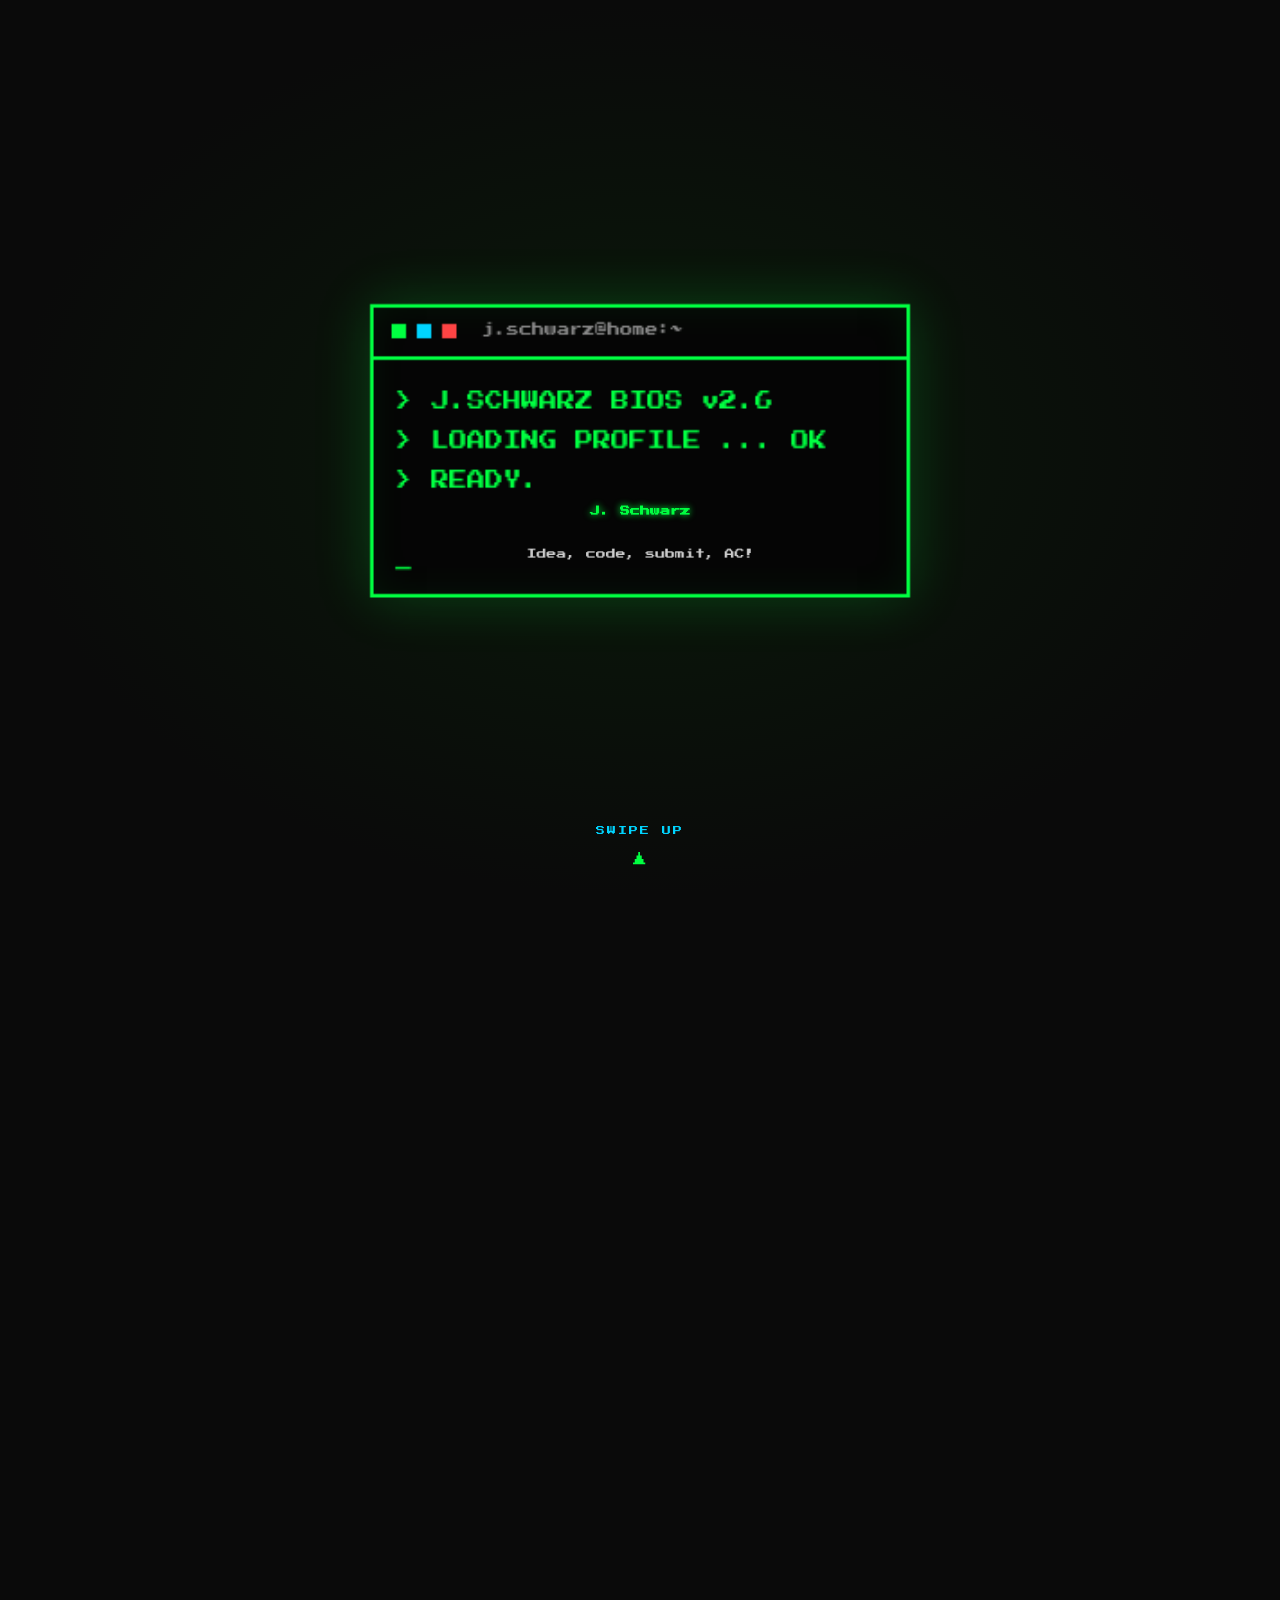
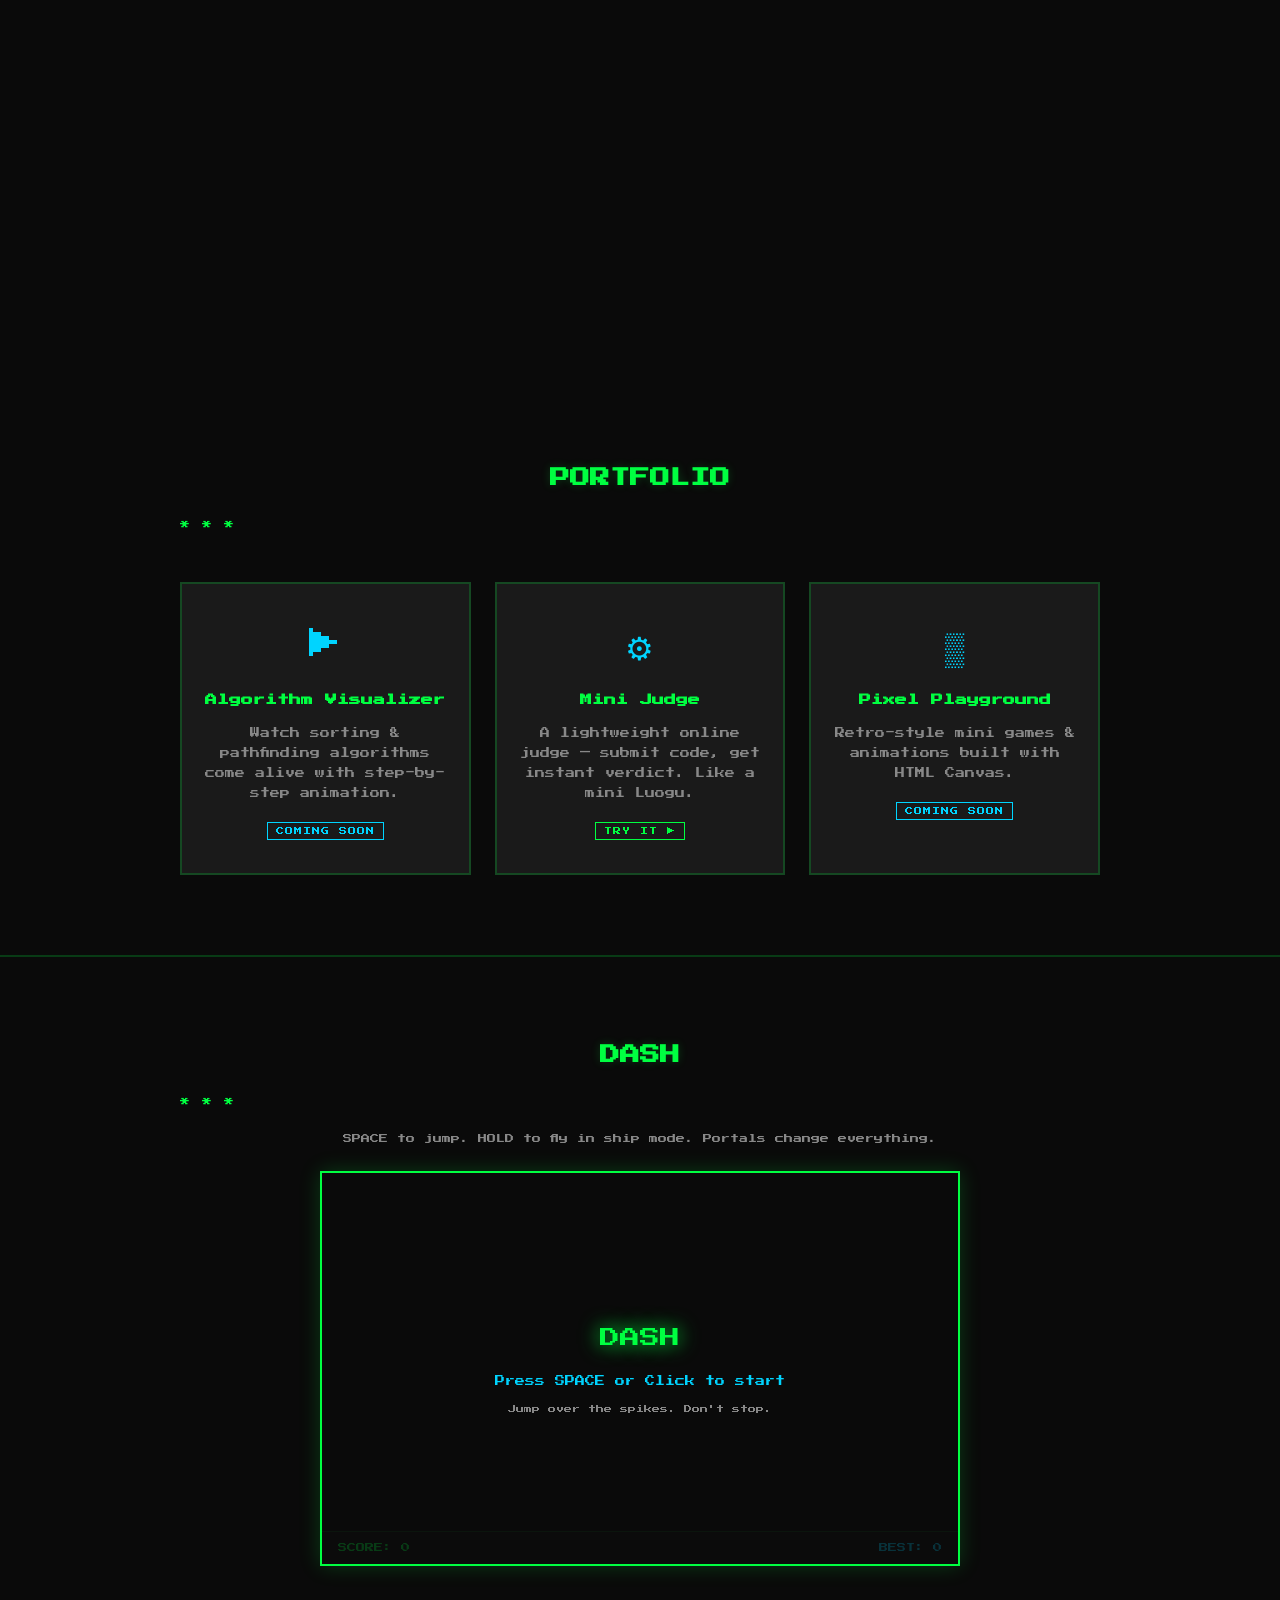
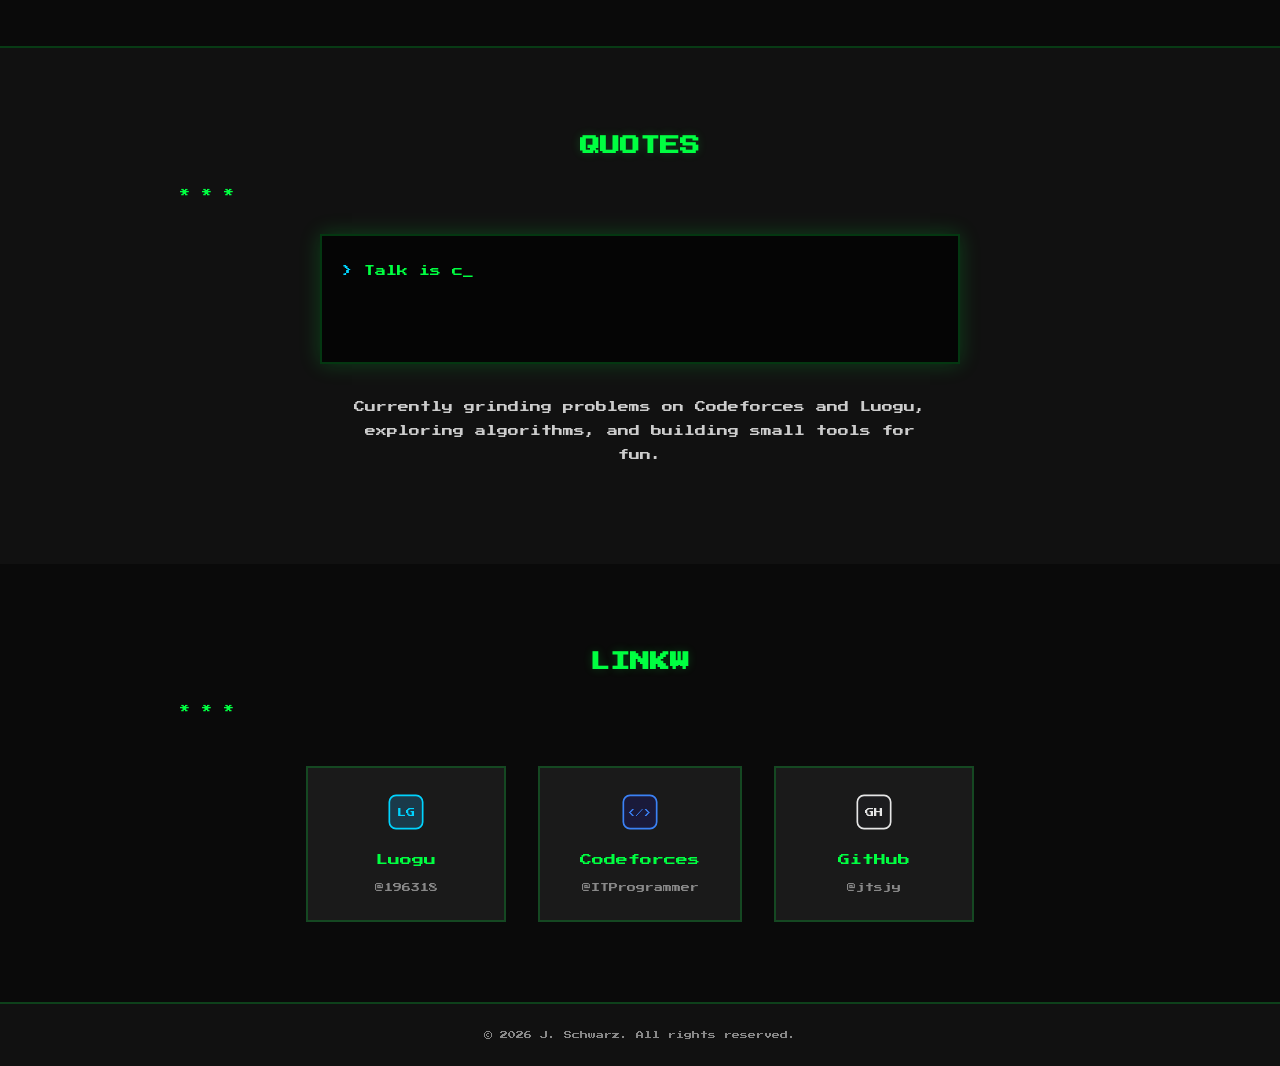
<file: index.html>
<!DOCTYPE html>
<html lang="en">
<head>
    <meta charset="utf-8">
    <meta name="viewport" content="width=device-width, initial-scale=1">
    <title>J. Schwarz</title>
    <link rel="preconnect" href="https://fonts.googleapis.com">
    <link rel="preconnect" href="https://fonts.gstatic.com" crossorigin>
    <link href="https://fonts.googleapis.com/css2?family=Press+Start+2P&display=swap" rel="stylesheet">
    <link rel="stylesheet" href="css/pixel.css">
</head>
<body>
    <!-- Hero + boot intro (scroll-scrubbed, same elements morph) -->
    <div class="hero-track" id="heroTrack">
        <header class="hero" id="page-top">
            <div class="container hero-content">
                <div class="terminal" id="terminal">
                    <div class="terminal-bar">
                        <span class="t-dot"></span><span class="t-dot"></span><span class="t-dot"></span>
                        <span class="t-title">j.schwarz@home:~</span>
                    </div>
                    <div class="terminal-body" id="termBody">
                        <div class="boot-lines" id="bootLines"></div>
                    </div>
                </div>
                <h1 class="hero-title" id="heroTitle">J. Schwarz</h1>
                <div class="pixel-divider" id="heroDivider">
                    <span>*</span><span>*</span><span>*</span>
                </div>
                <p class="hero-subtitle" id="heroSubtitle">Idea, code, submit, AC!</p>
            </div>
            <div class="scroll-hint" id="scrollHint">
                <span class="hint-text">SWIPE UP</span>
                <span class="hint-arrow">&#9650;</span>
            </div>
        </header>
    </div>

    <!-- Navigation -->
    <nav class="navbar">
        <div class="container nav-container">
            <a class="nav-brand" href="#page-top">&gt; J. Schwarz_</a>
            <button class="nav-toggle" id="navToggle" aria-label="Toggle navigation">
                <span></span><span></span><span></span>
            </button>
            <ul class="nav-menu" id="navMenu">
                <li><a href="#portfolio">PORTFOLIO</a></li>
                <li><a href="#game">GAME</a></li>
                <li><a href="#quotes">QUOTES</a></li>
                <li><a href="#links">LINKS</a></li>
                <li><a href="judge.html">JUDGE</a></li>
            </ul>
        </div>
    </nav>

    <!-- Portfolio Section -->
    <section class="section" id="portfolio">
        <div class="container">
            <h2 class="section-title" data-flap-later>PORTFOLIO</h2>
            <div class="pixel-divider dark">
                <span>*</span><span>*</span><span>*</span>
            </div>
            <div class="portfolio-grid">
                <div class="portfolio-card">
                    <div class="card-icon">&#9654;</div>
                    <h3 class="card-title">Algorithm Visualizer</h3>
                    <p class="card-desc">Watch sorting &amp; pathfinding algorithms come alive with step-by-step animation.</p>
                    <span class="card-tag">COMING SOON</span>
                </div>
                <a class="portfolio-card" href="judge.html">
                    <div class="card-icon">&#9881;</div>
                    <h3 class="card-title">Mini Judge</h3>
                    <p class="card-desc">A lightweight online judge — submit code, get instant verdict. Like a mini Luogu.</p>
                    <span class="card-tag live">TRY IT &#9654;</span>
                </a>
                <div class="portfolio-card">
                    <div class="card-icon">&#9618;</div>
                    <h3 class="card-title">Pixel Playground</h3>
                    <p class="card-desc">Retro-style mini games &amp; animations built with HTML Canvas.</p>
                    <span class="card-tag">COMING SOON</span>
                </div>
            </div>
        </div>
    </section>

    <!-- Game Section -->
    <section class="section section-game" id="game">
        <div class="container">
            <h2 class="section-title" data-flap-later>DASH</h2>
            <div class="pixel-divider dark">
                <span>*</span><span>*</span><span>*</span>
            </div>
            <p class="game-hint">SPACE to jump. HOLD to fly in ship mode. Portals change everything.</p>
            <div class="game-wrapper">
                <canvas id="gameCanvas" width="640" height="360"></canvas>
                <div class="game-overlay" id="gameOverlay">
                    <div class="game-overlay-content">
                        <div class="game-overlay-title">DASH</div>
                        <div class="game-overlay-sub">Press SPACE or Click to start</div>
                        <div class="game-overlay-hint">Jump over the spikes. Don't stop.</div>
                    </div>
                </div>
                <div class="game-hud">
                    <span class="hud-score">SCORE: <span id="hudScore">0</span></span>
                    <span class="hud-best">BEST: <span id="hudBest">0</span></span>
                </div>
            </div>
        </div>
    </section>

    <!-- Quotes Section -->
    <section class="section section-alt" id="quotes">
        <div class="container">
            <h2 class="section-title light" data-flap-later>QUOTES</h2>
            <div class="pixel-divider">
                <span>*</span><span>*</span><span>*</span>
            </div>
            <div class="quote-box">
                <div class="quote-line">
                    <span class="quote-prompt">&gt;&nbsp;</span><span class="quote-text" id="quoteText"></span><span class="quote-cursor">_</span>
                </div>
                <div class="quote-author" id="quoteAuthor"></div>
            </div>
            <div class="about-content">
                <p>Currently grinding problems on Codeforces and Luogu, exploring algorithms, and building small tools for fun.</p>
            </div>
        </div>
    </section>

    <!-- Links Section -->
    <section class="section" id="links">
        <div class="container">
            <h2 class="section-title" data-flap-later>LINKS</h2>
            <div class="pixel-divider dark">
                <span>*</span><span>*</span><span>*</span>
            </div>
            <div class="links-grid">
                <a class="link-card" href="https://www.luogu.com.cn/user/196318" target="_blank" rel="noopener">
                    <svg class="link-icon-svg" viewBox="0 0 48 48" width="40" height="40">
                        <rect x="4" y="4" width="40" height="40" rx="8" fill="#1a3a4a" stroke="#00d4ff" stroke-width="2"/>
                        <text x="24" y="30" text-anchor="middle" font-family="'Press Start 2P', monospace" font-size="11" fill="#00d4ff">LG</text>
                    </svg>
                    <div class="link-name">Luogu</div>
                    <div class="link-handle">@196318</div>
                </a>
                <a class="link-card" href="https://codeforces.com/profile/ITProgrammer" target="_blank" rel="noopener">
                    <svg class="link-icon-svg" viewBox="0 0 48 48" width="40" height="40">
                        <rect x="4" y="4" width="40" height="40" rx="8" fill="#1a1a3a" stroke="#3b82f6" stroke-width="2"/>
                        <text x="24" y="30" text-anchor="middle" font-family="'Press Start 2P', monospace" font-size="9" fill="#3b82f6">&lt;/&gt;</text>
                    </svg>
                    <div class="link-name">Codeforces</div>
                    <div class="link-handle">@ITProgrammer</div>
                </a>
                <a class="link-card" href="https://github.com/jtsjy" target="_blank" rel="noopener">
                    <svg class="link-icon-svg" viewBox="0 0 48 48" width="40" height="40">
                        <rect x="4" y="4" width="40" height="40" rx="8" fill="#1c1c1e" stroke="#e6e6e6" stroke-width="2"/>
                        <text x="24" y="30" text-anchor="middle" font-family="'Press Start 2P', monospace" font-size="11" fill="#e6e6e6">GH</text>
                    </svg>
                    <div class="link-name">GitHub</div>
                    <div class="link-handle">@jtsjy</div>
                </a>
            </div>
        </div>
    </section>

    <!-- Footer -->
    <footer class="footer">
        <div class="container">
            <p>&copy; 2026 J. Schwarz. All rights reserved.</p>
        </div>
    </footer>

    <script src="js/intro.js"></script>
    <script src="js/pixel.js"></script>
    <script src="js/game.js"></script>
</body>
</html>
</file>
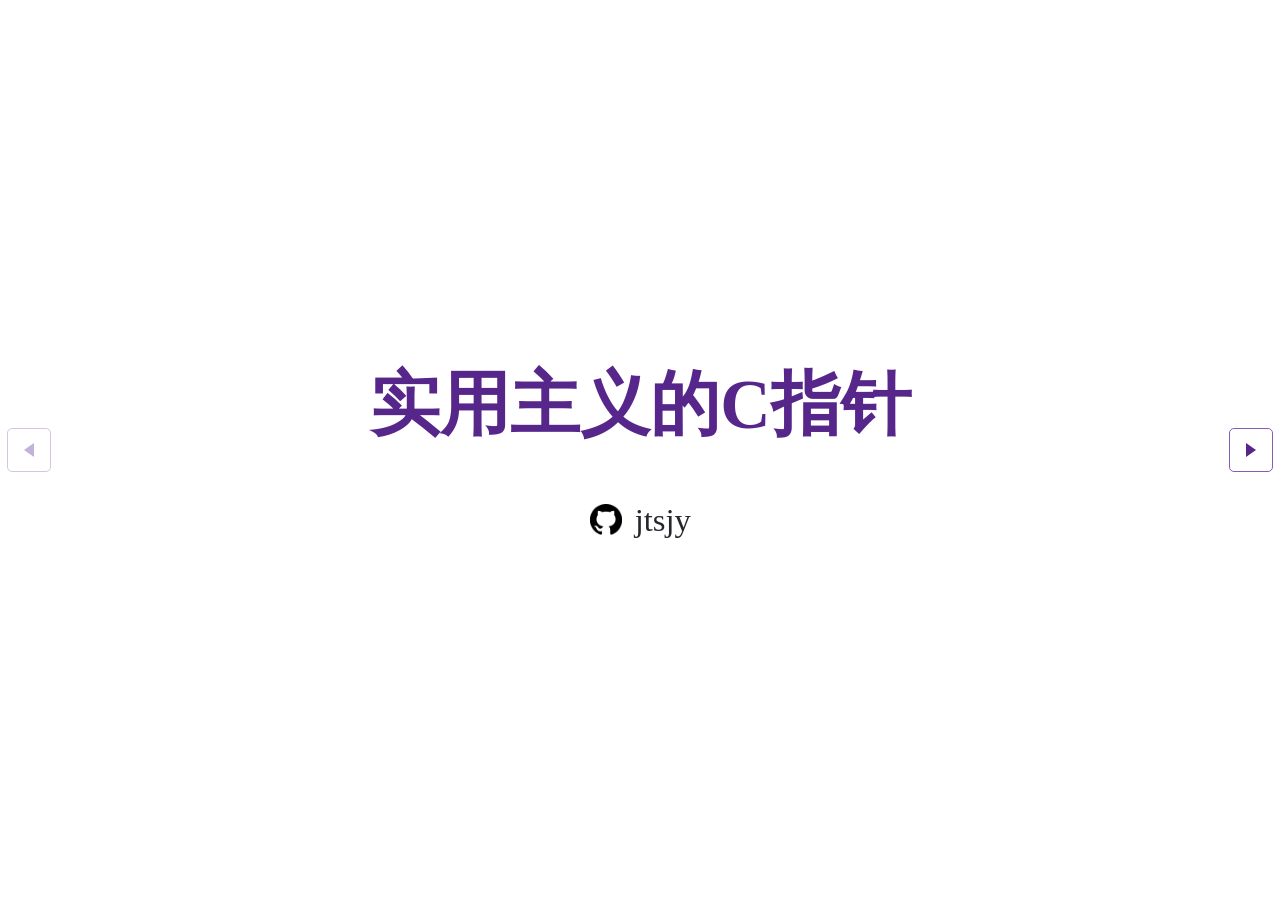
<file: cptr.html>
<!doctype html>
<html lang="zh-CN">
<head>
  <meta charset="utf-8">
  <meta name="viewport" content="width=device-width, initial-scale=1">
  <title>实用主义的C指针</title>
  <style>
    :root {
      --purple: #56268a;
      --line: #8a5cb1;
      --tint: #f7f1fc;
      --rail: clamp(36px, 4.5vw, 66px);
    }

    body {
      display: grid;
      grid-template-columns: var(--rail) minmax(0, 1fr) var(--rail);
      grid-template-rows: 100svh;
      margin: 0;
      background: #fff;
    }

    #slides {
      position: relative;
      grid-column: 2;
      grid-row: 1;
      min-width: 0;
    }

    iframe {
      position: absolute;
      inset: 0;
      width: 100%;
      height: 100%;
      border: 0;
      visibility: hidden;
      pointer-events: none;
    }

    iframe.active {
      visibility: visible;
      pointer-events: auto;
    }

    .turn {
      display: grid;
      grid-row: 1;
      place-self: center;
      place-items: center;
      width: clamp(30px, 3.45vw, 47px);
      height: clamp(38px, 3.45vw, 47px);
      padding: 0;
      border: 1px solid var(--line);
      border-radius: 5px;
      background: #fff;
      color: var(--purple);
      cursor: pointer;
    }

    #previous {
      grid-column: 1;
    }

    #next {
      grid-column: 3;
    }

    .turn::before {
      width: 0;
      height: 0;
      border-block: 7px solid transparent;
      content: "";
    }

    #previous::before {
      border-inline-end: 10px solid currentColor;
    }

    #next::before {
      border-inline-start: 10px solid currentColor;
    }

    .turn:hover:not(:disabled) {
      background: var(--tint);
    }

    .turn:focus-visible {
      outline: 2px solid var(--purple);
      outline-offset: 2px;
    }

    .turn:disabled {
      opacity: 0.35;
      cursor: default;
    }

    .sr-only {
      position: absolute;
      width: 1px;
      height: 1px;
      overflow: hidden;
      clip-path: inset(50%);
      white-space: nowrap;
    }
  </style>
</head>
<body>
  <button class="turn" id="previous" type="button" title="上一页" aria-label="上一页" aria-controls="slides" disabled></button>
  <main id="slides" aria-label="演示页面"></main>
  <button class="turn" id="next" type="button" title="下一页" aria-label="下一页" aria-controls="slides"></button>
  <p id="position" class="sr-only" role="status"></p>
  <script type="application/json" id="slide-data">
[
    {"name":"P1","title":"实用主义的C指针","html":"\u003c!doctype html>\n\u003chtml lang=\"zh-CN\">\n\u003chead>\n  \u003cmeta charset=\"utf-8\">\n  \u003cmeta name=\"viewport\" content=\"width=device-width, initial-scale=1\">\n  \u003ctitle>实用主义的C指针\u003c/title>\n  \u003cstyle>\n    :root {\n      --purple: #56268a;\n      --serif: \"Noto Serif SC\", \"Source Han Serif SC\", \"Songti SC\", SimSun, \"宋体\", serif;\n    }\n\n    body {\n      margin: 0;\n      background: #fff;\n      font-family: var(--serif);\n    }\n\n    main {\n      box-sizing: border-box;\n      display: grid;\n      justify-items: center;\n      align-content: center;\n      gap: clamp(25px, 5.5vh, 49px);\n      min-height: 100svh;\n      padding: 34px 20px;\n      text-align: center;\n    }\n\n    h1 {\n      margin: 0;\n      color: var(--purple);\n      font-size: clamp(31px, min(6vw, 12vh), 90px);\n      line-height: 1.3;\n    }\n\n    .author {\n      display: inline-flex;\n      align-items: center;\n      gap: 0.4em;\n      border-radius: 4px;\n      color: #29252d;\n      font: 400 clamp(23px, 2.8vw, 38px) / 1.25 Georgia, var(--serif);\n      text-decoration: none;\n    }\n\n    .author:hover {\n      text-decoration: underline;\n      text-underline-offset: 0.14em;\n    }\n\n    .author:focus-visible {\n      outline: 2px solid var(--purple);\n      outline-offset: 5px;\n    }\n\n    .author img {\n      width: 0.97em;\n      height: 0.97em;\n      object-fit: contain;\n    }\n  \u003c/style>\n\u003c/head>\n\u003cbody>\n  \u003cmain>\n    \u003ch1>实用主义的C指针\u003c/h1>\n    \u003ca class=\"author\" href=\"https://github.com/jtsjy\" target=\"_blank\" rel=\"noopener\" aria-label=\"jtsjy 的 GitHub 主页\">\n      \u003cimg src=\"[data-uri]\" alt=\"\">\n      \u003cspan>jtsjy\u003c/span>\n    \u003c/a>\n  \u003c/main>\n\u003c/body>\n\u003c/html>\n"},
    {"name":"P2","title":"另一种视角看指针的定义","html":"\u003c!doctype html>\n\u003chtml lang=\"zh-CN\">\n\u003chead>\n  \u003cmeta charset=\"utf-8\">\n  \u003cmeta name=\"viewport\" content=\"width=device-width, initial-scale=1\">\n  \u003ctitle>另一种视角看指针的定义\u003c/title>\n  \u003cstyle>\n    :root {\n      --purple: #56268a;\n      --purple-line: #8a5cb1;\n      --purple-tint: #f7f1fc;\n      --serif: \"Noto Serif SC\", \"Source Han Serif SC\", \"Songti SC\", SimSun, \"宋体\", serif;\n    }\n\n    body {\n      margin: 0;\n      background: #fff;\n      font-family: var(--serif);\n    }\n\n    .slide {\n      position: relative;\n      display: grid;\n      min-height: max(100svh, 420px);\n      place-items: center;\n    }\n\n    .declaration {\n      --leader: clamp(28px, 8vh, 76px);\n      margin: 0;\n      font: 400 clamp(48px, min(8vw, 14vh), 112px) / 1.12 Consolas, \"Courier New\", monospace;\n      color: #939096;\n      white-space: pre;\n    }\n\n    .declaration code {\n      font: inherit;\n    }\n\n    .token {\n      position: relative;\n      display: inline-block;\n      color: #000;\n      background: var(--purple-tint);\n      outline: 2px solid var(--purple-line);\n      outline-offset: 0.035em;\n      border-radius: 0.045em;\n    }\n\n    .keyword {\n      position: relative;\n      color: #000;\n      font-weight: 700;\n    }\n\n    .pointer-type {\n      position: relative;\n      display: inline-block;\n      isolation: isolate;\n    }\n\n    .type-frame {\n      position: absolute;\n      z-index: -1;\n      inset: 0 2ch 0 0;\n      background: var(--purple-tint);\n      outline: 2px solid var(--purple-line);\n      outline-offset: 0.035em;\n      border-radius: 0.045em;\n      transition: right 500ms ease;\n    }\n\n    .asterisk {\n      display: inline-block;\n      color: var(--purple);\n      transition: transform 500ms ease;\n    }\n\n    .grouped .type-frame {\n      right: 1ch;\n    }\n\n    .grouped .asterisk {\n      transform: translateX(-1ch);\n    }\n\n    .group-button {\n      position: absolute;\n      bottom: clamp(18px, 5vh, 52px);\n      padding: 0.38em 0.85em;\n      border: 1px solid var(--purple-line);\n      border-radius: 5px;\n      background: #fff;\n      color: var(--purple);\n      font: 700 clamp(15px, 1.45vw, 20px) / 1.35 var(--serif);\n      cursor: pointer;\n    }\n\n    .group-button:hover,\n    .group-button[aria-pressed=\"true\"] {\n      background: var(--purple-tint);\n    }\n\n    .group-button:focus-visible {\n      outline: 2px solid var(--purple);\n      outline-offset: 3px;\n    }\n\n    @media (prefers-reduced-motion: reduce) {\n      .type-frame,\n      .asterisk {\n        transition: none;\n      }\n    }\n\n    .label {\n      position: absolute;\n      left: 50%;\n      transform: translateX(-50%);\n      color: var(--purple);\n      font: 700 clamp(16px, min(2.15vw, 4vh), 32px) / 1.35 var(--serif);\n      white-space: nowrap;\n      user-select: none;\n    }\n\n    .label::after {\n      position: absolute;\n      left: 50%;\n      width: 2px;\n      height: var(--leader);\n      transform: translateX(-50%);\n      background: var(--purple-line);\n      content: \"\";\n    }\n\n    .label-above {\n      bottom: calc(100% + var(--leader) + 15px);\n    }\n\n    .label-above::after {\n      top: calc(100% + 8px);\n    }\n\n    .label-below {\n      top: calc(100% + var(--leader) + 15px);\n    }\n\n    .label-below::after {\n      bottom: calc(100% + 8px);\n    }\n  \u003c/style>\n\u003c/head>\n\u003cbody>\n  \u003cmain class=\"slide\" aria-label=\"另一种视角看指针的定义\">\n    \u003cdiv>\n      \u003cpre class=\"declaration\" id=\"declaration\" aria-label=\"int *p;\" aria-describedby=\"annotation\">\u003ccode>\u003cspan class=\"pointer-type\">\u003cspan class=\"type-frame\" aria-hidden=\"true\">\u003cspan class=\"label label-above\">数据类型\u003c/span>\u003c/span>\u003cspan class=\"keyword\">int\u003c/span> \u003cspan class=\"asterisk\">*\u003c/span>\u003c/span>\u003cspan class=\"token\">p\u003cspan class=\"label label-below\" aria-hidden=\"true\">变量名称\u003c/span>\u003c/span>;\u003c/code>\u003c/pre>\n      \u003cdiv hidden id=\"annotation\">int 对应数据类型，p 对应变量名称。\u003c/div>\n    \u003c/div>\n    \u003cbutton class=\"group-button\" type=\"button\" aria-controls=\"declaration\" aria-pressed=\"false\">合并类型框\u003c/button>\n  \u003c/main>\n  \u003cscript>\n    const declaration = document.querySelector(\"#declaration\");\n    const annotation = document.querySelector(\"#annotation\");\n    const groupButton = document.querySelector(\".group-button\");\n\n    groupButton.addEventListener(\"click\", () => {\n      const grouped = declaration.classList.toggle(\"grouped\");\n      groupButton.setAttribute(\"aria-pressed\", String(grouped));\n      annotation.textContent = grouped\n        ? \"int 和星号合为一框，p 对应变量名称。\"\n        : \"int 对应数据类型，p 对应变量名称。\";\n    });\n  \u003c/script>\n\u003c/body>\n\u003c/html>\n"},
    {"name":"P2-1","title":"同一行声明两个变量","html":"\u003c!doctype html>\n\u003chtml lang=\"zh-CN\">\n\u003chead>\n  \u003cmeta charset=\"utf-8\">\n  \u003cmeta name=\"viewport\" content=\"width=device-width, initial-scale=1\">\n  \u003ctitle>同一行声明两个变量\u003c/title>\n  \u003cstyle>\n    :root {\n      --purple: #56268a;\n      --line: #8a5cb1;\n      --tint: #f7f1fc;\n      --gray: #77747c;\n      --mono: Consolas, \"Courier New\", monospace;\n    }\n\n    body {\n      margin: 0;\n      background: #fff;\n    }\n\n    main {\n      box-sizing: border-box;\n      display: grid;\n      grid-template-columns: repeat(2, minmax(0, 430px));\n      align-items: end;\n      place-content: center;\n      gap: clamp(36px, 9vw, 138px);\n      min-height: 100svh;\n      padding: 32px clamp(20px, 6vw, 86px);\n    }\n\n    figure {\n      display: grid;\n      justify-items: center;\n      gap: clamp(18px, 3vh, 31px);\n      margin: 0;\n      padding-bottom: 94px;\n    }\n\n    pre {\n      margin: 0;\n      color: var(--gray);\n      font-family: var(--mono);\n      line-height: 1.2;\n    }\n\n    code {\n      font: inherit;\n    }\n\n    .alias {\n      font-size: clamp(19px, 2.55vw, 34px);\n    }\n\n    .declaration {\n      font-size: clamp(32px, min(4.7vw, 9vh), 65px);\n    }\n\n    .keyword {\n      color: #000;\n    }\n\n    .star {\n      color: var(--purple);\n    }\n\n    .marked {\n      position: relative;\n      display: inline-block;\n      border-radius: 4px;\n      outline: 1.5px solid var(--line);\n      outline-offset: 0.04em;\n      background: var(--tint);\n      color: #000;\n    }\n\n    .marked::after {\n      position: absolute;\n      top: calc(100% + 5px);\n      left: calc(50% - 1px);\n      width: 1.5px;\n      height: 52px;\n      transform: rotate(var(--angle));\n      transform-origin: top center;\n      background: var(--line);\n      content: \"\";\n    }\n\n    .marked::before {\n      position: absolute;\n      top: calc(100% + 58px);\n      left: calc(50% + var(--shift));\n      transform: translateX(-50%);\n      color: var(--purple);\n      font-size: clamp(19px, 2.32vw, 31px);\n      font-weight: 700;\n      content: attr(data-type);\n    }\n\n    .first {\n      --angle: 28deg;\n      --shift: -24px;\n    }\n\n    .second {\n      --angle: -28deg;\n      --shift: 24px;\n    }\n\n    @media (max-width: 690px) {\n      main {\n        grid-template-columns: minmax(0, 430px);\n        gap: 34px;\n      }\n    }\n  \u003c/style>\n\u003c/head>\n\u003cbody>\n  \u003cmain aria-label=\"对比同一行声明的两个变量\">\n    \u003cfigure aria-label=\"直接声明，p 的类型是 int 指针，q 的类型是 int\">\n      \u003cpre class=\"declaration\">\u003ccode>\u003cb class=\"keyword\">int\u003c/b> \u003cspan class=\"star\">*\u003c/span>\u003cspan class=\"marked first\" data-type=\"int *\">p\u003c/span>, \u003cspan class=\"marked second\" data-type=\"int\">q\u003c/span>;\u003c/code>\u003c/pre>\n    \u003c/figure>\n    \u003cfigure aria-label=\"使用指针类型别名，p 和 q 的类型都是 int 指针\">\n      \u003cpre class=\"alias\">\u003ccode>\u003cb class=\"keyword\">typedef int\u003c/b>\u003cspan class=\"star\">*\u003c/span> ptr;\u003c/code>\u003c/pre>\n      \u003cpre class=\"declaration\">\u003ccode>ptr \u003cspan class=\"marked first\" data-type=\"int *\">p\u003c/span>, \u003cspan class=\"marked second\" data-type=\"int *\">q\u003c/span>;\u003c/code>\u003c/pre>\n    \u003c/figure>\n  \u003c/main>\n\u003c/body>\n\u003c/html>\n"},
    {"name":"P3","title":"另一种视角看指针的定义","html":"\u003c!doctype html>\n\u003chtml lang=\"zh-CN\">\n\u003chead>\n  \u003cmeta charset=\"utf-8\">\n  \u003cmeta name=\"viewport\" content=\"width=device-width, initial-scale=1\">\n  \u003ctitle>另一种视角看指针的定义\u003c/title>\n  \u003cstyle>\n    :root {\n      --purple: #56268a;\n      --purple-line: #8a5cb1;\n      --purple-tint: #f7f1fc;\n      --serif: \"Noto Serif SC\", \"Source Han Serif SC\", \"Songti SC\", SimSun, \"宋体\", serif;\n    }\n\n    body {\n      margin: 0;\n      background: #fff;\n      font-family: var(--serif);\n    }\n\n    .slide {\n      box-sizing: border-box;\n      display: grid;\n      min-height: 100svh;\n      padding: clamp(32px, 7vh, 72px) 24px;\n    }\n\n    .examples {\n      display: grid;\n      grid-template-columns: repeat(2, auto);\n      justify-content: space-between;\n      align-self: center;\n      column-gap: 36px;\n      width: min(100%, 940px);\n      margin: 0 auto;\n    }\n\n    figure {\n      margin: 0;\n    }\n\n    figcaption {\n      margin-bottom: 0.65em;\n      color: var(--purple);\n      font: 700 clamp(16px, 1.65vw, 22px) / 1.3 var(--serif);\n    }\n\n    pre {\n      margin: 0;\n      color: #77747c;\n      font: 400 clamp(16px, min(2.55vw, 4.4vh), 34px) / 1.47 Consolas, \"Courier New\", monospace;\n      tab-size: 4;\n    }\n\n    code {\n      font: inherit;\n    }\n\n    .alignment {\n      display: block;\n      height: 1.47em;\n    }\n\n    .focus {\n      position: relative;\n      z-index: 0;\n      color: #000;\n    }\n\n    .focus::before {\n      position: absolute;\n      z-index: -1;\n      inset: -0.035em -0.23em;\n      border: 1.5px solid var(--purple-line);\n      border-radius: 0.14em;\n      background: var(--purple-tint);\n      content: \"\";\n    }\n\n    .keyword {\n      font-weight: 700;\n    }\n\n    @media (max-width: 640px) {\n      .examples {\n        grid-template-columns: 1fr;\n        justify-content: center;\n        row-gap: 30px;\n        width: max-content;\n        max-width: 100%;\n      }\n\n      .alignment {\n        display: none;\n      }\n    }\n  \u003c/style>\n\u003c/head>\n\u003cbody>\n  \u003cmain class=\"slide\" aria-label=\"另一种视角看指针的定义\">\n    \u003cdiv class=\"examples\">\n      \u003cfigure>\n        \u003cfigcaption>1-1.c\u003c/figcaption>\n        \u003cpre>\u003ccode>#include &lt;stdio.h&gt;\n\u003cspan class=\"alignment\" aria-hidden=\"true\">\u003c/span>int a=10;\nint main()\n{\n\t\u003cspan class=\"focus\">\u003cspan class=\"keyword\">int\u003c/span> *p=&amp;a;\u003c/span>\n\t\u003cspan class=\"focus\">*p=20;\u003c/span>\n\treturn 0;\n}\u003c/code>\u003c/pre>\n      \u003c/figure>\n      \u003cfigure>\n        \u003cfigcaption>1-2.c\u003c/figcaption>\n        \u003cpre>\u003ccode>#include &lt;stdio.h&gt;\n\u003cspan class=\"focus\">\u003cspan class=\"keyword\">typedef int\u003c/span>* ptr;\u003c/span>\nint a=10;\nint main()\n{\n\t\u003cspan class=\"focus\">ptr p=&amp;a;\u003c/span>\n\t\u003cspan class=\"focus\">*p=20;\u003c/span>\n\treturn 0;\n}\u003c/code>\u003c/pre>\n      \u003c/figure>\n    \u003c/div>\n  \u003c/main>\n\u003c/body>\n\u003c/html>\n"},
    {"name":"P4","title":"解引用","html":"\u003c!doctype html>\n\u003chtml lang=\"zh-CN\">\n\u003chead>\n  \u003cmeta charset=\"utf-8\">\n  \u003cmeta name=\"viewport\" content=\"width=device-width, initial-scale=1\">\n  \u003ctitle>解引用\u003c/title>\n  \u003cstyle>\n    :root {\n      --purple: #56268a;\n      --purple-line: #8a5cb1;\n      --purple-tint: #f7f1fc;\n      --serif: \"Noto Serif SC\", \"Source Han Serif SC\", \"Songti SC\", SimSun, \"宋体\", serif;\n    }\n\n    body {\n      margin: 0;\n      background: #fff;\n    }\n\n    main {\n      display: grid;\n      min-height: max(100svh, 320px);\n      place-items: center;\n    }\n\n    pre {\n      --leader: clamp(28px, 8vh, 76px);\n      margin: 0;\n      color: #939096;\n      font: 400 clamp(48px, min(8vw, 14vh), 112px) / 1.12 Consolas, \"Courier New\", monospace;\n    }\n\n    code {\n      font: inherit;\n    }\n\n    .asterisk {\n      position: relative;\n      display: inline-block;\n      color: var(--purple);\n      background: var(--purple-tint);\n      outline: 2px solid var(--purple-line);\n      outline-offset: 0.035em;\n      border-radius: 0.045em;\n    }\n\n    .label {\n      position: absolute;\n      bottom: calc(100% + var(--leader) + 15px);\n      left: 50%;\n      transform: translateX(-50%);\n      font: 700 clamp(16px, min(2.15vw, 4vh), 32px) / 1.35 var(--serif);\n      white-space: nowrap;\n      user-select: none;\n    }\n\n    .label::after {\n      position: absolute;\n      top: calc(100% + 8px);\n      left: 50%;\n      width: 2px;\n      height: var(--leader);\n      transform: translateX(-50%);\n      background: var(--purple-line);\n      content: \"\";\n    }\n  \u003c/style>\n\u003c/head>\n\u003cbody>\n  \u003cmain>\n    \u003cpre aria-label=\"*p=20;\" aria-describedby=\"annotation\">\u003ccode>\u003cspan class=\"asterisk\">*\u003cspan class=\"label\" aria-hidden=\"true\">解引用\u003c/span>\u003c/span>p=20;\u003c/code>\u003c/pre>\n    \u003cdiv hidden id=\"annotation\">星号表示解引用。\u003c/div>\n  \u003c/main>\n\u003c/body>\n\u003c/html>\n"},
    {"name":"P5","title":"scanf 要把 20 交给谁","html":"\u003c!doctype html>\n\u003chtml lang=\"zh-CN\">\n\u003chead>\n  \u003cmeta charset=\"utf-8\">\n  \u003cmeta name=\"viewport\" content=\"width=device-width, initial-scale=1\">\n  \u003ctitle>scanf 要把 20 交给谁\u003c/title>\n  \u003cstyle>\n    :root {\n      --purple: #56268a;\n      --purple-line: #8a5cb1;\n      --purple-tint: #f7f1fc;\n      --gray: #77747c;\n      --serif: \"Noto Serif SC\", \"Source Han Serif SC\", \"Songti SC\", SimSun, \"宋体\", serif;\n      --mono: Consolas, \"Courier New\", monospace;\n    }\n\n    body {\n      margin: 0;\n      background: #fff;\n      font-family: var(--serif);\n    }\n\n    main {\n      --avatar: clamp(50px, min(8vw, 12vh), 90px);\n      --speaker-size: clamp(16px, 1.75vw, 24px);\n      --gap: clamp(15px, 2.7vw, 34px);\n      --speech: clamp(18px, min(2.85vw, 5vh), 40px);\n      box-sizing: border-box;\n      display: grid;\n      grid-template-columns: minmax(0, 820px);\n      min-height: 100svh;\n      place-content: center;\n      justify-items: center;\n      gap: clamp(24px, 5.5vh, 48px);\n      padding: 28px 20px;\n    }\n\n    .conversation {\n      display: grid;\n      gap: clamp(12px, 2vh, 20px);\n      width: 100%;\n    }\n\n    .turn {\n      display: flex;\n      align-items: center;\n      gap: var(--gap);\n    }\n\n    .reply {\n      flex-direction: row-reverse;\n    }\n\n    .speaker {\n      display: grid;\n      flex: 0 0 auto;\n      justify-items: center;\n      gap: 0.13em;\n      margin: 0;\n      color: var(--gray);\n      font: 400 var(--speaker-size) / 1.25 var(--mono);\n    }\n\n    .reply .speaker {\n      color: var(--purple);\n      font-family: var(--serif);\n    }\n\n    .avatar {\n      position: relative;\n      isolation: isolate;\n      overflow: hidden;\n      width: var(--avatar);\n      aspect-ratio: 1;\n      border-radius: 50%;\n      background: #efedf0;\n    }\n\n    .avatar::before,\n    .avatar::after {\n      position: absolute;\n      left: 50%;\n      transform: translateX(-50%);\n      background: #88858c;\n      content: \"\";\n    }\n\n    .avatar::before {\n      top: 18%;\n      width: 32%;\n      aspect-ratio: 1;\n      border-radius: 50%;\n    }\n\n    .avatar::after {\n      top: 56%;\n      width: 68%;\n      height: 50%;\n      border-radius: 50% 50% 0 0;\n    }\n\n    .reply .avatar {\n      background: var(--purple-tint);\n    }\n\n    .reply .avatar::before,\n    .reply .avatar::after {\n      background: var(--purple-line);\n    }\n\n    code {\n      font-family: var(--mono);\n    }\n\n    .bubble {\n      position: relative;\n      margin: 0;\n      padding: 0.62em 0.85em;\n      border: 2px solid var(--purple-line);\n      border-radius: 0.48em;\n      background: #fff;\n      color: var(--purple);\n      font-size: var(--speech);\n      font-weight: 700;\n      line-height: 1.55;\n    }\n\n    .bubble::before,\n    .bubble::after {\n      position: absolute;\n      top: 50%;\n      left: 0;\n      transform: translate(-100%, -50%);\n      clip-path: polygon(0 50%, 100% 0, 100% 100%);\n      content: \"\";\n    }\n\n    .bubble::before {\n      width: 0.39em;\n      height: 0.64em;\n      background: var(--purple-line);\n    }\n\n    .bubble::after {\n      left: 2px;\n      width: calc(0.39em - 0.7px);\n      height: calc(0.64em - 2.2px);\n      background: #fff;\n    }\n\n    .reply .bubble::before,\n    .reply .bubble::after {\n      right: 0;\n      left: auto;\n      transform: translate(100%, -50%) scaleX(-1);\n    }\n\n    .reply .bubble::after {\n      right: 2px;\n    }\n\n    .terminal {\n      box-sizing: border-box;\n      width: min(100%, 470px);\n      overflow: hidden;\n      border: 2px solid var(--purple-line);\n      border-radius: 12px;\n      background: var(--purple-tint);\n    }\n\n    .terminal-bar {\n      display: flex;\n      gap: 6px;\n      padding: 12px 14px;\n      border-bottom: 1px solid #cbb5df;\n    }\n\n    .terminal-bar span {\n      width: 7px;\n      height: 7px;\n      border-radius: 50%;\n      background: var(--purple-line);\n    }\n\n    .terminal-input {\n      display: flex;\n      align-items: center;\n      gap: 0.4em;\n      margin: 0;\n      padding: 0.33em 0.56em 0.58em;\n      color: var(--purple);\n      font: 400 clamp(32px, min(4.6vw, 8vh), 62px) / 1.1 var(--mono);\n    }\n\n    .caret {\n      width: 0.054em;\n      height: 0.79em;\n      background: var(--purple-line);\n    }\n  \u003c/style>\n\u003c/head>\n\u003cbody>\n  \u003cmain>\n    \u003cdiv class=\"terminal\" role=\"group\" aria-label=\"终端输入\">\n      \u003cdiv class=\"terminal-bar\" aria-hidden=\"true\">\u003cspan>\u003c/span>\u003cspan>\u003c/span>\u003cspan>\u003c/span>\u003c/div>\n      \u003cp class=\"terminal-input\">\u003ccode>20\u003c/code>\u003cspan class=\"caret\" aria-hidden=\"true\">\u003c/span>\u003c/p>\n    \u003c/div>\n    \u003cdiv class=\"conversation\" role=\"group\" aria-label=\"对话\">\n      \u003cdiv class=\"turn\">\n        \u003cfigure class=\"speaker\">\n          \u003cdiv class=\"avatar\" aria-hidden=\"true\">\u003c/div>\n          \u003cfigcaption>\u003ccode>scanf\u003c/code>\u003c/figcaption>\n        \u003c/figure>\n        \u003cp class=\"bubble\">这个 \u003ccode>20\u003c/code> 要我交给谁\u003c/p>\n      \u003c/div>\n      \u003cdiv class=\"turn reply\">\n        \u003cfigure class=\"speaker\">\n          \u003cdiv class=\"avatar\" aria-hidden=\"true\">\u003c/div>\n          \u003cfigcaption>你\u003c/figcaption>\n        \u003c/figure>\n        \u003cp class=\"bubble\">交给 \u003ccode>a\u003c/code>\u003c/p>\n      \u003c/div>\n      \u003cdiv class=\"turn\">\n        \u003cfigure class=\"speaker\">\n          \u003cdiv class=\"avatar\" aria-hidden=\"true\">\u003c/div>\n          \u003cfigcaption>\u003ccode>scanf\u003c/code>\u003c/figcaption>\n        \u003c/figure>\n        \u003cp class=\"bubble\">\u003ccode>a\u003c/code> 在哪里？我不知道\u003c/p>\n      \u003c/div>\n    \u003c/div>\n  \u003c/main>\n\u003c/body>\n\u003c/html>\n"},
    {"name":"P6","title":"scanf 如何找到要写的变量","html":"\u003c!doctype html>\n\u003chtml lang=\"zh-CN\">\n\u003chead>\n  \u003cmeta charset=\"utf-8\">\n  \u003cmeta name=\"viewport\" content=\"width=device-width, initial-scale=1\">\n  \u003ctitle>scanf 如何找到要写的变量\u003c/title>\n  \u003cstyle>\n    :root {\n      --purple: #56268a;\n      --purple-line: #8a5cb1;\n      --purple-tint: #f7f1fc;\n      --gray: #77747c;\n      --serif: \"Noto Serif SC\", \"Source Han Serif SC\", \"Songti SC\", SimSun, \"宋体\", serif;\n      --mono: Consolas, \"Courier New\", monospace;\n    }\n\n    body {\n      margin: 0;\n      background: #fff;\n      font-family: var(--serif);\n    }\n\n    main {\n      box-sizing: border-box;\n      display: grid;\n      min-height: 100svh;\n      place-content: center;\n      padding: 28px 20px;\n    }\n\n    .conversation {\n      display: flex;\n      align-items: center;\n      gap: var(--gap);\n      width: max-content;\n      max-width: 100%;\n    }\n\n    .speaker {\n      display: grid;\n      justify-items: center;\n      gap: 0.13em;\n      margin: 0;\n      color: var(--gray);\n      font: 400 var(--speaker-size) / 1.25 var(--mono);\n    }\n\n    .avatar {\n      position: relative;\n      isolation: isolate;\n      overflow: hidden;\n      width: var(--avatar);\n      aspect-ratio: 1;\n      border-radius: 50%;\n      background: #efedf0;\n    }\n\n    .avatar::before,\n    .avatar::after {\n      position: absolute;\n      left: 50%;\n      transform: translateX(-50%);\n      background: #88858c;\n      content: \"\";\n    }\n\n    .avatar::before {\n      top: 18%;\n      width: 32%;\n      aspect-ratio: 1;\n      border-radius: 50%;\n    }\n\n    .avatar::after {\n      top: 56%;\n      width: 68%;\n      height: 50%;\n      border-radius: 50% 50% 0 0;\n    }\n\n    code {\n      font-family: var(--mono);\n    }\n\n    .bubble {\n      position: relative;\n      margin: 0;\n      padding: 0.62em 0.85em;\n      border: 2px solid var(--purple-line);\n      border-radius: 0.48em;\n      background: #fff;\n      color: var(--purple);\n      font-size: var(--speech);\n      font-weight: 700;\n      line-height: 1.55;\n    }\n\n    .bubble::before,\n    .bubble::after {\n      position: absolute;\n      top: 50%;\n      left: 0;\n      transform: translate(-100%, -50%) rotate(var(--tail-angle, 0deg));\n      transform-origin: right center;\n      clip-path: polygon(0 50%, 100% 0, 100% 100%);\n      content: \"\";\n    }\n\n    .bubble::before {\n      width: 0.39em;\n      height: 0.64em;\n      background: var(--purple-line);\n    }\n\n    .bubble::after {\n      left: 2px;\n      width: calc(0.39em - 0.7px);\n      height: calc(0.64em - 2.2px);\n      background: #fff;\n    }\n\n    main {\n      --avatar: clamp(80px, 16vw, 196px);\n      --speaker-size: clamp(24px, 3.3vw, 42px);\n      --gap: clamp(18px, 4.5vw, 58px);\n      --speech: clamp(18px, 4vw, 55px);\n    }\n\n    @media (max-width: 480px) {\n      .conversation {\n        flex-direction: column;\n        gap: 14px;\n      }\n\n      .bubble {\n        --tail-angle: 90deg;\n      }\n\n      .bubble::before {\n        top: 0;\n        left: 50%;\n      }\n\n      .bubble::after {\n        top: 2px;\n        left: 50%;\n      }\n    }\n  \u003c/style>\n\u003c/head>\n\u003cbody>\n  \u003cmain>\n    \u003cdiv class=\"conversation\">\n      \u003cfigure class=\"speaker\">\n        \u003cdiv class=\"avatar\" aria-hidden=\"true\">\u003c/div>\n        \u003cfigcaption>\u003ccode>scanf\u003c/code>\u003c/figcaption>\n      \u003c/figure>\n      \u003cp class=\"bubble\">你用 \u003ccode>&amp;\u003c/code> 交出地址，\u003cbr>我用这个地址找到要写的变量。\u003c/p>\n    \u003c/div>\n  \u003c/main>\n\u003c/body>\n\u003c/html>\n"},
    {"name":"P7","title":"scanf 与取地址","html":"\u003c!doctype html>\n\u003chtml lang=\"zh-CN\">\n\u003chead>\n  \u003cmeta charset=\"utf-8\">\n  \u003cmeta name=\"viewport\" content=\"width=device-width, initial-scale=1\">\n  \u003ctitle>scanf 与取地址\u003c/title>\n  \u003cstyle>\n    :root {\n      --purple: #56268a;\n      --purple-line: #8a5cb1;\n      --purple-tint: #f7f1fc;\n      --serif: \"Noto Serif SC\", \"Source Han Serif SC\", \"Songti SC\", SimSun, \"宋体\", serif;\n    }\n\n    body {\n      margin: 0;\n      background: #fff;\n      font-family: var(--serif);\n    }\n\n    main {\n      box-sizing: border-box;\n      min-height: 100svh;\n      padding: clamp(40px, 14vh, 112px) clamp(20px, 5vw, 84px);\n    }\n\n    .examples {\n      display: grid;\n      grid-template-columns: repeat(2, max-content) minmax(0, max-content);\n      justify-content: space-between;\n      gap: clamp(20px, 3vw, 52px);\n      max-width: 1360px;\n      margin-inline: auto;\n    }\n\n    figure {\n      margin: 0;\n    }\n\n    figcaption {\n      margin-bottom: 0.8em;\n      color: var(--purple);\n      font-size: clamp(16px, 1.65vw, 24px);\n      font-weight: 700;\n      line-height: 1.3;\n    }\n\n    pre {\n      margin: 0;\n      color: #77747c;\n      font: 400 clamp(16px, 1.82vw, 29px) / 1.51 Consolas, \"Courier New\", monospace;\n      tab-size: 4;\n    }\n\n    code {\n      font: inherit;\n    }\n\n    .focus {\n      position: relative;\n      z-index: 0;\n      color: #000;\n    }\n\n    .focus::before {\n      position: absolute;\n      z-index: -1;\n      inset: -0.035em -0.22em;\n      border: 1.5px solid var(--purple-line);\n      border-radius: 0.14em;\n      background: var(--purple-tint);\n      content: \"\";\n    }\n\n    .keyword {\n      font-weight: 700;\n    }\n\n    .format {\n      color: #af2424;\n    }\n\n    @media (max-width: 820px) {\n      .examples {\n        grid-template-columns: minmax(0, max-content);\n        justify-content: center;\n        row-gap: 32px;\n      }\n\n      pre {\n        font-size: clamp(13px, 4vw, 20px);\n      }\n    }\n  \u003c/style>\n\u003c/head>\n\u003cbody>\n  \u003cmain aria-label=\"scanf 与取地址的三段代码\">\n    \u003cdiv class=\"examples\">\n      \u003cfigure>\n        \u003cfigcaption>3-1.c\u003c/figcaption>\n        \u003cpre>\u003ccode>#include &lt;stdio.h&gt;\nint main()\n{\n\tint a;\n\t\u003cspan class=\"focus\">scanf(\u003cspan class=\"format\">\"%d\"\u003c/span>,&amp;a);\u003c/span>\n\treturn 0;\n}\u003c/code>\u003c/pre>\n      \u003c/figure>\n      \u003cfigure>\n        \u003cfigcaption>3-2.c\u003c/figcaption>\n        \u003cpre>\u003ccode>#include &lt;stdio.h&gt;\nint main()\n{\n\tint a;\n\t\u003cspan class=\"focus\">\u003cspan class=\"keyword\">int\u003c/span> *p=&amp;a;\u003c/span>\n\t\u003cspan class=\"focus\">scanf(\u003cspan class=\"format\">\"%d\"\u003c/span>,p);\u003c/span>\n\treturn 0;\n}\u003c/code>\u003c/pre>\n      \u003c/figure>\n      \u003cfigure>\n        \u003cfigcaption>3-3.c\u003c/figcaption>\n        \u003cpre>\u003ccode>#include &lt;stdio.h&gt;\n\u003cspan class=\"focus\">\u003cspan class=\"keyword\">void\u003c/span> read_from_screen(\u003cspan class=\"keyword\">int\u003c/span> *dest)\u003c/span>\n{\n\t\u003cspan class=\"focus\">*dest=20;\u003c/span>\n}\nint main()\n{\n\tint a;\n\t\u003cspan class=\"focus\">read_from_screen(&amp;a);\u003c/span>\n\treturn 0;\n}\u003c/code>\u003c/pre>\n      \u003c/figure>\n    \u003c/div>\n  \u003c/main>\n\u003c/body>\n\u003c/html>\n"},
    {"name":"P8","title":"谁参与了赋值和传递","html":"\u003c!doctype html>\n\u003chtml lang=\"zh-CN\">\n\u003chead>\n  \u003cmeta charset=\"utf-8\">\n  \u003cmeta name=\"viewport\" content=\"width=device-width, initial-scale=1\">\n  \u003ctitle>谁参与了赋值和传递\u003c/title>\n  \u003cstyle>\n    :root {\n      --purple: #56268a;\n      --purple-line: #8a5cb1;\n      --purple-tint: #f7f1fc;\n      --gray: #77747c;\n      --serif: \"Noto Serif SC\", \"Source Han Serif SC\", \"Songti SC\", SimSun, \"宋体\", serif;\n      --mono: Consolas, \"Courier New\", monospace;\n    }\n\n    body {\n      margin: 0;\n      background: #fff;\n      font-family: var(--serif);\n    }\n\n    .slide {\n      box-sizing: border-box;\n      display: grid;\n      grid-template-columns: minmax(0, 1fr) 236px minmax(0, 1fr);\n      align-content: center;\n      column-gap: clamp(12px, 4vw, 56px);\n      row-gap: 28px;\n      width: min(100%, 1410px);\n      min-height: 100svh;\n      margin-inline: auto;\n      padding: 32px clamp(20px, 5vw, 80px);\n    }\n\n    .panel {\n      display: grid;\n      grid-row: span 2;\n      grid-template-rows: subgrid;\n      justify-items: center;\n      min-width: 0;\n    }\n\n    figure {\n      align-self: center;\n      margin: 0;\n      max-width: 100%;\n    }\n\n    figcaption {\n      margin-bottom: 0.8em;\n      color: var(--purple);\n      font-size: clamp(16px, 1.65vw, 24px);\n      font-weight: 700;\n    }\n\n    pre {\n      margin: 0;\n      color: var(--gray);\n      font: 400 clamp(16px, 2vw, 28px) / 1.52 var(--mono);\n      tab-size: 4;\n    }\n\n    code {\n      font-family: var(--mono);\n    }\n\n    pre code {\n      font: inherit;\n    }\n\n    .focus {\n      color: #000;\n      background: var(--purple-tint);\n      outline: 1.5px solid var(--purple-line);\n      outline-offset: 0.16em;\n      border-radius: 0.03em;\n    }\n\n    .diagram {\n      position: relative;\n      width: 236px;\n      height: 448px;\n      font-family: var(--mono);\n    }\n\n    .arrows {\n      position: absolute;\n      inset: 0;\n      width: 100%;\n      height: 100%;\n      overflow: visible;\n      color: var(--purple-line);\n      pointer-events: none;\n    }\n\n    .variables {\n      position: relative;\n      display: grid;\n      grid-template-rows: repeat(4, 112px);\n      margin: 0;\n    }\n\n    .variable {\n      display: grid;\n      grid-template-rows: 76px auto;\n      justify-items: center;\n      align-content: start;\n      gap: 4px;\n      padding-top: 4px;\n    }\n\n    .name {\n      grid-row: 2;\n      color: var(--gray);\n      font-size: 22px;\n    }\n\n    .value {\n      box-sizing: border-box;\n      grid-row: 1;\n      display: grid;\n      width: 76px;\n      height: 76px;\n      margin: 0;\n      place-items: center;\n      border: 2px solid #b3afb7;\n      border-radius: 5px;\n      background: #fff;\n      color: #29252d;\n      font-size: 30px;\n    }\n\n    .pointer .value {\n      color: var(--purple);\n    }\n\n    .changed .value {\n      border-color: var(--purple);\n      background: var(--purple-tint);\n      color: var(--purple);\n    }\n\n    .changed .name {\n      color: var(--purple);\n      font-weight: 700;\n    }\n\n    button {\n      padding: 0.38em 1.05em;\n      border: 1px solid var(--purple-line);\n      border-radius: 5px;\n      background: #fff;\n      color: var(--purple);\n      font: 700 clamp(16px, 1.55vw, 21px) / 1.35 var(--serif);\n      cursor: pointer;\n    }\n\n    button:hover,\n    button.selected {\n      background: var(--purple-tint);\n    }\n\n    button:focus-visible {\n      outline: 2px solid var(--purple);\n      outline-offset: 3px;\n    }\n\n    .sr-only {\n      position: absolute;\n      width: 1px;\n      height: 1px;\n      overflow: hidden;\n      clip-path: inset(50%);\n      white-space: nowrap;\n    }\n\n    @media (max-width: 730px) {\n      .slide {\n        grid-template-columns: minmax(0, 1fr);\n        row-gap: 34px;\n      }\n\n      .panel {\n        grid-row: auto;\n        grid-template-rows: auto auto;\n        gap: 16px;\n      }\n\n      .visual {\n        grid-row: 1;\n      }\n    }\n  \u003c/style>\n\u003c/head>\n\u003cbody>\n  \u003cmain class=\"slide\" aria-label=\"谁参与了赋值和传递\">\n    \u003csection class=\"panel\" aria-labelledby=\"left-file\">\n      \u003cfigure>\n        \u003cfigcaption id=\"left-file\">2-1.c\u003c/figcaption>\n        \u003cpre>\u003ccode>#include &lt;stdio.h&gt;\ntypedef int* ptr;\nint a=10,b=20;\nint main()\n{\n\tptr p=&amp;a;\n\tptr q=&amp;b;\n\t\u003cspan class=\"focus\">p=q;\u003c/span>\n\treturn 0;\n}\u003c/code>\u003c/pre>\n      \u003c/figure>\n      \u003cbutton type=\"button\" data-action=\"pointer\" aria-label=\"运行 2-1.c\">运行\u003c/button>\n    \u003c/section>\n\n    \u003csection class=\"panel visual\" aria-label=\"变量与指向\">\n      \u003cdiv class=\"diagram\">\n        \u003csvg class=\"arrows\" viewBox=\"0 0 236 448\" aria-hidden=\"true\">\n          \u003cdefs>\n            \u003cmarker id=\"arrowhead\" viewBox=\"0 0 10 10\" refX=\"9\" refY=\"5\" markerWidth=\"6\" markerHeight=\"6\" orient=\"auto\">\n              \u003cpath d=\"M 0 0 L 10 5 L 0 10 Z\" fill=\"currentColor\" />\n            \u003c/marker>\n          \u003c/defs>\n          \u003cg fill=\"none\" stroke=\"currentColor\" stroke-width=\"2.25\" marker-end=\"url(#arrowhead)\">\n            \u003cpath id=\"p-arrow\" d=\"M 80 266 C 13 266, 13 42, 77 42\" />\n            \u003cpath d=\"M 156 378 C 223 378, 223 154, 159 154\" />\n          \u003c/g>\n        \u003c/svg>\n        \u003cdl class=\"variables\">\n          \u003cdiv class=\"variable\" id=\"var-a\">\n            \u003cdt class=\"name\">a\u003c/dt>\n            \u003cdd class=\"value\">10\u003c/dd>\n          \u003c/div>\n          \u003cdiv class=\"variable\">\n            \u003cdt class=\"name\">b\u003c/dt>\n            \u003cdd class=\"value\">20\u003c/dd>\n          \u003c/div>\n          \u003cdiv class=\"variable pointer\" id=\"var-p\">\n            \u003cdt class=\"name\">p\u003c/dt>\n            \u003cdd class=\"value\">&amp;a\u003c/dd>\n          \u003c/div>\n          \u003cdiv class=\"variable pointer\">\n            \u003cdt class=\"name\">q\u003c/dt>\n            \u003cdd class=\"value\">&amp;b\u003c/dd>\n          \u003c/div>\n        \u003c/dl>\n      \u003c/div>\n      \u003cbutton type=\"button\" data-action=\"reset\">复位\u003c/button>\n      \u003cdiv class=\"sr-only\" role=\"status\" id=\"status\">\u003c/div>\n    \u003c/section>\n\n    \u003csection class=\"panel\" aria-labelledby=\"right-file\">\n      \u003cfigure>\n        \u003cfigcaption id=\"right-file\">2-2.c\u003c/figcaption>\n        \u003cpre>\u003ccode>#include &lt;stdio.h&gt;\ntypedef int* ptr;\nint a=10,b=20;\nint main()\n{\n\tptr p=&amp;a;\n\tptr q=&amp;b;\n\t\u003cspan class=\"focus\">*p=*q;\u003c/span>\n\treturn 0;\n}\u003c/code>\u003c/pre>\n      \u003c/figure>\n      \u003cbutton type=\"button\" data-action=\"value\" aria-label=\"运行 2-2.c\">运行\u003c/button>\n    \u003c/section>\n  \u003c/main>\n  \u003cscript>\n    const variableA = document.querySelector(\"#var-a\");\n    const variableP = document.querySelector(\"#var-p\");\n    const valueA = variableA.querySelector(\".value\");\n    const valueP = variableP.querySelector(\".value\");\n    const pointerArrow = document.querySelector(\"#p-arrow\");\n    const status = document.querySelector(\"#status\");\n    const buttons = document.querySelectorAll(\"[data-action]\");\n\n    const arrowToA = pointerArrow.getAttribute(\"d\");\n    const arrowToB = \"M 80 266 C 13 266, 13 154, 77 154\";\n\n    function showState(action) {\n      const changedPointer = action === \"pointer\";\n      const changedValue = action === \"value\";\n\n      valueA.textContent = changedValue ? \"20\" : \"10\";\n      valueP.textContent = changedPointer ? \"&b\" : \"&a\";\n      pointerArrow.setAttribute(\"d\", changedPointer ? arrowToB : arrowToA);\n      variableA.classList.toggle(\"changed\", changedValue);\n      variableP.classList.toggle(\"changed\", changedPointer);\n\n      const announcements = {\n        pointer: \"p 得到 q 存的地址，现在两者都指向 b。\",\n        value: \"a 得到 b 里的整数 20，p 仍指向 a，q 仍指向 b。\",\n        reset: \"已复位，a 是 10，b 是 20，p 指向 a，q 指向 b。\"\n      };\n      status.textContent = announcements[action];\n    }\n\n    buttons.forEach(button => {\n      button.addEventListener(\"click\", () => {\n        const action = button.dataset.action;\n        showState(action);\n        buttons.forEach(control => control.classList.toggle(\n          \"selected\", action !== \"reset\" && control === button\n        ));\n      });\n    });\n  \u003c/script>\n\u003c/body>\n\u003c/html>\n"},
    {"name":"P9","title":"函数传参中的交换","html":"\u003c!doctype html>\n\u003chtml lang=\"zh-CN\">\n\u003chead>\n  \u003cmeta charset=\"utf-8\">\n  \u003cmeta name=\"viewport\" content=\"width=device-width, initial-scale=1\">\n  \u003ctitle>函数传参中的交换\u003c/title>\n  \u003cstyle>\n    :root {\n      --purple: #56268a;\n      --purple-line: #8a5cb1;\n      --purple-tint: #f7f1fc;\n      --gray: #77747c;\n      --serif: \"Noto Serif SC\", \"Source Han Serif SC\", \"Songti SC\", SimSun, \"宋体\", serif;\n      --mono: Consolas, \"Courier New\", monospace;\n    }\n\n    body {\n      margin: 0;\n      background: #fff;\n      font-family: var(--serif);\n    }\n\n    .slide {\n      box-sizing: border-box;\n      display: grid;\n      grid-template-columns: minmax(0, 1fr) minmax(282px, 340px) minmax(0, 1fr);\n      align-content: center;\n      gap: 24px clamp(14px, 3.4vw, 48px);\n      width: min(100%, 1400px);\n      min-height: 100svh;\n      margin-inline: auto;\n      padding: 26px clamp(18px, 4vw, 58px);\n    }\n\n    .panel {\n      display: grid;\n      grid-row: span 2;\n      grid-template-rows: subgrid;\n      justify-items: center;\n      min-width: 0;\n    }\n\n    figure {\n      align-self: start;\n      margin: 0;\n      max-width: 100%;\n    }\n\n    figcaption {\n      margin-bottom: 0.7em;\n      color: var(--purple);\n      font-size: clamp(16px, 1.65vw, 24px);\n      font-weight: 700;\n    }\n\n    pre {\n      margin: 0;\n      color: var(--gray);\n      font: 400 clamp(15px, min(1.81vw, 3.65vh), 26px) / 1.4 var(--mono);\n      tab-size: 4;\n    }\n\n    code {\n      font-family: var(--mono);\n    }\n\n    pre code {\n      font: inherit;\n    }\n\n    .current {\n      outline: 1.5px solid var(--purple-line);\n      outline-offset: 0.16em;\n      border-radius: 0.045em;\n      background: var(--purple-tint);\n      color: #000;\n    }\n\n    .diagram {\n      position: relative;\n      align-self: center;\n      width: min(100%, 340px);\n      font-family: var(--mono);\n    }\n\n    .caller,\n    .locals {\n      display: grid;\n      grid-template-columns: repeat(2, minmax(0, 1fr));\n      justify-items: center;\n      row-gap: 12px;\n      margin: 0;\n    }\n\n    .caller {\n      padding-top: 18px;\n    }\n\n    .variable {\n      display: grid;\n      grid-template-rows: 68px 21px;\n      justify-items: center;\n      gap: 4px;\n    }\n\n    dt {\n      grid-row: 2;\n      color: var(--gray);\n      font-size: 19px;\n      line-height: 21px;\n    }\n\n    dd {\n      box-sizing: border-box;\n      grid-row: 1;\n      display: grid;\n      width: 68px;\n      height: 68px;\n      place-items: center;\n      margin: 0;\n      border: 2px solid #b3afb7;\n      border-radius: 5px;\n      background: #fff;\n      color: #29252d;\n      font-size: 27px;\n    }\n\n    .scope {\n      box-sizing: border-box;\n      height: 248px;\n      margin-top: 24px;\n      border: 2px solid #cab9d9;\n      border-radius: 10px;\n      background: var(--purple-tint);\n      padding-top: 32px;\n    }\n\n    .scope.active {\n      border-color: var(--purple-line);\n    }\n\n    .scope-label {\n      position: absolute;\n      top: 143px;\n      left: 50%;\n      margin: 0;\n      transform: translateX(-50%);\n      color: var(--purple);\n      font-size: 18px;\n    }\n\n    [data-name=\"temp\"] {\n      grid-column: 1 / -1;\n    }\n\n    .unset dd {\n      color: #aaa5af;\n    }\n\n    .pointer dd {\n      color: var(--purple);\n    }\n\n    .written dd {\n      border-color: var(--purple);\n      background: #eee1f9;\n      color: var(--purple);\n    }\n\n    .written dt {\n      color: var(--purple);\n      font-weight: 700;\n    }\n\n    .arrows {\n      position: absolute;\n      z-index: 1;\n      inset: 0;\n      width: 100%;\n      height: 384px;\n      overflow: visible;\n      color: var(--purple-line);\n      pointer-events: none;\n    }\n\n    .arrows[hidden] {\n      display: none;\n    }\n\n    .status {\n      box-sizing: border-box;\n      min-height: 3em;\n      margin: 12px 0 0;\n      color: var(--purple);\n      font: 700 clamp(15px, 1.55vw, 19px) / 1.5 var(--serif);\n      text-align: center;\n    }\n\n    button {\n      padding: 0.38em 1.05em;\n      border: 1px solid var(--purple-line);\n      border-radius: 5px;\n      background: #fff;\n      color: var(--purple);\n      font: 700 clamp(16px, 1.55vw, 21px) / 1.35 var(--serif);\n      cursor: pointer;\n    }\n\n    button:hover,\n    button.selected {\n      background: var(--purple-tint);\n    }\n\n    button:focus-visible {\n      outline: 2px solid var(--purple);\n      outline-offset: 3px;\n    }\n\n    @media (max-width: 790px) {\n      .slide {\n        grid-template-columns: minmax(0, 1fr);\n        row-gap: 32px;\n      }\n\n      .panel {\n        grid-row: auto;\n        grid-template-rows: auto auto;\n        gap: 14px;\n      }\n\n      .visual {\n        grid-row: 1;\n        position: sticky;\n        top: 0;\n        z-index: 2;\n        background: #fff;\n        padding-bottom: 8px;\n      }\n    }\n\n    @media (max-width: 790px) and (max-height: 660px) {\n      .visual {\n        position: static;\n      }\n    }\n  \u003c/style>\n\u003c/head>\n\u003cbody>\n  \u003cmain class=\"slide\" aria-label=\"函数传参中的交换\">\n    \u003csection class=\"panel\" aria-labelledby=\"file-1\">\n      \u003cfigure>\n        \u003cfigcaption id=\"file-1\">4-1.c\u003c/figcaption>\n        \u003cpre>\u003ccode>#include &lt;stdio.h&gt;\nvoid swap(int x,int y)\n{\n\t\u003cspan data-step=\"2\">\u003cb>int\u003c/b> temp=x;\u003c/span>\n\t\u003cspan data-step=\"3\">x=y;\u003c/span>\n\t\u003cspan data-step=\"4\">y=temp;\u003c/span>\n\u003cspan data-step=\"5\">}\u003c/span>\nint main()\n{\n\tint a=10,b=20;\n\t\u003cspan data-step=\"1\">swap(a,b);\u003c/span>\n\treturn 0;\n}\u003c/code>\u003c/pre>\n      \u003c/figure>\n      \u003cbutton type=\"button\" data-run=\"value\" aria-label=\"单步运行 4-1.c\">单步运行\u003c/button>\n    \u003c/section>\n\n    \u003csection class=\"panel visual\" aria-label=\"变量和函数作用域\">\n      \u003cdiv class=\"diagram\">\n        \u003cdl class=\"caller\" aria-label=\"main 中的变量\">\n          \u003cdiv class=\"variable\" data-name=\"a\">\n            \u003cdt>a\u003c/dt>\n            \u003cdd>10\u003c/dd>\n          \u003c/div>\n          \u003cdiv class=\"variable\" data-name=\"b\">\n            \u003cdt>b\u003c/dt>\n            \u003cdd>20\u003c/dd>\n          \u003c/div>\n        \u003c/dl>\n        \u003csection class=\"scope\" aria-labelledby=\"scope-label\">\n          \u003ch2 class=\"scope-label\" id=\"scope-label\">\u003ccode>swap\u003c/code>\u003c/h2>\n          \u003cdl class=\"locals\">\n          \u003cdiv class=\"variable\" data-name=\"x\">\n            \u003cdt>x\u003c/dt>\n            \u003cdd>—\u003c/dd>\n          \u003c/div>\n          \u003cdiv class=\"variable\" data-name=\"y\">\n            \u003cdt>y\u003c/dt>\n            \u003cdd>—\u003c/dd>\n          \u003c/div>\n          \u003cdiv class=\"variable\" data-name=\"temp\">\n            \u003cdt>temp\u003c/dt>\n            \u003cdd>—\u003c/dd>\n          \u003c/div>\n          \u003c/dl>\n        \u003c/section>\n        \u003csvg class=\"arrows\" viewBox=\"0 0 340 384\" preserveAspectRatio=\"none\" aria-hidden=\"true\" hidden>\n          \u003cdefs>\n            \u003cmarker id=\"arrowhead\" viewBox=\"0 0 10 10\" refX=\"9\" refY=\"5\" markerWidth=\"6\" markerHeight=\"6\" orient=\"auto\">\n              \u003cpath d=\"M 0 0 L 10 5 L 0 10 Z\" fill=\"currentColor\" />\n            \u003c/marker>\n          \u003c/defs>\n          \u003cg fill=\"none\" stroke=\"currentColor\" stroke-width=\"2.25\" marker-end=\"url(#arrowhead)\">\n            \u003cpath id=\"arrow-x\" />\n            \u003cpath id=\"arrow-y\" />\n          \u003c/g>\n        \u003c/svg>\n        \u003cp class=\"status\" role=\"status\">选择一侧开始\u003c/p>\n      \u003c/div>\n      \u003cbutton type=\"button\" id=\"reset\">复位\u003c/button>\n    \u003c/section>\n\n    \u003csection class=\"panel\" aria-labelledby=\"file-2\">\n      \u003cfigure>\n        \u003cfigcaption id=\"file-2\">4-2.c\u003c/figcaption>\n        \u003cpre>\u003ccode>#include &lt;stdio.h&gt;\ntypedef int* ptr;\nvoid swap(ptr x,ptr y)\n{\n\t\u003cspan data-step=\"2\">\u003cb>int\u003c/b> temp=*x;\u003c/span>\n\t\u003cspan data-step=\"3\">*x=*y;\u003c/span>\n\t\u003cspan data-step=\"4\">*y=temp;\u003c/span>\n\u003cspan data-step=\"5\">}\u003c/span>\nint main()\n{\n\tint a=10,b=20;\n\t\u003cspan data-step=\"1\">swap(&amp;a,&amp;b);\u003c/span>\n\treturn 0;\n}\u003c/code>\u003c/pre>\n      \u003c/figure>\n      \u003cbutton type=\"button\" data-run=\"pointer\" aria-label=\"单步运行 4-2.c\">单步运行\u003c/button>\n    \u003c/section>\n  \u003c/main>\n  \u003cscript>\n    const frames = {\n      value: [\n        {x: \"10\", y: \"20\", written: [\"x\", \"y\"], message: \"进入 swap，x 和 y 收到整数副本。\"},\n        {x: \"10\", y: \"20\", temp: \"10\", written: [\"temp\"], message: \"把 x 的值 10 存进 temp。\"},\n        {x: \"20\", y: \"20\", temp: \"10\", written: [\"x\"], message: \"把 y 的值 20 写入形参 x。\"},\n        {x: \"20\", y: \"10\", temp: \"10\", written: [\"y\"], message: \"把 temp 的值 10 写入形参 y。\"},\n        {message: \"返回 main，a 仍是 10，b 仍是 20。\"}\n      ],\n      pointer: [\n        {x: \"&a\", y: \"&b\", written: [\"x\", \"y\"], message: \"进入 swap，x 收到 &a，y 收到 &b。\"},\n        {x: \"&a\", y: \"&b\", temp: \"10\", written: [\"temp\"], message: \"通过 x 读出 a 的值，存进 temp。\"},\n        {a: \"20\", x: \"&a\", y: \"&b\", temp: \"10\", written: [\"a\"], message: \"通过 y 读出 b 的值，通过 x 写入 a。\"},\n        {a: \"20\", b: \"10\", x: \"&a\", y: \"&b\", temp: \"10\", written: [\"b\"], message: \"通过 y 把 temp 的值写入 b。\"},\n        {a: \"20\", b: \"10\", message: \"返回 main，a 是 20，b 是 10。\"}\n      ]\n    };\n\n    const initial = {a: \"10\", b: \"20\", message: \"选择一侧开始\"};\n    const variables = document.querySelectorAll(\"[data-name]\");\n    const runButtons = document.querySelectorAll(\"[data-run]\");\n    const scope = document.querySelector(\".scope\");\n    const arrows = document.querySelector(\".arrows\");\n    const diagram = document.querySelector(\".diagram\");\n    const status = document.querySelector(\".status\");\n    const arrowX = document.querySelector(\"#arrow-x\");\n    const arrowY = document.querySelector(\"#arrow-y\");\n    let mode = null;\n    let step = 0;\n\n    function positionArrows() {\n      if (arrows.hasAttribute(\"hidden\")) return;\n      const diagramBounds = diagram.getBoundingClientRect();\n      const scale = 340 / diagramBounds.width;\n      for (const [pointer, target, side, path] of [\n        [\"x\", \"a\", -1, arrowX],\n        [\"y\", \"b\", 1, arrowY]\n      ]) {\n        const bounds = name => diagram.querySelector('[data-name=\"' + name + '\"] dd').getBoundingClientRect();\n        const from = bounds(pointer);\n        const to = bounds(target);\n        const edge = box => side === -1 ? box.left : box.right;\n        const x1 = (edge(from) - diagramBounds.left) * scale;\n        const x2 = (edge(to) - diagramBounds.left) * scale;\n        const y1 = from.top + from.height / 2 - diagramBounds.top;\n        const y2 = to.top + to.height / 2 - diagramBounds.top;\n        path.setAttribute(\"d\", `M ${x1} ${y1} C ${x1 + side * 44} ${y1}, ${x2 + side * 44} ${y2}, ${x2 + side * 3} ${y2}`);\n      }\n    }\n\n    function render() {\n      const frame = mode ? frames[mode][step - 1] : initial;\n      const insideSwap = frame.x !== undefined;\n      scope.classList.toggle(\"active\", insideSwap);\n      arrows.toggleAttribute(\"hidden\", !(mode === \"pointer\" && insideSwap));\n\n      for (const variable of variables) {\n        const name = variable.dataset.name;\n        const value = frame[name] ?? initial[name];\n        variable.querySelector(\"dd\").textContent = value ?? \"—\";\n        variable.classList.toggle(\"unset\", value === undefined);\n        variable.classList.toggle(\"pointer\", mode === \"pointer\" && insideSwap && (name === \"x\" || name === \"y\"));\n        variable.classList.toggle(\"written\", frame.written?.includes(name) ?? false);\n      }\n\n      for (const button of runButtons) {\n        const active = button.dataset.run === mode;\n        button.classList.toggle(\"selected\", active);\n        for (const line of button.closest(\".panel\").querySelectorAll(\"[data-step]\")) {\n          line.classList.toggle(\"current\", active && Number(line.dataset.step) === step);\n        }\n      }\n\n      status.textContent = mode ? `${step}/${frames[mode].length}　${frame.message}` : frame.message;\n      positionArrows();\n    }\n\n    runButtons.forEach(button => {\n      button.addEventListener(\"click\", () => {\n        const nextMode = button.dataset.run;\n        step = mode === nextMode && step \u003c frames[nextMode].length ? step + 1 : 1;\n        mode = nextMode;\n        render();\n      });\n    });\n\n    document.querySelector(\"#reset\").addEventListener(\"click\", () => {\n      mode = null;\n      step = 0;\n      render();\n    });\n\n    window.addEventListener(\"resize\", positionArrows);\n    render();\n  \u003c/script>\n\u003c/body>\n\u003c/html>\n"},
    {"name":"P11-1","title":"指针加一跨过多少字节","html":"\u003c!doctype html>\n\u003chtml lang=\"zh-CN\">\n\u003chead>\n  \u003cmeta charset=\"utf-8\">\n  \u003cmeta name=\"viewport\" content=\"width=device-width, initial-scale=1\">\n  \u003ctitle>指针加一跨过多少字节\u003c/title>\n  \u003cstyle>\n    :root {\n      --purple: #56268a;\n      --line: #8a5cb1;\n      --tint: #f7f1fc;\n      --gray: #77747c;\n      --serif: \"Noto Serif SC\", \"Source Han Serif SC\", \"Songti SC\", SimSun, \"宋体\", serif;\n      --mono: Consolas, \"Courier New\", monospace;\n    }\n\n    body {\n      margin: 0;\n      background: #fff;\n      font-family: var(--serif);\n    }\n\n    main {\n      --unit: clamp(15px, min(6.4vw, 7vh), 66px);\n      box-sizing: border-box;\n      display: grid;\n      justify-items: center;\n      align-content: center;\n      gap: 15px;\n      min-height: 100svh;\n      padding: 25px clamp(18px, 5vw, 75px);\n    }\n\n    code {\n      font-family: var(--mono);\n    }\n\n    .memory {\n      display: grid;\n      gap: clamp(10px, 2vh, 16px);\n      width: calc(12 * var(--unit));\n    }\n\n    .scale {\n      margin: 0;\n      color: var(--gray);\n      font-size: clamp(14px, 1.5vw, 20px);\n      text-align: right;\n    }\n\n    .memory-row[data-stride=\"4\"] {\n      --stride: 4;\n    }\n\n    .memory-row[data-stride=\"2\"] {\n      --stride: 2;\n    }\n\n    h2 {\n      margin: 0 0 7px;\n      color: var(--purple);\n      font-size: clamp(17px, 1.9vw, 26px);\n      font-weight: 700;\n    }\n\n    .byte-map {\n      position: relative;\n      padding-bottom: 42px;\n    }\n\n    .groups {\n      display: flex;\n    }\n\n    .group {\n      display: grid;\n      grid-template-columns: repeat(var(--stride), var(--unit));\n      grid-template-rows: minmax(26px, auto) var(--unit);\n    }\n\n    .group-name {\n      display: flex;\n      grid-column: 1 / -1;\n      justify-content: center;\n      align-items: center;\n      gap: 0.28em;\n      padding-bottom: 6px;\n      color: var(--purple);\n      font-size: clamp(11px, 1.5vw, 21px);\n      white-space: nowrap;\n    }\n\n    .value {\n      display: none;\n    }\n\n    .value::before {\n      content: \"= \";\n    }\n\n    .memory.ready .value {\n      display: inline;\n    }\n\n    .cell {\n      box-sizing: border-box;\n      border: 1px solid #c4b5cf;\n      border-left: 0;\n    }\n\n    .group:first-child .cell:first-of-type {\n      border-left: 2px solid var(--line);\n    }\n\n    .cell:last-child {\n      border-right: 2px solid var(--line);\n    }\n\n    .memory.ready .group:nth-child(odd) .cell {\n      background: var(--tint);\n    }\n\n    .memory.ready .group:nth-child(even) .cell {\n      background: #fdfbff;\n    }\n\n    .marker {\n      position: absolute;\n      bottom: 0;\n      left: 0;\n      height: 41px;\n      transform: translateX(-50%);\n      color: var(--purple);\n      font-weight: 700;\n      font-size: clamp(16px, 1.8vw, 24px);\n      line-height: 1;\n      text-align: center;\n    }\n\n    .marker:not([hidden]) {\n      display: grid;\n      justify-items: center;\n      align-content: end;\n    }\n\n    .marker::before {\n      position: absolute;\n      top: 1px;\n      bottom: 1.05em;\n      left: calc(50% - 1px);\n      border-left: 2px solid currentColor;\n      content: \"\";\n    }\n\n    .marker::after {\n      position: absolute;\n      top: 0;\n      left: 50%;\n      transform: translateX(-50%);\n      border: solid transparent;\n      border-width: 0 4px 6px;\n      border-bottom-color: currentColor;\n      content: \"\";\n    }\n\n    .marker.q {\n      left: calc(var(--stride) * var(--unit));\n    }\n\n    .examples {\n      display: grid;\n      grid-template-columns: repeat(2, minmax(0, 1fr));\n      justify-items: center;\n      column-gap: clamp(22px, 5vw, 72px);\n      width: min(100%, 970px);\n      margin-top: 9px;\n    }\n\n    pre {\n      max-width: 100%;\n      margin: 0;\n      padding: 3px 4px;\n      overflow-x: auto;\n      color: var(--gray);\n      font: 400 clamp(13px, min(1.95vw, 3.45vh), 26px) / 1.45 var(--mono);\n    }\n\n    pre code {\n      font: inherit;\n    }\n\n    .focus,\n    .current {\n      border-radius: 2px;\n      outline: 1.5px solid var(--line);\n      outline-offset: 0.12em;\n      background: var(--tint);\n      color: #000;\n    }\n\n    .focus.current {\n      outline-color: var(--purple);\n      outline-width: 2px;\n    }\n\n    .status {\n      min-height: 1.5em;\n      margin: 0;\n      color: var(--purple);\n      text-align: center;\n      font-size: clamp(15px, 1.5vw, 20px);\n      font-weight: 700;\n      line-height: 1.5;\n    }\n\n    .controls {\n      display: flex;\n      gap: 14px;\n    }\n\n    button {\n      padding: 0.35em 1em;\n      border: 1px solid var(--line);\n      border-radius: 5px;\n      background: #fff;\n      color: var(--purple);\n      font: 700 clamp(16px, 1.55vw, 21px) / 1.35 var(--serif);\n      cursor: pointer;\n    }\n\n    button:hover:not(:disabled) {\n      background: var(--tint);\n    }\n\n    button:focus-visible {\n      outline: 2px solid var(--purple);\n      outline-offset: 3px;\n    }\n\n    button:disabled {\n      opacity: 0.5;\n      cursor: default;\n    }\n\n    @media (max-width: 620px) {\n      .examples {\n        grid-template-columns: minmax(0, 1fr);\n        row-gap: 10px;\n      }\n\n      .group-name {\n        flex-direction: column;\n        align-items: center;\n        gap: 0;\n      }\n\n      .value::before {\n        content: \"\";\n      }\n    }\n  \u003c/style>\n\u003c/head>\n\u003cbody>\n  \u003cmain aria-label=\"对比 int 和 short 指针加一\">\n    \u003cdiv class=\"memory\">\n      \u003cp class=\"scale\">1 格 = 1 字节\u003c/p>\n    \u003csection class=\"memory-row\" data-stride=\"4\" aria-label=\"int 数组 a\">\n      \u003ch2>\u003ccode>sizeof(int) = 4\u003c/code> 字节\u003c/h2>\n      \u003cdiv class=\"byte-map\">\n        \u003cdiv class=\"groups\">\n          \u003cdiv class=\"group\">\n            \u003cdiv class=\"group-name\">\u003ccode>a[0]\u003c/code>\u003ccode class=\"value\">10\u003c/code>\u003c/div>\n            \u003cspan class=\"cell\" aria-hidden=\"true\">\u003c/span>\u003cspan class=\"cell\" aria-hidden=\"true\">\u003c/span>\u003cspan class=\"cell\" aria-hidden=\"true\">\u003c/span>\u003cspan class=\"cell\" aria-hidden=\"true\">\u003c/span>\n          \u003c/div>\n          \u003cdiv class=\"group\">\n            \u003cdiv class=\"group-name\">\u003ccode>a[1]\u003c/code>\u003ccode class=\"value\">20\u003c/code>\u003c/div>\n            \u003cspan class=\"cell\" aria-hidden=\"true\">\u003c/span>\u003cspan class=\"cell\" aria-hidden=\"true\">\u003c/span>\u003cspan class=\"cell\" aria-hidden=\"true\">\u003c/span>\u003cspan class=\"cell\" aria-hidden=\"true\">\u003c/span>\n          \u003c/div>\n          \u003cdiv class=\"group\">\n            \u003cdiv class=\"group-name\">\u003ccode>a[2]\u003c/code>\u003ccode class=\"value\">30\u003c/code>\u003c/div>\n            \u003cspan class=\"cell\" aria-hidden=\"true\">\u003c/span>\u003cspan class=\"cell\" aria-hidden=\"true\">\u003c/span>\u003cspan class=\"cell\" aria-hidden=\"true\">\u003c/span>\u003cspan class=\"cell\" aria-hidden=\"true\">\u003c/span>\n          \u003c/div>\n        \u003c/div>\n        \u003cspan class=\"marker p\" hidden>\u003ccode>p\u003c/code>\u003c/span>\n        \u003cspan class=\"marker q\" hidden>\u003ccode>q\u003c/code>\u003c/span>\n      \u003c/div>\n    \u003c/section>\n    \u003csection class=\"memory-row\" data-stride=\"2\" aria-label=\"short 数组 b\">\n      \u003ch2>\u003ccode>sizeof(short) = 2\u003c/code> 字节\u003c/h2>\n      \u003cdiv class=\"byte-map\">\n        \u003cdiv class=\"groups\">\n          \u003cdiv class=\"group\">\n            \u003cdiv class=\"group-name\">\u003ccode>b[0]\u003c/code>\u003ccode class=\"value\">10\u003c/code>\u003c/div>\n            \u003cspan class=\"cell\" aria-hidden=\"true\">\u003c/span>\u003cspan class=\"cell\" aria-hidden=\"true\">\u003c/span>\n          \u003c/div>\n          \u003cdiv class=\"group\">\n            \u003cdiv class=\"group-name\">\u003ccode>b[1]\u003c/code>\u003ccode class=\"value\">20\u003c/code>\u003c/div>\n            \u003cspan class=\"cell\" aria-hidden=\"true\">\u003c/span>\u003cspan class=\"cell\" aria-hidden=\"true\">\u003c/span>\n          \u003c/div>\n          \u003cdiv class=\"group\">\n            \u003cdiv class=\"group-name\">\u003ccode>b[2]\u003c/code>\u003ccode class=\"value\">30\u003c/code>\u003c/div>\n            \u003cspan class=\"cell\" aria-hidden=\"true\">\u003c/span>\u003cspan class=\"cell\" aria-hidden=\"true\">\u003c/span>\n          \u003c/div>\n          \u003cdiv class=\"group\">\n            \u003cdiv class=\"group-name\">\u003ccode>b[3]\u003c/code>\u003ccode class=\"value\">40\u003c/code>\u003c/div>\n            \u003cspan class=\"cell\" aria-hidden=\"true\">\u003c/span>\u003cspan class=\"cell\" aria-hidden=\"true\">\u003c/span>\n          \u003c/div>\n          \u003cdiv class=\"group\">\n            \u003cdiv class=\"group-name\">\u003ccode>b[4]\u003c/code>\u003ccode class=\"value\">50\u003c/code>\u003c/div>\n            \u003cspan class=\"cell\" aria-hidden=\"true\">\u003c/span>\u003cspan class=\"cell\" aria-hidden=\"true\">\u003c/span>\n          \u003c/div>\n        \u003c/div>\n        \u003cspan class=\"marker p\" hidden>\u003ccode>p\u003c/code>\u003c/span>\n        \u003cspan class=\"marker q\" hidden>\u003ccode>q\u003c/code>\u003c/span>\n      \u003c/div>\n    \u003c/section>\n    \u003c/div>\n\n    \u003cdiv class=\"examples\">\n      \u003cpre aria-label=\"int 示例\">\u003ccode>\u003cspan data-step=\"1\">int a[3]={10,20,30};\u003c/span>\n\u003cspan data-step=\"2\">int *p=a;\u003c/span>\n\u003cspan class=\"focus\" data-step=\"3\">int *q=p+1;\u003c/span>\u003c/code>\u003c/pre>\n      \u003cpre aria-label=\"short 示例\">\u003ccode>\u003cspan data-step=\"1\">short b[5]={10,20,30,40,50};\u003c/span>\n\u003cspan data-step=\"2\">short *p=b;\u003c/span>\n\u003cspan class=\"focus\" data-step=\"3\">short *q=p+1;\u003c/span>\u003c/code>\u003c/pre>\n    \u003c/div>\n    \u003cp class=\"status\" id=\"status\" role=\"status\">点击「单步运行」开始。\u003c/p>\n    \u003cdiv class=\"controls\">\n      \u003cbutton type=\"button\" id=\"run\">单步运行\u003c/button>\n      \u003cbutton type=\"button\" id=\"reset\">复位\u003c/button>\n    \u003c/div>\n  \u003c/main>\n  \u003cscript>\n    const messages = [\n      \"点击「单步运行」开始。\",\n      \"两个数组的元素分别占 4 格和 2 格。\",\n      \"两侧的 p 都指向各自的首元素。\",\n      \"q 分别跨过 4 字节和 2 字节。两侧 q - p 都等于 1。\"\n    ];\n\n    const memory = document.querySelector(\".memory\");\n    const pMarkers = memory.querySelectorAll(\".marker.p\");\n    const qMarkers = memory.querySelectorAll(\".marker.q\");\n    const run = document.querySelector(\"#run\");\n    const status = document.querySelector(\"#status\");\n    const reducedMotion = window.matchMedia(\"(prefers-reduced-motion: reduce)\");\n    let step = 0;\n\n    function render() {\n      memory.classList.toggle(\"ready\", step >= 1);\n      for (const marker of pMarkers) marker.hidden = step \u003c 2;\n      for (const marker of qMarkers) {\n        marker.getAnimations().forEach(animation => animation.cancel());\n        marker.hidden = step \u003c 3;\n        if (step === 3 && !reducedMotion.matches) {\n          const destination = getComputedStyle(marker).left;\n          marker.animate([{left: \"0px\"}, {left: destination}], {duration: 680, easing: \"ease-in-out\"});\n        }\n      }\n\n      for (const line of document.querySelectorAll(\"[data-step]\")) {\n        line.classList.toggle(\"current\", Number(line.dataset.step) === step);\n      }\n      status.textContent = messages[step];\n      run.disabled = step === messages.length - 1;\n    }\n\n    run.addEventListener(\"click\", () => {\n      step++;\n      render();\n    });\n\n    document.querySelector(\"#reset\").addEventListener(\"click\", () => {\n      step = 0;\n      render();\n    });\n  \u003c/script>\n\u003c/body>\n\u003c/html>\n"},
    {"name":"P10","title":"数组中的指针运算","html":"\u003c!doctype html>\n\u003chtml lang=\"zh-CN\">\n\u003chead>\n  \u003cmeta charset=\"utf-8\">\n  \u003cmeta name=\"viewport\" content=\"width=device-width, initial-scale=1\">\n  \u003ctitle>数组中的指针运算\u003c/title>\n  \u003cstyle>\n    :root {\n      --purple: #56268a;\n      --purple-line: #8a5cb1;\n      --purple-tint: #f7f1fc;\n      --gray: #77747c;\n      --serif: \"Noto Serif SC\", \"Source Han Serif SC\", \"Songti SC\", SimSun, \"宋体\", serif;\n      --mono: Consolas, \"Courier New\", monospace;\n    }\n\n    body {\n      margin: 0;\n      background: #fff;\n      font-family: var(--serif);\n    }\n\n    main {\n      box-sizing: border-box;\n      display: grid;\n      grid-template-columns: minmax(0, 1fr) minmax(270px, 360px) minmax(0, 1fr);\n      align-content: center;\n      gap: 28px clamp(14px, 3vw, 44px);\n      width: min(100%, 1400px);\n      min-height: 100svh;\n      margin-inline: auto;\n      padding: 30px clamp(18px, 3.5vw, 52px);\n    }\n\n    .panel {\n      display: grid;\n      grid-row: span 2;\n      grid-template-rows: subgrid;\n      justify-items: center;\n      align-items: center;\n      min-width: 0;\n    }\n\n    figure {\n      margin: 0;\n      max-width: 100%;\n    }\n\n    figcaption {\n      margin-bottom: 0.7em;\n      color: var(--purple);\n      font-size: clamp(16px, 1.65vw, 24px);\n      font-weight: 700;\n    }\n\n    pre {\n      margin: 0;\n      color: var(--gray);\n      font: 400 clamp(15px, min(1.8vw, 4.15vh), 26px) / 1.52 var(--mono);\n      tab-size: 4;\n    }\n\n    code {\n      font-family: var(--mono);\n    }\n\n    pre code {\n      font: inherit;\n    }\n\n    .current {\n      outline: 1.5px solid var(--purple-line);\n      outline-offset: 0.16em;\n      border-radius: 0.045em;\n      background: var(--purple-tint);\n      color: #000;\n    }\n\n    .visual {\n      width: 100%;\n    }\n\n    .diagram {\n      width: min(100%, 360px);\n    }\n\n    .memory {\n      position: relative;\n      font-family: var(--mono);\n    }\n\n    .array,\n    .variables {\n      display: grid;\n      margin: 0;\n      text-align: center;\n    }\n\n    .array {\n      grid-template-columns: repeat(3, minmax(0, 1fr));\n    }\n\n    .variables {\n      grid-template-columns: repeat(2, minmax(0, 1fr));\n      justify-items: center;\n      margin-top: 102px;\n    }\n\n    dt {\n      color: var(--gray);\n      font-size: clamp(16px, 1.65vw, 22px);\n      line-height: 1.3;\n    }\n\n    dd {\n      box-sizing: border-box;\n      display: grid;\n      height: 74px;\n      margin: 0;\n      place-items: center;\n      border: 2px solid #b3afb7;\n      background: #fff;\n      color: #29252d;\n      font-size: clamp(22px, 2.35vw, 31px);\n    }\n\n    .array dt {\n      margin-bottom: 6px;\n    }\n\n    .array > div + div dd {\n      border-left: 0;\n    }\n\n    .array > div:first-child dd {\n      border-radius: 5px 0 0 5px;\n    }\n\n    .array > div:last-child dd {\n      border-radius: 0 5px 5px 0;\n    }\n\n    .variable {\n      display: grid;\n      justify-items: center;\n      gap: 5px;\n    }\n\n    .variable dt {\n      grid-row: 2;\n    }\n\n    .variable dd {\n      grid-row: 1;\n      width: clamp(96px, 10vw, 126px);\n      border-radius: 5px;\n      font-size: clamp(20px, 2vw, 28px);\n    }\n\n    .variable.pointer dd {\n      color: var(--purple);\n    }\n\n    .written dd {\n      border-color: var(--purple);\n      background: var(--purple-tint);\n      color: var(--purple);\n    }\n\n    .written dt {\n      color: var(--purple);\n      font-weight: 700;\n    }\n\n    .arrows {\n      position: absolute;\n      inset: 0;\n      width: 100%;\n      height: 100%;\n      overflow: visible;\n      color: var(--purple-line);\n      pointer-events: none;\n    }\n\n    .arrows path[hidden] {\n      display: none;\n    }\n\n    .status {\n      min-height: 3em;\n      margin: 18px 0 0;\n      color: var(--purple);\n      font: 700 clamp(15px, 1.55vw, 19px) / 1.5 var(--serif);\n      text-align: center;\n    }\n\n    button {\n      padding: 0.38em 1.05em;\n      border: 1px solid var(--purple-line);\n      border-radius: 5px;\n      background: #fff;\n      color: var(--purple);\n      font: 700 clamp(16px, 1.55vw, 21px) / 1.35 var(--serif);\n      cursor: pointer;\n    }\n\n    button:hover,\n    button.selected {\n      background: var(--purple-tint);\n    }\n\n    button:focus-visible {\n      outline: 2px solid var(--purple);\n      outline-offset: 3px;\n    }\n\n    @media (max-width: 830px) {\n      main {\n        grid-template-columns: minmax(0, 1fr);\n        row-gap: 32px;\n      }\n\n      .panel {\n        grid-row: auto;\n        grid-template-rows: auto auto;\n        gap: 14px;\n      }\n\n      .visual {\n        grid-row: 1;\n      }\n    }\n  \u003c/style>\n\u003c/head>\n\u003cbody>\n  \u003cmain aria-label=\"数组中的指针运算\">\n    \u003csection class=\"panel\" aria-labelledby=\"file-1\">\n      \u003cfigure>\n        \u003cfigcaption id=\"file-1\">5-1.c\u003c/figcaption>\n        \u003cpre>\u003ccode>#include &lt;stdio.h&gt;\nint main()\n{\n\tint a[]={10,20,30};\n\t\u003cspan data-step=\"1\">\u003cb>int\u003c/b> *p=a;\u003c/span>\n\t\u003cspan data-step=\"2\">p++;\u003c/span>\n\t\u003cspan data-step=\"3\">\u003cb>int\u003c/b> q=*p+1;\u003c/span>\n\t\u003cspan data-step=\"4\">printf(\"%d\",q);\u003c/span>\n\treturn 0;\n}\u003c/code>\u003c/pre>\n      \u003c/figure>\n      \u003cbutton type=\"button\" data-run=\"value\" aria-label=\"单步运行 5-1.c\">单步运行\u003c/button>\n    \u003c/section>\n\n    \u003csection class=\"panel visual\" aria-label=\"数组和变量\">\n      \u003cdiv class=\"diagram\">\n        \u003cdiv class=\"memory\">\n          \u003cdl class=\"array\" aria-label=\"数组 a\">\n            \u003cdiv>\u003cdt>a[0]\u003c/dt>\u003cdd>10\u003c/dd>\u003c/div>\n            \u003cdiv>\u003cdt>a[1]\u003c/dt>\u003cdd>20\u003c/dd>\u003c/div>\n            \u003cdiv>\u003cdt>a[2]\u003c/dt>\u003cdd>30\u003c/dd>\u003c/div>\n          \u003c/dl>\n          \u003cdl class=\"variables\">\n            \u003cdiv class=\"variable\" data-variable=\"p\">\u003cdt>p\u003c/dt>\u003cdd>—\u003c/dd>\u003c/div>\n            \u003cdiv class=\"variable\" data-variable=\"q\">\u003cdt>q\u003c/dt>\u003cdd>—\u003c/dd>\u003c/div>\n          \u003c/dl>\n          \u003csvg class=\"arrows\" aria-hidden=\"true\">\n            \u003cdefs>\n              \u003cmarker id=\"arrowhead\" viewBox=\"0 0 10 10\" refX=\"9\" refY=\"5\" markerWidth=\"6\" markerHeight=\"6\" orient=\"auto\">\n                \u003cpath d=\"M 0 0 L 10 5 L 0 10 Z\" fill=\"currentColor\" />\n              \u003c/marker>\n            \u003c/defs>\n            \u003cg fill=\"none\" stroke=\"currentColor\" stroke-width=\"2.25\" marker-end=\"url(#arrowhead)\">\n              \u003cpath id=\"arrow-p\" hidden />\n              \u003cpath id=\"arrow-q\" hidden />\n            \u003c/g>\n          \u003c/svg>\n        \u003c/div>\n        \u003cp class=\"status\" role=\"status\">选择一侧开始\u003c/p>\n      \u003c/div>\n      \u003cbutton type=\"button\" id=\"reset\">复位\u003c/button>\n    \u003c/section>\n\n    \u003csection class=\"panel\" aria-labelledby=\"file-2\">\n      \u003cfigure>\n        \u003cfigcaption id=\"file-2\">5-2.c\u003c/figcaption>\n        \u003cpre>\u003ccode>#include &lt;stdio.h&gt;\nint main()\n{\n\tint a[]={10,20,30};\n\t\u003cspan data-step=\"1\">\u003cb>int\u003c/b> *p=a;\u003c/span>\n\t\u003cspan data-step=\"2\">(*p)++;\u003c/span>\n\t\u003cspan data-step=\"3\">\u003cb>int\u003c/b> *q=p+1;\u003c/span>\n\t\u003cspan data-step=\"4\">printf(\"%d\",*q);\u003c/span>\n\treturn 0;\n}\u003c/code>\u003c/pre>\n      \u003c/figure>\n      \u003cbutton type=\"button\" data-run=\"address\" aria-label=\"单步运行 5-2.c\">单步运行\u003c/button>\n    \u003c/section>\n  \u003c/main>\n  \u003cscript>\n    const frames = {\n      value: [\n        {p: 0, written: \"p\", message: \"p 存入首元素的地址。\"},\n        {p: 1, written: \"p\", message: \"p 前进一格，指向 a[1]。\"},\n        {p: 1, q: \"21\", written: \"q\", message: \"*p + 1 先读出 20，再加 1，把 21 存入 q。\"},\n        {p: 1, q: \"21\", message: \"读取 q，输出 21。\"}\n      ],\n      address: [\n        {p: 0, written: \"p\", message: \"p 存入首元素的地址。\"},\n        {p: 0, first: \"11\", written: \"a[0]\", message: \"a[0] 从 10 加到 11，p 仍指向 a[0]。\"},\n        {p: 0, q: 1, first: \"11\", written: \"q\", message: \"p + 1 算出 a[1] 的地址，存入 q。\"},\n        {p: 0, q: 1, first: \"11\", message: \"顺着 q 读取 a[1]，输出 20。\"}\n      ]\n    };\n\n    const initial = {message: \"选择一侧开始\"};\n    const memory = document.querySelector(\".memory\");\n    const cells = memory.querySelectorAll(\".array dd\");\n    const variables = Array.from(memory.querySelectorAll(\"[data-variable]\"), box => {\n      const name = box.dataset.variable;\n      return {name, box, value: box.querySelector(\"dd\"), arrow: memory.querySelector(\"#arrow-\" + name)};\n    });\n    const runButtons = document.querySelectorAll(\"[data-run]\");\n    const status = document.querySelector(\".status\");\n    let mode = null;\n    let step = 0;\n\n    function positionArrows() {\n      const bounds = memory.getBoundingClientRect();\n      const frame = mode ? frames[mode][step - 1] : initial;\n      for (const variable of variables) {\n        if (variable.arrow.hasAttribute(\"hidden\")) continue;\n        const source = variable.value.getBoundingClientRect();\n        const target = cells[frame[variable.name]].getBoundingClientRect();\n        const x1 = source.left + source.width / 2 - bounds.left;\n        const x2 = target.left + target.width / 2 - bounds.left;\n        const y1 = source.top - bounds.top;\n        const y2 = target.bottom - bounds.top + 4;\n        const bend = (y1 - y2) * 0.53;\n        variable.arrow.setAttribute(\"d\", `M ${x1} ${y1} C ${x1} ${y1 - bend}, ${x2} ${y2 + bend}, ${x2} ${y2}`);\n      }\n    }\n\n    function render() {\n      const frame = mode ? frames[mode][step - 1] : initial;\n      cells[0].textContent = frame.first ?? \"10\";\n      cells[0].parentElement.classList.toggle(\"written\", frame.written === \"a[0]\");\n      for (const variable of variables) {\n        const content = frame[variable.name];\n        const isPointer = typeof content === \"number\";\n        variable.value.textContent = isPointer ? `&a[${content}]` : (content ?? \"—\");\n        variable.box.classList.toggle(\"pointer\", isPointer);\n        variable.box.classList.toggle(\"written\", variable.name === frame.written);\n        variable.arrow.toggleAttribute(\"hidden\", !isPointer);\n      }\n\n      for (const button of runButtons) {\n        const active = button.dataset.run === mode;\n        button.classList.toggle(\"selected\", active);\n        for (const line of button.closest(\".panel\").querySelectorAll(\"[data-step]\")) {\n          line.classList.toggle(\"current\", active && Number(line.dataset.step) === step);\n        }\n      }\n\n      status.textContent = mode ? `${step}/${frames[mode].length}　${frame.message}` : frame.message;\n      positionArrows();\n    }\n\n    for (const button of runButtons) {\n      button.addEventListener(\"click\", () => {\n        const nextMode = button.dataset.run;\n        step = mode === nextMode && step \u003c frames[nextMode].length ? step + 1 : 1;\n        mode = nextMode;\n        render();\n      });\n    }\n\n    document.querySelector(\"#reset\").addEventListener(\"click\", () => {\n      mode = null;\n      step = 0;\n      render();\n    });\n\n    window.addEventListener(\"resize\", positionArrows);\n    render();\n  \u003c/script>\n\u003c/body>\n\u003c/html>\n"},
    {"name":"P11","title":"用指针遍历数组并读入整数","html":"\u003c!doctype html>\n\u003chtml lang=\"zh-CN\">\n\u003chead>\n  \u003cmeta charset=\"utf-8\">\n  \u003cmeta name=\"viewport\" content=\"width=device-width, initial-scale=1\">\n  \u003ctitle>用指针遍历数组并读入整数\u003c/title>\n  \u003cstyle>\n    :root {\n      --purple: #56268a;\n      --line: #8a5cb1;\n      --tint: #f7f1fc;\n      --gray: #77747c;\n      --serif: \"Noto Serif SC\", \"Source Han Serif SC\", \"Songti SC\", SimSun, \"宋体\", serif;\n      --mono: Consolas, \"Courier New\", monospace;\n    }\n\n    body {\n      margin: 0;\n      background: #fff;\n      font-family: var(--serif);\n    }\n\n    main {\n      box-sizing: border-box;\n      display: grid;\n      grid-template-columns: minmax(0, 1fr) minmax(0, 1.24fr);\n      align-content: center;\n      width: min(100%, 1340px);\n      min-height: 100svh;\n      margin-inline: auto;\n      padding: 34px clamp(20px, 5vw, 70px);\n      gap: 24px clamp(32px, 6vw, 88px);\n    }\n\n    .panel {\n      display: grid;\n      grid-row: span 2;\n      grid-template-rows: subgrid;\n      justify-items: center;\n      align-items: center;\n      min-width: 0;\n    }\n\n    figure {\n      margin: 0;\n      max-width: 100%;\n    }\n\n    figcaption {\n      margin-bottom: 0.8em;\n      color: var(--purple);\n      font-size: clamp(16px, 1.65vw, 24px);\n      font-weight: 700;\n    }\n\n    pre {\n      margin: 0;\n      color: var(--gray);\n      font: 400 clamp(16px, min(2.15vw, 4.3vh), 30px) / 1.55 var(--mono);\n      tab-size: 4;\n    }\n\n    code {\n      font-family: var(--mono);\n    }\n\n    pre code {\n      font: inherit;\n    }\n\n    .current {\n      outline: 1.5px solid var(--line);\n      outline-offset: 0.13em;\n      border-radius: 2px;\n      background: var(--tint);\n      color: #000;\n    }\n\n    .current .format {\n      color: #af2424;\n    }\n\n    .demo {\n      width: min(100%, 500px);\n    }\n\n    .diagram {\n      position: relative;\n      font-family: var(--mono);\n    }\n\n    .array {\n      display: grid;\n      grid-template-columns: repeat(3, minmax(0, 1fr));\n      width: 78%;\n      margin: 0;\n      text-align: center;\n    }\n\n    dt {\n      color: var(--gray);\n      font-size: clamp(16px, 1.6vw, 22px);\n    }\n\n    dd {\n      box-sizing: border-box;\n      display: grid;\n      height: 66px;\n      margin: 0;\n      place-items: center;\n      border: 2px solid #b3afb7;\n      background: #fff;\n      color: #29252d;\n      font-size: clamp(22px, 2.2vw, 30px);\n    }\n\n    .array dt {\n      margin-bottom: 7px;\n    }\n\n    .array > div + div dd {\n      border-left: 0;\n    }\n\n    .array > div:first-child dd {\n      border-radius: 5px 0 0 5px;\n    }\n\n    .array > div:last-child dd {\n      border-radius: 0 5px 5px 0;\n    }\n\n    .array .written dd {\n      position: relative;\n      outline: 2px solid var(--purple);\n      outline-offset: -2px;\n      background: var(--tint);\n      color: var(--purple);\n    }\n\n    .array .written dt {\n      color: var(--purple);\n      font-weight: 700;\n    }\n\n    .array .long-value {\n      font-size: clamp(10px, 1.25vw, 16px);\n    }\n\n    .end {\n      position: absolute;\n      top: 0;\n      left: 78%;\n      padding-left: 10px;\n      color: var(--gray);\n      font-size: clamp(14px, 1.5vw, 20px);\n      white-space: nowrap;\n    }\n\n    .end.active {\n      color: var(--purple);\n      font-weight: 700;\n    }\n\n    .end::before {\n      position: absolute;\n      top: 32px;\n      left: 4px;\n      height: 62px;\n      border-left: 1px dashed currentColor;\n      content: \"\";\n    }\n\n    .pointer {\n      display: grid;\n      justify-items: center;\n      gap: 5px;\n      width: 78%;\n      margin: 65px 0 0;\n    }\n\n    .pointer dt {\n      grid-row: 2;\n    }\n\n    .pointer dd {\n      grid-row: 1;\n      width: 118px;\n      height: 54px;\n      border-radius: 5px;\n      color: var(--purple);\n      font-size: clamp(20px, 1.8vw, 26px);\n    }\n\n    .arrows {\n      position: absolute;\n      inset: 0;\n      width: 100%;\n      height: 100%;\n      overflow: visible;\n      color: var(--line);\n      pointer-events: none;\n    }\n\n    .arrows[hidden] {\n      display: none;\n    }\n\n    .status {\n      min-height: 3em;\n      margin: 16px 0 0;\n      color: var(--purple);\n      font: 700 clamp(15px, 1.48vw, 20px) / 1.5 var(--serif);\n    }\n\n    .terminal {\n      margin-top: 11px;\n      overflow: hidden;\n      border: 2px solid var(--line);\n      border-radius: 10px;\n      background: var(--tint);\n      color: var(--purple);\n    }\n\n    .terminal label {\n      display: block;\n      padding: 8px 14px;\n      border-bottom: 1px solid #d8c5e8;\n      font-size: clamp(15px, 1.45vw, 19px);\n      font-weight: 700;\n    }\n\n    .command {\n      display: flex;\n      flex-wrap: wrap;\n      align-items: center;\n      gap: 0.65em;\n      min-height: 54px;\n      padding: 4px 14px;\n      font: 400 clamp(20px, 2vw, 27px) / 1.35 var(--mono);\n    }\n\n    #history {\n      max-width: 100%;\n      overflow-wrap: anywhere;\n      white-space: pre-wrap;\n    }\n\n    #input {\n      flex: 1 0 100px;\n      min-width: 0;\n      padding: 4px;\n      border: 0;\n      border-radius: 4px;\n      background: transparent;\n      color: inherit;\n      font: inherit;\n    }\n\n    #input:focus-visible {\n      outline: 1px solid var(--line);\n    }\n\n    #input:disabled {\n      display: none;\n    }\n\n    button {\n      padding: 0.38em 1.05em;\n      border: 1px solid var(--line);\n      border-radius: 5px;\n      background: #fff;\n      color: var(--purple);\n      font: 700 clamp(16px, 1.55vw, 21px) / 1.35 var(--serif);\n      cursor: pointer;\n    }\n\n    button:hover:not(:disabled) {\n      background: var(--tint);\n    }\n\n    button:disabled {\n      opacity: 0.5;\n      cursor: default;\n    }\n\n    button:focus-visible {\n      outline: 2px solid var(--purple);\n      outline-offset: 3px;\n    }\n\n    @media (max-width: 740px) {\n      main {\n        grid-template-columns: minmax(0, 1fr);\n        row-gap: 30px;\n      }\n\n      .panel {\n        grid-row: auto;\n        grid-template-rows: auto auto;\n        gap: 14px;\n      }\n    }\n  \u003c/style>\n\u003c/head>\n\u003cbody>\n  \u003cmain aria-label=\"用指针遍历数组并读入整数\">\n    \u003csection class=\"panel\" aria-labelledby=\"file\">\n      \u003cfigure>\n        \u003cfigcaption id=\"file\">6.c\u003c/figcaption>\n        \u003cpre>\u003ccode>#include &lt;stdio.h&gt;\nint main()\n{\n\tint a[3];\n\tint *p;\n\tfor(\u003cspan id=\"initialize\">p=a\u003c/span>;\u003cspan id=\"test\">p!=a+3\u003c/span>;\u003cspan id=\"advance\">p++\u003c/span>)\n\t\t\u003cspan id=\"scan\">scanf(\u003cspan class=\"format\">\"%d\"\u003c/span>,p);\u003c/span>\n\treturn 0;\n}\u003c/code>\u003c/pre>\n      \u003c/figure>\n      \u003cbutton type=\"button\" id=\"run\">单步运行\u003c/button>\n    \u003c/section>\n\n    \u003csection class=\"panel\" aria-label=\"数组与命令行\">\n      \u003cdiv class=\"demo\">\n        \u003cdiv class=\"diagram\">\n          \u003cdl class=\"array\" aria-label=\"数组 a\">\n            \u003cdiv>\u003cdt>a[0]\u003c/dt>\u003cdd>—\u003c/dd>\u003c/div>\n            \u003cdiv>\u003cdt>a[1]\u003c/dt>\u003cdd>—\u003c/dd>\u003c/div>\n            \u003cdiv>\u003cdt>a[2]\u003c/dt>\u003cdd>—\u003c/dd>\u003c/div>\n          \u003c/dl>\n          \u003cspan class=\"end\">a + 3\u003c/span>\n          \u003cdl class=\"pointer\">\u003cdt>p\u003c/dt>\u003cdd>—\u003c/dd>\u003c/dl>\n          \u003csvg class=\"arrows\" aria-hidden=\"true\" hidden>\n            \u003cdefs>\n              \u003cmarker id=\"arrowhead\" viewBox=\"0 0 10 10\" refX=\"9\" refY=\"5\" markerWidth=\"6\" markerHeight=\"6\" orient=\"auto\">\n                \u003cpath d=\"M 0 0 L 10 5 L 0 10 Z\" fill=\"currentColor\" />\n              \u003c/marker>\n            \u003c/defs>\n            \u003cpath id=\"pointer-arrow\" fill=\"none\" stroke=\"currentColor\" stroke-width=\"2.25\" marker-end=\"url(#arrowhead)\" />\n          \u003c/svg>\n        \u003c/div>\n        \u003cp class=\"status\" id=\"status\" role=\"status\">点击「单步运行」开始。\u003c/p>\n        \u003cform class=\"terminal\" id=\"terminal\">\n          \u003clabel for=\"input\">命令行输入\u003c/label>\n          \u003cdiv class=\"command\">\n            \u003ccode id=\"history\">\u003c/code>\n            \u003cinput id=\"input\" type=\"text\" autocomplete=\"off\" spellcheck=\"false\" aria-describedby=\"status\" disabled>\n          \u003c/div>\n        \u003c/form>\n      \u003c/div>\n      \u003cbutton type=\"button\" id=\"reset\">复位\u003c/button>\n    \u003c/section>\n  \u003c/main>\n  \u003cscript>\n    const diagram = document.querySelector(\".diagram\");\n    const cells = Array.from(diagram.querySelectorAll(\".array dd\"));\n    const pointer = diagram.querySelector(\".pointer dd\");\n    const end = diagram.querySelector(\".end\");\n    const arrows = diagram.querySelector(\".arrows\");\n    const arrow = diagram.querySelector(\"#pointer-arrow\");\n    const status = document.querySelector(\"#status\");\n    const run = document.querySelector(\"#run\");\n    const input = document.querySelector(\"#input\");\n    const historyLine = document.querySelector(\"#history\");\n    let index = -1;\n    let phase = \"initialize\";\n\n    function highlight(id, message, writtenIndex = -1) {\n      document.querySelector(\".current\")?.classList.remove(\"current\");\n      if (id) document.getElementById(id).classList.add(\"current\");\n      cells.forEach((cell, i) => cell.parentElement.classList.toggle(\"written\", i === writtenIndex));\n      status.textContent = message;\n    }\n\n    function positionArrow() {\n      if (index \u003c 0) return;\n      const bounds = diagram.getBoundingClientRect();\n      const source = pointer.getBoundingClientRect();\n      const target = (cells[index] ?? end).getBoundingClientRect();\n      const x1 = source.left + source.width / 2 - bounds.left;\n      const y1 = source.top - bounds.top;\n      const x2 = target.left + (cells[index] ? target.width / 2 : 4) - bounds.left;\n      const y2 = cells[0].getBoundingClientRect().bottom - bounds.top + 4;\n      const mid = (y1 + y2) / 2;\n      arrow.setAttribute(\"d\", `M ${x1} ${y1} C ${x1} ${mid}, ${x2} ${mid}, ${x2} ${y2}`);\n    }\n\n    function showPointer() {\n      pointer.textContent = index \u003c 0 ? \"—\" : index === cells.length ? \"a + 3\" : `&a[${index}]`;\n      end.classList.toggle(\"active\", index === cells.length);\n      arrows.toggleAttribute(\"hidden\", index \u003c 0);\n      positionArrow();\n    }\n\n    function storeInput() {\n      const text = input.value.trim();\n      if (!/^[+-]?\\d+$/.test(text) || Number(text) \u003c -2147483648 || Number(text) > 2147483647) {\n        status.textContent = \"请输入一个 32 位有符号整数，再按回车。\";\n        input.focus();\n        return;\n      }\n\n      const value = String(Number(text));\n      cells[index].textContent = value;\n      cells[index].classList.toggle(\"long-value\", value.length > 7);\n      historyLine.textContent += (historyLine.textContent ? \" \" : \"\") + value;\n      input.value = \"\";\n      input.disabled = true;\n      phase = \"advance\";\n      highlight(\"scan\", `scanf 把 ${value} 写进 a[${index}]。`, index);\n      run.focus();\n    }\n\n    run.addEventListener(\"click\", () => {\n      switch (phase) {\n        case \"initialize\":\n          index = 0;\n          showPointer();\n          highlight(\"initialize\", \"p 指向首元素 a[0]。\");\n          phase = \"test\";\n          break;\n        case \"test\":\n          if (index === cells.length) {\n            highlight(\"test\", \"p 等于 a + 3，循环结束。这里已经没有元素。\");\n            run.disabled = true;\n            phase = \"done\";\n          } else {\n            highlight(\"test\", \"p 还没到 a + 3，继续执行循环。\");\n            phase = \"scan\";\n          }\n          break;\n        case \"scan\":\n          input.disabled = false;\n          highlight(\"scan\", `输入一个整数，按回车写进 a[${index}]。`);\n          phase = \"waiting\";\n          input.focus();\n          break;\n        case \"waiting\":\n          storeInput();\n          break;\n        case \"advance\":\n          index++;\n          showPointer();\n          highlight(\"advance\", index === cells.length ? \"p 前进到最后一个元素之后。\" : `p 前进一格，指向 a[${index}]。`);\n          phase = \"test\";\n          break;\n      }\n    });\n\n    document.querySelector(\"#terminal\").addEventListener(\"submit\", event => {\n      event.preventDefault();\n      if (phase === \"waiting\") storeInput();\n    });\n\n    document.querySelector(\"#reset\").addEventListener(\"click\", () => {\n      index = -1;\n      phase = \"initialize\";\n      cells.forEach(cell => {\n        cell.textContent = \"—\";\n        cell.classList.remove(\"long-value\");\n      });\n      input.value = \"\";\n      input.disabled = true;\n      historyLine.textContent = \"\";\n      run.disabled = false;\n      highlight(null, \"点击「单步运行」开始。\");\n      showPointer();\n    });\n\n    window.addEventListener(\"resize\", positionArrow);\n  \u003c/script>\n\u003c/body>\n\u003c/html>\n"},
    {"name":"P12","title":"数组作为函数参数","html":"\u003c!doctype html>\n\u003chtml lang=\"zh-CN\">\n\u003chead>\n  \u003cmeta charset=\"utf-8\">\n  \u003cmeta name=\"viewport\" content=\"width=device-width, initial-scale=1\">\n  \u003ctitle>数组作为函数参数\u003c/title>\n  \u003cstyle>\n    :root {\n      --purple: #56268a;\n      --line: #8a5cb1;\n      --tint: #f7f1fc;\n      --gray: #77747c;\n      --serif: \"Noto Serif SC\", \"Source Han Serif SC\", \"Songti SC\", SimSun, \"宋体\", serif;\n      --mono: Consolas, \"Courier New\", monospace;\n    }\n\n    body {\n      margin: 0;\n      background: #fff;\n      font-family: var(--serif);\n    }\n\n    main {\n      box-sizing: border-box;\n      display: grid;\n      grid-template-columns: minmax(0, 1fr) minmax(0, 1fr);\n      align-items: center;\n      align-content: center;\n      gap: clamp(30px, 6vw, 90px);\n      width: min(100%, 1330px);\n      min-height: 100svh;\n      margin-inline: auto;\n      padding: 32px clamp(20px, 6vw, 88px);\n    }\n\n    figure {\n      width: max-content;\n      max-width: 100%;\n      margin: 0 auto;\n    }\n\n    figcaption {\n      margin-bottom: 0.7em;\n      color: var(--purple);\n      font-size: clamp(16px, 1.65vw, 24px);\n      font-weight: 700;\n    }\n\n    pre {\n      margin: 0;\n      color: var(--gray);\n      font: 400 clamp(15px, min(2.05vw, 3.8vh), 28px) / 1.44 var(--mono);\n      tab-size: 4;\n    }\n\n    code {\n      font-family: var(--mono);\n    }\n\n    pre code {\n      font: inherit;\n    }\n\n    .focus {\n      outline: 1.5px solid var(--line);\n      outline-offset: 0.13em;\n      border-radius: 2px;\n      background: var(--tint);\n      color: #000;\n    }\n\n    .controls {\n      display: flex;\n      justify-content: center;\n      gap: 14px;\n      margin-top: 27px;\n    }\n\n    button {\n      padding: 0.38em 1.05em;\n      border: 1px solid var(--line);\n      border-radius: 5px;\n      background: #fff;\n      color: var(--purple);\n      font: 700 clamp(16px, 1.55vw, 21px) / 1.35 var(--serif);\n      cursor: pointer;\n    }\n\n    button:hover,\n    button[aria-pressed=\"true\"] {\n      background: var(--tint);\n    }\n\n    button:focus-visible {\n      outline: 2px solid var(--purple);\n      outline-offset: 3px;\n    }\n\n    .result {\n      width: min(100%, 475px);\n      justify-self: center;\n    }\n\n    .array {\n      display: grid;\n      grid-template-columns: repeat(3, minmax(0, 1fr));\n      margin: 0;\n      font-family: var(--mono);\n      text-align: center;\n    }\n\n    dt {\n      margin-bottom: 8px;\n      color: var(--gray);\n      font-size: clamp(16px, 1.65vw, 23px);\n    }\n\n    dd {\n      box-sizing: border-box;\n      display: grid;\n      height: clamp(72px, 8vw, 104px);\n      margin: 0;\n      place-items: center;\n      border: 2px solid #b3afb7;\n      background: #fff;\n      color: #29252d;\n      font-size: clamp(24px, 2.9vw, 42px);\n    }\n\n    .array > div + div dd {\n      border-left: 0;\n    }\n\n    .array > div:first-child dd {\n      border-radius: 5px 0 0 5px;\n    }\n\n    .array > div:last-child dd {\n      border-radius: 0 5px 5px 0;\n    }\n\n    .array.updated dd {\n      border-color: var(--line);\n      background: var(--tint);\n      color: var(--purple);\n    }\n\n    .status {\n      margin: 17px 0 0;\n      color: var(--purple);\n      font-weight: 700;\n      font-size: clamp(16px, 1.55vw, 21px);\n      text-align: center;\n    }\n\n    @media (max-width: 730px) {\n      main {\n        grid-template-columns: minmax(0, 1fr);\n      }\n    }\n  \u003c/style>\n\u003c/head>\n\u003cbody>\n  \u003cmain aria-label=\"数组作为函数参数\">\n    \u003csection aria-labelledby=\"filename\">\n      \u003cfigure>\n        \u003cfigcaption id=\"filename\">7-1.c\u003c/figcaption>\n        \u003cpre id=\"example\">\u003ccode>#include &lt;stdio.h&gt;\nvoid add_one(\u003cspan class=\"focus\">\u003cb>int\u003c/b> \u003cspan id=\"parameter\">a[]\u003c/span>\u003c/span>,int n)\n{\n\tint i;\n\tfor(i=0;i&lt;n;i++)\n\t\t\u003cspan class=\"focus\">a[i]++;\u003c/span>\n}\nint main()\n{\n\tint nums[]={10,20,30};\n\tadd_one(\u003cspan class=\"focus\" id=\"argument\">nums\u003c/span>,3);\n\treturn 0;\n}\u003c/code>\u003c/pre>\n      \u003c/figure>\n      \u003cdiv class=\"controls\">\n        \u003cbutton type=\"button\" id=\"run\" aria-controls=\"array\">运行\u003c/button>\n        \u003cbutton type=\"button\" id=\"equivalent\" aria-controls=\"example\" aria-pressed=\"false\">等价\u003c/button>\n      \u003c/div>\n    \u003c/section>\n    \u003csection class=\"result\" aria-label=\"数组运行结果\">\n      \u003cdl class=\"array\" id=\"array\">\n        \u003cdiv>\u003cdt>nums[0]\u003c/dt>\u003cdd>10\u003c/dd>\u003c/div>\n        \u003cdiv>\u003cdt>nums[1]\u003c/dt>\u003cdd>20\u003c/dd>\u003c/div>\n        \u003cdiv>\u003cdt>nums[2]\u003c/dt>\u003cdd>30\u003c/dd>\u003c/div>\n      \u003c/dl>\n      \u003cp class=\"status\" id=\"status\" role=\"status\">运行前\u003c/p>\n    \u003c/section>\n  \u003c/main>\n  \u003cscript>\n    const parameter = document.querySelector(\"#parameter\");\n    const argument = document.querySelector(\"#argument\");\n    const equivalentButton = document.querySelector(\"#equivalent\");\n    const array = document.querySelector(\"#array\");\n    const cells = array.querySelectorAll(\"dd\");\n    const initialValues = Array.from(cells, cell => Number(cell.textContent));\n    const status = document.querySelector(\"#status\");\n\n    equivalentButton.addEventListener(\"click\", () => {\n      const equivalent = equivalentButton.getAttribute(\"aria-pressed\") === \"false\";\n      parameter.textContent = equivalent ? \"*a\" : \"a[]\";\n      argument.textContent = equivalent ? \"&nums[0]\" : \"nums\";\n      equivalentButton.setAttribute(\"aria-pressed\", String(equivalent));\n    });\n\n    document.querySelector(\"#run\").addEventListener(\"click\", () => {\n      cells.forEach((cell, i) => { cell.textContent = initialValues[i] + 1; });\n      array.classList.add(\"updated\");\n      status.textContent = \"运行结束\";\n    });\n  \u003c/script>\n\u003c/body>\n\u003c/html>\n"},
    {"name":"P13","title":"指针自增与解引用","html":"\u003c!doctype html>\n\u003chtml lang=\"zh-CN\">\n\u003chead>\n  \u003cmeta charset=\"utf-8\">\n  \u003cmeta name=\"viewport\" content=\"width=device-width, initial-scale=1\">\n  \u003ctitle>指针自增与解引用\u003c/title>\n  \u003cstyle>\n    :root {\n      --purple: #56268a;\n      --line: #8a5cb1;\n      --tint: #f7f1fc;\n      --gray: #77747c;\n      --serif: \"Noto Serif SC\", \"Source Han Serif SC\", \"Songti SC\", SimSun, \"宋体\", serif;\n      --mono: Consolas, \"Courier New\", monospace;\n    }\n\n    body {\n      margin: 0;\n      background: #fff;\n      font-family: var(--serif);\n    }\n\n    main {\n      box-sizing: border-box;\n      display: grid;\n      grid-template-columns: minmax(0, 1fr) minmax(0, 1fr);\n      align-content: center;\n      gap: 24px clamp(26px, 5vw, 78px);\n      width: min(100%, 1360px);\n      min-height: 100svh;\n      margin-inline: auto;\n      padding: 28px clamp(20px, 4vw, 60px);\n    }\n\n    .panel {\n      display: grid;\n      grid-row: span 2;\n      grid-template-rows: subgrid;\n      justify-items: center;\n      align-items: center;\n      min-width: 0;\n    }\n\n    .code-panel,\n    .demo {\n      width: 100%;\n    }\n\n    .chooser {\n      display: flex;\n      gap: 10px;\n      margin-bottom: 24px;\n    }\n\n    button {\n      padding: 0.38em 1.05em;\n      border: 1px solid var(--line);\n      border-radius: 5px;\n      background: #fff;\n      color: var(--purple);\n      font: 700 clamp(16px, 1.55vw, 21px) / 1.35 var(--serif);\n      cursor: pointer;\n    }\n\n    button:hover:not(:disabled),\n    button[aria-pressed=\"true\"] {\n      background: var(--tint);\n    }\n\n    button[aria-pressed=\"true\"] {\n      border-color: var(--purple);\n    }\n\n    button:focus-visible {\n      outline: 2px solid var(--purple);\n      outline-offset: 3px;\n    }\n\n    button:disabled {\n      opacity: 0.5;\n      cursor: default;\n    }\n\n    pre {\n      margin: 0;\n      color: var(--gray);\n      font: 400 clamp(14px, min(1.84vw, 3.65vh), 26px) / 1.56 var(--mono);\n      tab-size: 4;\n    }\n\n    code {\n      font-family: var(--mono);\n    }\n\n    pre code {\n      font: inherit;\n    }\n\n    .current-code {\n      outline: 1.5px solid var(--line);\n      outline-offset: 0.13em;\n      border-radius: 2px;\n      background: var(--tint);\n      color: #000;\n    }\n\n    .diagram {\n      position: relative;\n      font-family: var(--mono);\n    }\n\n    .array,\n    .variables {\n      display: grid;\n      margin: 0;\n      text-align: center;\n    }\n\n    .array {\n      grid-template-columns: repeat(4, minmax(0, 1fr));\n    }\n\n    .variables {\n      grid-template-columns: repeat(2, minmax(0, 1fr));\n      margin-top: 68px;\n    }\n\n    dt {\n      color: var(--gray);\n      font-size: clamp(16px, 1.6vw, 21px);\n    }\n\n    dd {\n      box-sizing: border-box;\n      display: grid;\n      height: 62px;\n      margin: 0;\n      place-items: center;\n      border: 2px solid #b3afb7;\n      background: #fff;\n      color: #29252d;\n      font-size: clamp(20px, 2.15vw, 30px);\n    }\n\n    .array dt {\n      margin-bottom: 6px;\n    }\n\n    .array > div + div dd {\n      border-left: 0;\n    }\n\n    .array > div:first-child dd {\n      border-radius: 5px 0 0 5px;\n    }\n\n    .array > div:last-child dd {\n      border-radius: 0 5px 5px 0;\n    }\n\n    .variable {\n      display: grid;\n      justify-items: center;\n      gap: 5px;\n    }\n\n    .variable dt {\n      grid-row: 2;\n    }\n\n    .variable dd {\n      grid-row: 1;\n      width: clamp(102px, 11vw, 142px);\n      height: 53px;\n      border-radius: 5px;\n    }\n\n    #pointer dd {\n      color: var(--purple);\n    }\n\n    .focus dd {\n      outline: 2px solid var(--line);\n      outline-offset: -2px;\n      background: var(--tint);\n      color: var(--purple);\n    }\n\n    .focus dt {\n      color: var(--purple);\n      font-weight: 700;\n    }\n\n    .arrows {\n      position: absolute;\n      inset: 0;\n      width: 100%;\n      height: 100%;\n      overflow: visible;\n      color: var(--line);\n      pointer-events: none;\n    }\n\n    .analysis {\n      margin-top: 20px;\n      border-top: 1px solid #dfd4e8;\n      color: var(--purple);\n    }\n\n    .expression {\n      margin: 12px 0 7px;\n      font-size: clamp(18px, 1.7vw, 24px);\n      font-weight: 700;\n    }\n\n    .parts {\n      display: grid;\n      gap: 4px;\n      margin: 0;\n    }\n\n    .part {\n      display: grid;\n      grid-template-columns: 6.35em minmax(0, 1fr);\n      align-items: baseline;\n      gap: 9px;\n      padding: 4px 8px;\n      border-radius: 4px;\n      color: var(--gray);\n      font-size: clamp(15px, 1.4vw, 19px);\n      line-height: 1.35;\n    }\n\n    .part.current {\n      background: var(--tint);\n      color: var(--purple);\n      font-weight: 700;\n    }\n\n    .part dd {\n      display: block;\n      height: auto;\n      border: 0;\n      background: transparent;\n      color: inherit;\n      font-size: inherit;\n    }\n\n    .part dt {\n      color: inherit;\n      font-size: inherit;\n    }\n\n    .status {\n      min-height: 1.5em;\n      margin: 9px 0 0;\n      font-size: clamp(15px, 1.4vw, 19px);\n      font-weight: 700;\n      line-height: 1.5;\n    }\n\n    @media (max-width: 780px) {\n      main {\n        grid-template-columns: minmax(0, 1fr);\n        max-width: 590px;\n      }\n\n      .panel {\n        grid-row: auto;\n        grid-template-rows: auto auto;\n        gap: 16px;\n      }\n    }\n  \u003c/style>\n\u003c/head>\n\u003cbody>\n  \u003cmain aria-label=\"指针自增与解引用\">\n    \u003csection class=\"panel\" aria-label=\"代码\">\n      \u003cdiv class=\"code-panel\">\n        \u003cdiv class=\"chooser\" role=\"group\" aria-label=\"切换代码\">\n          \u003cbutton type=\"button\" data-mode=\"post\" aria-pressed=\"true\">8-1\u003c/button>\n          \u003cbutton type=\"button\" data-mode=\"pre\" aria-pressed=\"false\">8-2\u003c/button>\n          \u003cbutton type=\"button\" data-mode=\"value\" aria-pressed=\"false\">8-3\u003c/button>\n        \u003c/div>\n      \u003cpre data-code=\"post\">\u003ccode>#include &lt;bits/stdc++.h&gt;\nusing namespace std;\nint main()\n{\n\tint a[]={10,20,30,40},sum=0;\n\tint *p=&amp;a[0];\n\t\u003cspan data-condition>while(p&lt;&amp;a[2])\u003c/span>\n\t\t\u003cspan data-part=\"2\">sum+=\u003cspan data-part=\"1\">*\u003cspan data-part=\"0\">p++\u003c/span>\u003c/span>;\u003c/span>\n\treturn 0;\n}\u003c/code>\u003c/pre>\n      \u003cpre data-code=\"pre\" hidden>\u003ccode>#include &lt;bits/stdc++.h&gt;\nusing namespace std;\nint main()\n{\n\tint a[]={10,20,30,40},sum=0;\n\tint *p=&amp;a[0];\n\t\u003cspan data-condition>while(p&lt;&amp;a[2])\u003c/span>\n\t\t\u003cspan data-part=\"2\">sum+=\u003cspan data-part=\"1\">*\u003cspan data-part=\"0\">++p\u003c/span>\u003c/span>;\u003c/span>\n\treturn 0;\n}\u003c/code>\u003c/pre>\n      \u003cpre data-code=\"value\" hidden>\u003ccode>#include &lt;bits/stdc++.h&gt;\nusing namespace std;\nint main()\n{\n\tint a[]={10,20,30,40},sum=0;\n\tint *p=&amp;a[0];\n\t\u003cspan data-condition>while(p&lt;&amp;a[2])\u003c/span>\n\t\t\u003cspan data-part=\"2\">sum+=\u003cspan data-part=\"1\">++\u003cspan data-part=\"0\">*p\u003c/span>\u003c/span>;\u003c/span>\n\treturn 0;\n}\u003c/code>\u003c/pre>\n      \u003c/div>\n      \u003cbutton type=\"button\" id=\"run\">单步执行\u003c/button>\n    \u003c/section>\n\n    \u003csection class=\"panel\" aria-label=\"变量与表达式分析\">\n      \u003cdiv class=\"demo\">\n        \u003cdiv class=\"diagram\">\n          \u003cdl class=\"array\" aria-label=\"数组 a\">\n            \u003cdiv>\u003cdt>a[0]\u003c/dt>\u003cdd>10\u003c/dd>\u003c/div>\n            \u003cdiv>\u003cdt>a[1]\u003c/dt>\u003cdd>20\u003c/dd>\u003c/div>\n            \u003cdiv>\u003cdt>a[2]\u003c/dt>\u003cdd>30\u003c/dd>\u003c/div>\n            \u003cdiv>\u003cdt>a[3]\u003c/dt>\u003cdd>40\u003c/dd>\u003c/div>\n          \u003c/dl>\n          \u003cdl class=\"variables\">\n            \u003cdiv class=\"variable\" id=\"pointer\">\u003cdt>p\u003c/dt>\u003cdd>&amp;a[0]\u003c/dd>\u003c/div>\n            \u003cdiv class=\"variable\" id=\"sum\">\u003cdt>sum\u003c/dt>\u003cdd>0\u003c/dd>\u003c/div>\n          \u003c/dl>\n          \u003csvg class=\"arrows\" aria-hidden=\"true\">\n            \u003cdefs>\n              \u003cmarker id=\"arrowhead\" viewBox=\"0 0 10 10\" refX=\"9\" refY=\"5\" markerWidth=\"6\" markerHeight=\"6\" orient=\"auto\">\n                \u003cpath d=\"M 0 0 L 10 5 L 0 10 Z\" fill=\"currentColor\" />\n              \u003c/marker>\n            \u003c/defs>\n            \u003cpath id=\"arrow\" fill=\"none\" stroke=\"currentColor\" stroke-width=\"2.25\" marker-end=\"url(#arrowhead)\" />\n          \u003c/svg>\n        \u003c/div>\n        \u003cdiv class=\"analysis\">\n          \u003cp class=\"expression\">\u003ccode id=\"expanded\">\u003c/code>\u003c/p>\n          \u003cdl class=\"parts\">\n            \u003cdiv class=\"part\">\u003cdt>\u003ccode>\u003c/code>\u003c/dt>\u003cdd>—\u003c/dd>\u003c/div>\n            \u003cdiv class=\"part\">\u003cdt>\u003ccode>\u003c/code>\u003c/dt>\u003cdd>—\u003c/dd>\u003c/div>\n            \u003cdiv class=\"part\">\u003cdt>\u003ccode>\u003c/code>\u003c/dt>\u003cdd>—\u003c/dd>\u003c/div>\n          \u003c/dl>\n          \u003cp class=\"status\" id=\"status\" role=\"status\">\u003c/p>\n        \u003c/div>\n      \u003c/div>\n      \u003cbutton type=\"button\" id=\"reset\">复位\u003c/button>\n    \u003c/section>\n  \u003c/main>\n  \u003cscript>\n    const examples = {\n      post: {\n        expression: \"sum += *(p++)\",\n        parts: [\"p++\", \"*(p++)\", \"sum += …\"],\n        operations: [() => advancePointer(true), readElement]\n      },\n      pre: {\n        expression: \"sum += *(++p)\",\n        parts: [\"++p\", \"*(++p)\", \"sum += …\"],\n        operations: [() => advancePointer(false), readElement]\n      },\n      value: {\n        expression: \"sum += ++(*p)\",\n        parts: [\"*p\", \"++(*p)\", \"sum += …\"],\n        operations: [locateElement, incrementElement]\n      }\n    };\n\n    const diagram = document.querySelector(\".diagram\");\n    const cells = Array.from(diagram.querySelectorAll(\".array dd\"));\n    const pointer = document.querySelector(\"#pointer dd\");\n    const sumBox = document.querySelector(\"#sum dd\");\n    const arrow = document.querySelector(\"#arrow\");\n    const codePanels = document.querySelectorAll(\"[data-code]\");\n    const choices = document.querySelectorAll(\"[data-mode]\");\n    const rows = Array.from(document.querySelectorAll(\".part\"));\n    const expanded = document.querySelector(\"#expanded\");\n    const status = document.querySelector(\"#status\");\n    const run = document.querySelector(\"#run\");\n    let mode = \"post\";\n    let memory;\n    let phase;\n    let round;\n    let operandIndex;\n    let operandValue;\n\n    function advancePointer(useOldAddress) {\n      operandIndex = useOldAddress ? memory.index : memory.index + 1;\n      memory.index++;\n      showFocus(pointer);\n      const address = `&a[${operandIndex}]`;\n      return useOldAddress ? `取旧地址 ${address}，p 前进一格` : `p 前进一格，取新地址 ${address}`;\n    }\n\n    function readElement() {\n      operandValue = memory.values[operandIndex];\n      showFocus(cells[operandIndex]);\n      return `读取 a[${operandIndex}]，得到 ${operandValue}`;\n    }\n\n    function locateElement() {\n      operandIndex = memory.index;\n      showFocus(cells[operandIndex]);\n      return `找到 a[${operandIndex}]`;\n    }\n\n    function incrementElement() {\n      const old = memory.values[operandIndex];\n      operandValue = ++memory.values[operandIndex];\n      showFocus(cells[operandIndex]);\n      return `a[${operandIndex}] 从 ${old} 增为 ${operandValue}`;\n    }\n\n    function accumulate() {\n      const old = memory.sum;\n      memory.sum += operandValue;\n      showFocus(sumBox);\n      return `${old} + ${operandValue} = ${memory.sum}`;\n    }\n\n    function showFocus(box) {\n      box.parentElement.classList.add(\"focus\");\n    }\n\n    function updateMemory() {\n      cells.forEach((cell, i) => { cell.textContent = memory.values[i]; });\n      pointer.textContent = `&a[${memory.index}]`;\n      sumBox.textContent = memory.sum;\n      positionArrow();\n    }\n\n    function positionArrow() {\n      const bounds = diagram.getBoundingClientRect();\n      const from = pointer.getBoundingClientRect();\n      const to = cells[memory.index].getBoundingClientRect();\n      const x1 = from.left + from.width / 2 - bounds.left;\n      const x2 = to.left + to.width / 2 - bounds.left;\n      const y1 = from.top - bounds.top;\n      const y2 = to.bottom - bounds.top + 4;\n      const mid = (y1 + y2) / 2;\n      arrow.setAttribute(\"d\", `M ${x1} ${y1} C ${x1} ${mid}, ${x2} ${mid}, ${x2} ${y2}`);\n    }\n\n    function clearHighlights() {\n      for (const item of document.querySelectorAll(\".current-code, .part.current, .diagram .focus\")) {\n        item.classList.remove(\"current-code\", \"current\", \"focus\");\n      }\n    }\n\n    function clearResults() {\n      rows.forEach(row => { row.querySelector(\"dd\").textContent = \"—\"; });\n    }\n\n    function reset() {\n      memory = {values: [10, 20, 30, 40], index: 0, sum: 0};\n      phase = -1;\n      round = 0;\n      clearHighlights();\n      clearResults();\n      run.disabled = false;\n      status.textContent = \"点击「单步执行」开始。\";\n      updateMemory();\n    }\n\n    function select(nextMode) {\n      mode = nextMode;\n      for (const button of choices) button.setAttribute(\"aria-pressed\", String(button.dataset.mode === mode));\n      for (const panel of codePanels) panel.hidden = panel.dataset.code !== mode;\n      const example = examples[mode];\n      expanded.textContent = example.expression;\n      rows.forEach((row, i) => { row.querySelector(\"code\").textContent = example.parts[i]; });\n      reset();\n    }\n\n    run.addEventListener(\"click\", () => {\n      const code = document.querySelector(\"[data-code]:not([hidden])\");\n      clearHighlights();\n\n      if (phase === -1) {\n        code.querySelector(\"[data-condition]\").classList.add(\"current-code\");\n        if (memory.index >= 2) {\n          status.textContent = \"p 到达 &a[2]，循环结束。\";\n          run.disabled = true;\n        } else {\n          round++;\n          clearResults();\n          status.textContent = `第 ${round} 轮 · 条件成立`;\n          phase = 0;\n        }\n        return;\n      }\n\n      code.querySelector(`[data-part=\"${phase}\"]`).classList.add(\"current-code\");\n      const row = rows[phase];\n      row.classList.add(\"current\");\n      const operation = examples[mode].operations[phase] ?? accumulate;\n      row.querySelector(\"dd\").textContent = operation();\n      updateMemory();\n      if (phase === 2 && mode === \"value\") status.textContent = `第 ${round} 轮 · p 留在 a[0]，条件仍成立`;\n      phase = phase === 2 ? -1 : phase + 1;\n    });\n\n    for (const button of choices) {\n      button.addEventListener(\"click\", () => {\n        if (button.dataset.mode !== mode) select(button.dataset.mode);\n      });\n    }\n\n    document.querySelector(\"#reset\").addEventListener(\"click\", reset);\n    window.addEventListener(\"resize\", positionArrow);\n    select(mode);\n  \u003c/script>\n\u003c/body>\n\u003c/html>\n"},
    {"name":"P14","title":"函数指针","html":"\u003c!doctype html>\n\u003chtml lang=\"zh-CN\">\n\u003chead>\n  \u003cmeta charset=\"utf-8\">\n  \u003cmeta name=\"viewport\" content=\"width=device-width, initial-scale=1\">\n  \u003ctitle>函数指针\u003c/title>\n  \u003cstyle>\n    :root {\n      --purple: #56268a;\n      --line: #8a5cb1;\n      --tint: #f7f1fc;\n      --gray: #77747c;\n      --serif: \"Noto Serif SC\", \"Source Han Serif SC\", \"Songti SC\", SimSun, \"宋体\", serif;\n      --mono: Consolas, \"Courier New\", monospace;\n    }\n\n    body {\n      margin: 0;\n      background: #fff;\n      font-family: var(--serif);\n    }\n\n    main {\n      box-sizing: border-box;\n      display: grid;\n      grid-template-columns: minmax(0, 1.12fr) minmax(0, 1fr);\n      align-content: center;\n      gap: 25px clamp(28px, 5vw, 75px);\n      width: min(100%, 1360px);\n      min-height: 100svh;\n      margin-inline: auto;\n      padding: 30px clamp(20px, 5vw, 72px);\n    }\n\n    .panel {\n      display: grid;\n      grid-row: span 2;\n      grid-template-rows: subgrid;\n      justify-items: center;\n      align-items: center;\n      min-width: 0;\n    }\n\n    figure {\n      margin: 0;\n      max-width: 100%;\n    }\n\n    figcaption {\n      margin-bottom: 0.7em;\n      color: var(--purple);\n      font-size: clamp(16px, 1.6vw, 23px);\n      font-weight: 700;\n    }\n\n    pre {\n      margin: 0;\n      color: var(--gray);\n      font: 400 clamp(13px, min(1.84vw, 3.6vh), 26px) / 1.5 var(--mono);\n    }\n\n    code {\n      font-family: var(--mono);\n    }\n\n    pre code {\n      font: inherit;\n    }\n\n    .current {\n      outline: 1.5px solid var(--line);\n      outline-offset: 0.13em;\n      border-radius: 2px;\n      background: var(--tint);\n      color: #000;\n    }\n\n    .demo {\n      width: min(100%, 460px);\n    }\n\n    .diagram {\n      position: relative;\n      display: grid;\n      grid-template-columns: repeat(2, minmax(0, 1fr));\n      justify-items: center;\n      column-gap: 24px;\n      font-family: var(--mono);\n      text-align: center;\n    }\n\n    .type {\n      grid-column: 1 / -1;\n      margin: 0 0 10px;\n      color: var(--purple);\n      font-size: clamp(17px, 1.75vw, 24px);\n    }\n\n    .pointer {\n      display: grid;\n      grid-column: 1 / -1;\n      gap: 5px;\n      justify-items: center;\n      margin: 0 0 69px;\n    }\n\n    .pointer dt {\n      grid-row: 2;\n      color: var(--gray);\n      font-size: clamp(16px, 1.6vw, 21px);\n    }\n\n    .pointer dd {\n      box-sizing: border-box;\n      display: grid;\n      grid-row: 1;\n      width: 126px;\n      height: 56px;\n      margin: 0;\n      place-items: center;\n      border: 2px solid var(--line);\n      border-radius: 5px;\n      background: var(--tint);\n      color: var(--purple);\n      font-size: clamp(21px, 2.2vw, 30px);\n    }\n\n    .function {\n      box-sizing: border-box;\n      display: grid;\n      justify-items: center;\n      gap: 3px;\n      width: min(100%, 165px);\n      margin: 0;\n      padding: 9px 12px;\n      border: 2px solid #b3afb7;\n      border-radius: 6px;\n      color: #29252d;\n    }\n\n    .function dt {\n      font-size: clamp(22px, 2.1vw, 30px);\n    }\n\n    .function dd {\n      margin: 0;\n      color: var(--gray);\n      font-size: clamp(15px, 1.45vw, 20px);\n    }\n\n    .function.target {\n      border-color: var(--line);\n      background: var(--tint);\n      color: var(--purple);\n    }\n\n    .function.called {\n      border-color: var(--purple);\n      box-shadow: inset 0 0 0 1px var(--purple);\n    }\n\n    .arrows {\n      position: absolute;\n      inset: 0;\n      width: 100%;\n      height: 100%;\n      overflow: visible;\n      color: var(--line);\n      pointer-events: none;\n    }\n\n    .arrows[hidden] {\n      display: none;\n    }\n\n    .status {\n      margin: 14px 0 10px;\n      min-height: 1.5em;\n      color: var(--purple);\n      font: 700 clamp(16px, 1.5vw, 20px) / 1.5 var(--serif);\n      text-align: center;\n    }\n\n    .terminal {\n      display: grid;\n      grid-template-columns: auto 1fr;\n      align-items: start;\n      gap: 16px;\n      padding: 10px 13px;\n      border: 1.5px solid var(--line);\n      border-radius: 7px;\n      background: var(--tint);\n      color: var(--purple);\n      font-size: clamp(16px, 1.45vw, 20px);\n    }\n\n    output {\n      min-height: 2.75em;\n      white-space: pre-line;\n      font: 400 clamp(17px, 1.6vw, 22px) / 1.35 var(--mono);\n    }\n\n    button {\n      padding: 0.38em 1.05em;\n      border: 1px solid var(--line);\n      border-radius: 5px;\n      background: #fff;\n      color: var(--purple);\n      font: 700 clamp(16px, 1.55vw, 21px) / 1.35 var(--serif);\n      cursor: pointer;\n    }\n\n    button:hover:not(:disabled) {\n      background: var(--tint);\n    }\n\n    button:focus-visible {\n      outline: 2px solid var(--purple);\n      outline-offset: 3px;\n    }\n\n    button:disabled {\n      opacity: 0.5;\n      cursor: default;\n    }\n\n    @media (max-width: 740px) {\n      main {\n        grid-template-columns: minmax(0, 1fr);\n      }\n\n      .panel {\n        grid-row: auto;\n        grid-template-rows: auto auto;\n        gap: 16px;\n      }\n    }\n  \u003c/style>\n\u003c/head>\n\u003cbody>\n  \u003cmain aria-label=\"函数指针\">\n    \u003csection class=\"panel\" aria-labelledby=\"filename\">\n      \u003cfigure>\n        \u003cfigcaption id=\"filename\">9.c\u003c/figcaption>\n        \u003cpre>\u003ccode>#include &lt;stdio.h&gt;\nint add(int x,int y){return x+y;}\nint sub(int x,int y){return x-y;}\nint main()\n{\n    \u003cspan data-step=\"1\">int (*op)(int,int)=add;\u003c/span>\n    \u003cspan data-step=\"2\">printf(\"%d\\n\",op(10,3));\u003c/span>\n    \u003cspan data-step=\"3\">op=sub;\u003c/span>\n    \u003cspan data-step=\"4\">printf(\"%d\\n\",op(10,3));\u003c/span>\n    return 0;\n}\u003c/code>\u003c/pre>\n      \u003c/figure>\n      \u003cbutton type=\"button\" id=\"run\">单步执行\u003c/button>\n    \u003c/section>\n    \u003csection class=\"panel\" aria-label=\"函数指向与输出\">\n      \u003cdiv class=\"demo\">\n        \u003cdiv class=\"diagram\">\n          \u003cp class=\"type\">\u003ccode>int (*)(int, int)\u003c/code>\u003c/p>\n          \u003cdl class=\"pointer\">\u003cdt>op\u003c/dt>\u003cdd>—\u003c/dd>\u003c/dl>\n          \u003cdl class=\"function\" id=\"add\">\u003cdt>add\u003c/dt>\u003cdd>x + y\u003c/dd>\u003c/dl>\n          \u003cdl class=\"function\" id=\"sub\">\u003cdt>sub\u003c/dt>\u003cdd>x - y\u003c/dd>\u003c/dl>\n          \u003csvg class=\"arrows\" aria-hidden=\"true\" hidden>\n            \u003cdefs>\n              \u003cmarker id=\"arrowhead\" viewBox=\"0 0 10 10\" refX=\"9\" refY=\"5\" markerWidth=\"6\" markerHeight=\"6\" orient=\"auto\">\n                \u003cpath d=\"M 0 0 L 10 5 L 0 10 Z\" fill=\"currentColor\" />\n              \u003c/marker>\n            \u003c/defs>\n            \u003cpath id=\"arrow\" fill=\"none\" stroke=\"currentColor\" stroke-width=\"2.25\" marker-end=\"url(#arrowhead)\" />\n          \u003c/svg>\n        \u003c/div>\n        \u003cp class=\"status\" id=\"status\" role=\"status\">点击「单步执行」开始。\u003c/p>\n        \u003cdiv class=\"terminal\">\u003cspan>输出\u003c/span>\u003coutput id=\"output\">\u003c/output>\u003c/div>\n      \u003c/div>\n      \u003cbutton type=\"button\" id=\"reset\">复位\u003c/button>\n    \u003c/section>\n  \u003c/main>\n  \u003cscript>\n    const stages = [\n      {message: \"点击「单步执行」开始。\"},\n      {target: \"add\", message: \"op 指向 add。\"},\n      {target: \"add\", called: true, output: \"13\", message: \"调用 add(10, 3)，输出 13。\"},\n      {target: \"sub\", output: \"13\", message: \"op 改为指向 sub。\"},\n      {target: \"sub\", called: true, output: \"13\\n7\", message: \"调用 sub(10, 3)，输出 7。\"}\n    ];\n\n    const run = document.querySelector(\"#run\");\n    const diagram = document.querySelector(\".diagram\");\n    const pointer = diagram.querySelector(\".pointer dd\");\n    const arrow = diagram.querySelector(\"#arrow\");\n    const arrows = diagram.querySelector(\".arrows\");\n    const functions = diagram.querySelectorAll(\".function\");\n    const status = document.querySelector(\"#status\");\n    const output = document.querySelector(\"#output\");\n    let step = 0;\n\n    function positionArrow() {\n      const target = diagram.querySelector(\".function.target\");\n      if (!target) return;\n      const bounds = diagram.getBoundingClientRect();\n      const from = pointer.getBoundingClientRect();\n      const to = target.getBoundingClientRect();\n      const x1 = (to.left \u003c from.left ? from.left : from.right) - bounds.left;\n      const y1 = from.top + from.height / 2 - bounds.top;\n      const x2 = to.left + to.width / 2 - bounds.left;\n      const y2 = to.top - bounds.top - 4;\n      arrow.setAttribute(\"d\", `M ${x1} ${y1} C ${x2} ${y1}, ${x2} ${y2 - 30}, ${x2} ${y2}`);\n    }\n\n    function render() {\n      const stage = stages[step];\n      document.querySelector(\".current\")?.classList.remove(\"current\");\n      document.querySelector('[data-step=\"' + step + '\"]')?.classList.add(\"current\");\n      for (const box of functions) {\n        box.classList.toggle(\"target\", box.id === stage.target);\n        box.classList.toggle(\"called\", box.id === stage.target && Boolean(stage.called));\n      }\n      pointer.textContent = stage.target ? \"&\" + stage.target : \"—\";\n      output.textContent = stage.output ?? \"\";\n      status.textContent = stage.message;\n      run.disabled = step === stages.length - 1;\n      arrows.toggleAttribute(\"hidden\", !stage.target);\n      positionArrow();\n    }\n\n    run.addEventListener(\"click\", () => {\n      step++;\n      render();\n    });\n\n    document.querySelector(\"#reset\").addEventListener(\"click\", () => {\n      step = 0;\n      render();\n    });\n\n    window.addEventListener(\"resize\", positionArrow);\n  \u003c/script>\n\u003c/body>\n\u003c/html>\n"},
    {"name":"P14-1","title":"函数指针声明的组成","html":"\u003c!doctype html>\n\u003chtml lang=\"zh-CN\">\n\u003chead>\n  \u003cmeta charset=\"utf-8\">\n  \u003cmeta name=\"viewport\" content=\"width=device-width, initial-scale=1\">\n  \u003ctitle>函数指针声明的组成\u003c/title>\n  \u003cstyle>\n    :root {\n      --purple: #56268a;\n      --line: #8a5cb1;\n      --tint: #f7f1fc;\n      --serif: \"Noto Serif SC\", \"Source Han Serif SC\", \"Songti SC\", SimSun, \"宋体\", serif;\n      --mono: Consolas, \"Courier New\", monospace;\n    }\n\n    body {\n      margin: 0;\n      background: #fff;\n    }\n\n    main {\n      display: grid;\n      min-height: max(100svh, 360px);\n      place-items: center;\n    }\n\n    .declaration {\n      --upper-leader: clamp(27px, 7vh, 65px);\n      --lower-leader: clamp(54px, 8vw, 102px);\n      margin: 0;\n      color: #29252d;\n      font: 400 clamp(25px, min(6.6vw, 11vh), 84px) / 1.2 var(--mono);\n      white-space: pre;\n    }\n\n    code {\n      font: inherit;\n    }\n\n    .part {\n      position: relative;\n      display: inline-block;\n    }\n\n    .group {\n      border-radius: 5px;\n      outline: 2px solid var(--line);\n      outline-offset: 0.055em;\n      background: var(--tint);\n    }\n\n    .star {\n      color: var(--purple);\n    }\n\n    .label {\n      position: absolute;\n      left: 50%;\n      transform: translateX(-50%);\n      color: var(--purple);\n      font: 700 clamp(14px, 2.15vw, 30px) / 1.4 var(--serif);\n      white-space: nowrap;\n      user-select: none;\n    }\n\n    .label code {\n      font-family: var(--mono);\n    }\n\n    .upper {\n      bottom: calc(100% + var(--upper-leader) + 15px);\n    }\n\n    .upper::after {\n      position: absolute;\n      top: calc(100% + 7px);\n      left: 50%;\n      width: 2px;\n      height: var(--upper-leader);\n      transform: translateX(-50%);\n      background: var(--line);\n      content: \"\";\n    }\n\n    .lower-anchor::after {\n      position: absolute;\n      top: calc(100% + 7px);\n      left: calc(50% - 1px);\n      width: 2px;\n      height: var(--lower-leader);\n      transform: rotate(var(--angle));\n      transform-origin: top center;\n      background: var(--line);\n      content: \"\";\n    }\n\n    .lower {\n      top: calc(100% + 15px + var(--lower-leader) * 0.682);\n      left: calc(50% + var(--shift));\n    }\n\n    .star {\n      --angle: 47deg;\n      --shift: calc(var(--lower-leader) * -0.731);\n    }\n\n    .name {\n      --angle: -47deg;\n      --shift: calc(var(--lower-leader) * 0.731);\n    }\n  \u003c/style>\n\u003c/head>\n\u003cbody>\n  \u003cmain aria-label=\"函数指针声明的组成\">\n    \u003cpre class=\"declaration\" aria-label=\"int (*op)(int,int)\" aria-describedby=\"meaning\">\u003ccode>\u003cspan class=\"part\">\u003cb>int\u003c/b>\u003cspan class=\"label upper\" aria-hidden=\"true\">返回值类型\u003c/span>\u003c/span> \u003cspan class=\"part group\">(\u003cspan class=\"part lower-anchor star\">*\u003cspan class=\"label lower\" aria-hidden=\"true\">声明 \u003ccode>op\u003c/code> 为指针\u003c/span>\u003c/span>\u003cspan class=\"part lower-anchor name\">op\u003cspan class=\"label lower\" aria-hidden=\"true\">指针变量名\u003c/span>\u003c/span>)\u003c/span>\u003cspan class=\"part\">(\u003cb>int\u003c/b>,\u003cb>int\u003c/b>)\u003cspan class=\"label upper\" aria-hidden=\"true\">所指函数的参数类型\u003c/span>\u003c/span>\u003c/code>\u003c/pre>\n    \u003cdiv id=\"meaning\" hidden>最左边的 int 是返回值类型。星号声明 op 为指针，op 是指针变量名。右侧括号里的两个 int 是所指函数的参数类型。\u003c/div>\n  \u003c/main>\n\u003c/body>\n\u003c/html>\n"},
    {"name":"P15-1","title":"读程序写结果","html":"\u003c!doctype html>\n\u003chtml lang=\"zh-CN\">\n\u003chead>\n  \u003cmeta charset=\"utf-8\">\n  \u003cmeta name=\"viewport\" content=\"width=device-width, initial-scale=1\">\n  \u003ctitle>读程序写结果\u003c/title>\n  \u003cstyle>\n    :root {\n      --purple: #56268a;\n      --gray: #77747c;\n      --serif: \"Noto Serif SC\", \"Source Han Serif SC\", \"Songti SC\", SimSun, \"宋体\", serif;\n      --mono: Consolas, \"Courier New\", monospace;\n    }\n\n    body {\n      margin: 0;\n      background: #fff;\n      color: #29252d;\n      font-family: var(--serif);\n    }\n\n    main {\n      box-sizing: border-box;\n      display: grid;\n      grid-template-rows: auto 1fr;\n      gap: clamp(24px, 5vh, 48px);\n      width: min(100%, 1250px);\n      min-height: 100svh;\n      margin-inline: auto;\n      padding: clamp(32px, 7vh, 68px) clamp(20px, 6vw, 76px);\n    }\n\n    h1 {\n      margin: 0;\n      color: var(--purple);\n      font-size: clamp(31px, min(4.4vw, 8vh), 62px);\n      line-height: 1.3;\n      text-align: center;\n    }\n\n    .exercise {\n      display: grid;\n      grid-template-columns: minmax(0, 1.25fr) minmax(0, 1fr);\n      align-items: center;\n      justify-items: center;\n      gap: clamp(30px, 8vw, 120px);\n    }\n\n    figure {\n      max-width: 100%;\n      margin: 0;\n    }\n\n    figcaption {\n      margin-bottom: 0.65em;\n      color: var(--purple);\n      font-size: clamp(16px, 1.6vw, 23px);\n      font-weight: 700;\n    }\n\n    pre {\n      margin: 0;\n      overflow-x: auto;\n      color: #29252d;\n      font: 400 clamp(14px, min(1.86vw, 3.45vh), 26px) / 1.43 var(--mono);\n      tab-size: 4;\n    }\n\n    code {\n      font-family: var(--mono);\n    }\n\n    pre code {\n      font: inherit;\n    }\n\n    .header {\n      color: var(--gray);\n    }\n\n    .literal {\n      color: #a92626;\n    }\n\n    .options {\n      display: grid;\n      gap: clamp(14px, 3.5vh, 29px);\n      margin: 0;\n      padding-left: 1.65em;\n      font-size: clamp(23px, 3.1vw, 43px);\n      line-height: 1.3;\n      list-style-type: upper-alpha;\n    }\n\n    .options li {\n      padding-left: 0.24em;\n    }\n\n    .options li::marker {\n      color: var(--purple);\n      font-weight: 700;\n    }\n\n    @media (max-width: 690px) {\n      .exercise {\n        grid-template-columns: minmax(0, 1fr);\n        align-content: center;\n        gap: 27px;\n      }\n    }\n  \u003c/style>\n\u003c/head>\n\u003cbody>\n  \u003cmain>\n    \u003ch1>读程序写结果\u003c/h1>\n    \u003cdiv class=\"exercise\">\n      \u003cfigure>\n        \u003cfigcaption>13-1.c\u003c/figcaption>\n        \u003cpre>\u003ccode>\u003cspan class=\"header\">#include &lt;stdio.h&gt;\u003c/span>\n\u003cb>void\u003c/b> skip_spaces(\u003cb>char\u003c/b> *p)\n{\n\t\u003cb>while\u003c/b>(*p==\u003cspan class=\"literal\">'_'\u003c/span>)\n\t\tp++;\n}\n\u003cb>int\u003c/b> main()\n{\n\t\u003cb>char\u003c/b> str[]=\u003cspan class=\"literal\">\"___hello\"\u003c/span>;\n\t\u003cb>char\u003c/b> *p=str;\n\tskip_spaces(p);\n\tprintf(\u003cspan class=\"literal\">\"%s\\n\"\u003c/span>,p);\n\t\u003cb>return\u003c/b> 0;\n}\u003c/code>\u003c/pre>\n      \u003c/figure>\n      \u003col class=\"options\" aria-label=\"选项\">\n        \u003cli>\u003ccode>___hello\u003c/code>\u003c/li>\n        \u003cli>\u003ccode>hello\u003c/code>\u003c/li>\n        \u003cli>\u003ccode>_hello\u003c/code>\u003c/li>\n        \u003cli>\u003ccode>ello\u003c/code>\u003c/li>\n      \u003c/ol>\n    \u003c/div>\n  \u003c/main>\n\u003c/body>\n\u003c/html>\n"},
    {"name":"P15-2","title":"用二级指针跳过前导下划线","html":"\u003c!doctype html>\n\u003chtml lang=\"zh-CN\">\n\u003chead>\n  \u003cmeta charset=\"utf-8\">\n  \u003cmeta name=\"viewport\" content=\"width=device-width, initial-scale=1\">\n  \u003ctitle>用二级指针跳过前导下划线\u003c/title>\n  \u003cstyle>\n    :root {\n      --purple: #56268a;\n      --line: #8a5cb1;\n      --tint: #f7f1fc;\n      --gray: #77747c;\n      --serif: \"Noto Serif SC\", \"Source Han Serif SC\", \"Songti SC\", SimSun, \"宋体\", serif;\n      --mono: Consolas, \"Courier New\", monospace;\n    }\n\n    body {\n      margin: 0;\n      background: #fff;\n      font-family: var(--serif);\n    }\n\n    main {\n      box-sizing: border-box;\n      display: grid;\n      grid-template-columns: minmax(0, 1fr) minmax(0, 1.1fr);\n      align-content: center;\n      gap: 24px clamp(25px, 5vw, 75px);\n      width: min(100%, 1360px);\n      min-height: 100svh;\n      margin-inline: auto;\n      padding: 28px clamp(19px, 5vw, 65px);\n    }\n\n    .panel {\n      display: grid;\n      grid-row: span 2;\n      grid-template-rows: subgrid;\n      justify-items: center;\n      align-items: center;\n      min-width: 0;\n    }\n\n    figure {\n      max-width: 100%;\n      margin: 0;\n    }\n\n    figcaption {\n      margin-bottom: 0.7em;\n      color: var(--purple);\n      font-size: clamp(16px, 1.55vw, 22px);\n      font-weight: 700;\n    }\n\n    pre {\n      margin: 0;\n      padding: 3px 4px;\n      overflow-x: auto;\n      color: var(--gray);\n      font: 400 clamp(14px, min(1.86vw, 3.25vh), 25px) / 1.45 var(--mono);\n      tab-size: 4;\n    }\n\n    code {\n      font-family: var(--mono);\n    }\n\n    pre code {\n      font: inherit;\n    }\n\n    .current {\n      border-radius: 2px;\n      outline: 1.5px solid var(--line);\n      outline-offset: 0.115em;\n      background: var(--tint);\n      color: #000;\n    }\n\n    .current .literal {\n      color: #a92626;\n    }\n\n    .demo {\n      width: min(100%, 525px);\n    }\n\n    .memory {\n      position: relative;\n      font-family: var(--mono);\n      text-align: center;\n    }\n\n    .array-name {\n      margin: 0 0 12px;\n      color: var(--purple);\n      font-size: clamp(16px, 1.7vw, 23px);\n      font-weight: 700;\n    }\n\n    .type {\n      color: var(--gray);\n      font-size: 0.84em;\n      font-weight: 400;\n    }\n\n    .array,\n    .pointers {\n      display: grid;\n      margin: 0;\n    }\n\n    .array {\n      grid-template-columns: repeat(9, minmax(0, 1fr));\n    }\n\n    dt {\n      color: var(--gray);\n      font-size: clamp(13px, 1.33vw, 18px);\n    }\n\n    .array dt {\n      margin-bottom: 5px;\n    }\n\n    dd {\n      box-sizing: border-box;\n      display: grid;\n      height: clamp(50px, 5.3vw, 67px);\n      margin: 0;\n      place-items: center;\n      border: 1.5px solid #b3afb7;\n      background: #fff;\n      color: #29252d;\n      font-size: clamp(18px, 2.1vw, 29px);\n    }\n\n    .array > div + div dd {\n      border-left: 0;\n    }\n\n    .array > div:first-child dd {\n      border-radius: 5px 0 0 5px;\n    }\n\n    .array > div:last-child dd {\n      border-radius: 0 5px 5px 0;\n    }\n\n    .pointers {\n      grid-template-columns: repeat(2, minmax(0, 153px));\n      justify-content: center;\n      gap: clamp(25px, 5vw, 70px);\n      margin-top: 100px;\n    }\n\n    .pointer {\n      display: grid;\n      gap: 6px;\n    }\n\n    .pointer dt {\n      grid-row: 2;\n      color: var(--purple);\n      font-size: clamp(15px, 1.6vw, 22px);\n      white-space: nowrap;\n    }\n\n    .pointer dd {\n      grid-row: 1;\n      height: 54px;\n      border-radius: 5px;\n    }\n\n    .pointer.alive dd {\n      color: var(--purple);\n    }\n\n    .focus dd {\n      outline: 2px solid var(--line);\n      outline-offset: -2px;\n      background: var(--tint);\n      color: var(--purple);\n    }\n\n    .arrows {\n      position: absolute;\n      inset: 0;\n      width: 100%;\n      height: 100%;\n      overflow: visible;\n      color: var(--line);\n      pointer-events: none;\n    }\n\n    .arrows path[hidden] {\n      display: none;\n    }\n\n    .status {\n      min-height: 1.5em;\n      margin: 17px 0 12px;\n      color: var(--purple);\n      font-size: clamp(16px, 1.55vw, 21px);\n      font-weight: 700;\n      line-height: 1.5;\n      text-align: center;\n    }\n\n    #detail {\n      font-family: var(--mono);\n    }\n\n    .terminal {\n      display: grid;\n      grid-template-columns: auto 1fr;\n      align-items: center;\n      gap: 14px;\n      min-height: 23px;\n      padding: 10px 13px;\n      border: 1.5px solid var(--line);\n      border-radius: 7px;\n      background: var(--tint);\n      color: var(--purple);\n      font-size: clamp(16px, 1.45vw, 20px);\n    }\n\n    output {\n      font: 400 clamp(17px, 1.6vw, 23px) / 1.35 var(--mono);\n    }\n\n    button {\n      padding: 0.38em 1.05em;\n      border: 1px solid var(--line);\n      border-radius: 5px;\n      background: #fff;\n      color: var(--purple);\n      font: 700 clamp(16px, 1.55vw, 21px) / 1.35 var(--serif);\n      cursor: pointer;\n    }\n\n    button:hover:not(:disabled) {\n      background: var(--tint);\n    }\n\n    button:focus-visible {\n      outline: 2px solid var(--purple);\n      outline-offset: 3px;\n    }\n\n    button:disabled {\n      opacity: 0.5;\n      cursor: default;\n    }\n\n    @media (max-width: 780px) {\n      main {\n        grid-template-columns: minmax(0, 1fr);\n      }\n\n      .panel {\n        grid-row: auto;\n        grid-template-rows: auto auto;\n        gap: 16px;\n      }\n    }\n  \u003c/style>\n\u003c/head>\n\u003cbody>\n  \u003cmain aria-label=\"用二级指针跳过前导下划线\">\n    \u003csection class=\"panel\" aria-labelledby=\"filename\">\n      \u003cfigure>\n        \u003cfigcaption id=\"filename\">13-2.c\u003c/figcaption>\n        \u003cpre>\u003ccode>#include &lt;stdio.h&gt;\ntypedef char* ptr1;\ntypedef char** ptr2;\nvoid skip_spaces(ptr2 q)\n{\n\t\u003cspan id=\"test\">while(**q==\u003cspan class=\"literal\">'_'\u003c/span>)\u003c/span>\n\t\t\u003cspan id=\"advance\">(*q)++;\u003c/span>\n\u003cspan id=\"leave\">}\u003c/span>\nint main()\n{\n\tchar str[]=\u003cspan class=\"literal\">\"___hello\"\u003c/span>;\n\t\u003cspan id=\"initialize\">ptr1 p=str;\u003c/span>\n\t\u003cspan id=\"call\">skip_spaces(&amp;p);\u003c/span>\n\t\u003cspan id=\"print\">printf(\u003cspan class=\"literal\">\"%s\\n\"\u003c/span>,p);\u003c/span>\n\treturn 0;\n}\u003c/code>\u003c/pre>\n      \u003c/figure>\n      \u003cbutton type=\"button\" id=\"run\">单步运行\u003c/button>\n    \u003c/section>\n\n    \u003csection class=\"panel\" aria-label=\"变量类型、值和输出\">\n      \u003cdiv class=\"demo\">\n        \u003cdiv class=\"memory\">\n          \u003cp class=\"array-name\">\u003ccode>str\u003c/code> \u003ccode class=\"type\">char[9]\u003c/code>\u003c/p>\n          \u003cdl class=\"array\" aria-label=\"str 字符数组\">\n            \u003cdiv>\u003cdt>[0]\u003c/dt>\u003cdd>_\u003c/dd>\u003c/div>\n            \u003cdiv>\u003cdt>[1]\u003c/dt>\u003cdd>_\u003c/dd>\u003c/div>\n            \u003cdiv>\u003cdt>[2]\u003c/dt>\u003cdd>_\u003c/dd>\u003c/div>\n            \u003cdiv>\u003cdt>[3]\u003c/dt>\u003cdd>h\u003c/dd>\u003c/div>\n            \u003cdiv>\u003cdt>[4]\u003c/dt>\u003cdd>e\u003c/dd>\u003c/div>\n            \u003cdiv>\u003cdt>[5]\u003c/dt>\u003cdd>l\u003c/dd>\u003c/div>\n            \u003cdiv>\u003cdt>[6]\u003c/dt>\u003cdd>l\u003c/dd>\u003c/div>\n            \u003cdiv>\u003cdt>[7]\u003c/dt>\u003cdd>o\u003c/dd>\u003c/div>\n            \u003cdiv>\u003cdt>[8]\u003c/dt>\u003cdd>\\0\u003c/dd>\u003c/div>\n          \u003c/dl>\n\n          \u003cdl class=\"pointers\">\n            \u003cdiv class=\"pointer\" id=\"var-q\">\u003cdt>q \u003cspan class=\"type\">char **\u003c/span>\u003c/dt>\u003cdd>—\u003c/dd>\u003c/div>\n            \u003cdiv class=\"pointer\" id=\"var-p\">\u003cdt>p \u003cspan class=\"type\">char *\u003c/span>\u003c/dt>\u003cdd>—\u003c/dd>\u003c/div>\n          \u003c/dl>\n\n          \u003csvg class=\"arrows\" aria-hidden=\"true\">\n            \u003cdefs>\n              \u003cmarker id=\"arrowhead\" viewBox=\"0 0 10 10\" refX=\"9\" refY=\"5\" markerWidth=\"6\" markerHeight=\"6\" orient=\"auto\">\n                \u003cpath d=\"M 0 0 L 10 5 L 0 10 Z\" fill=\"currentColor\" />\n              \u003c/marker>\n            \u003c/defs>\n            \u003cg fill=\"none\" stroke=\"currentColor\" stroke-width=\"2.25\" marker-end=\"url(#arrowhead)\">\n              \u003cpath id=\"arrow-p\" hidden />\n              \u003cpath id=\"arrow-q\" hidden />\n            \u003c/g>\n          \u003c/svg>\n        \u003c/div>\n        \u003cp class=\"status\" role=\"status\">\u003cspan id=\"detail\">\u003c/span>\u003c/p>\n        \u003cdiv class=\"terminal\">\u003cspan>输出\u003c/span>\u003coutput id=\"output\">\u003c/output>\u003c/div>\n      \u003c/div>\n      \u003cbutton type=\"button\" id=\"reset\">复位\u003c/button>\n    \u003c/section>\n  \u003c/main>\n  \u003cscript>\n    const memory = document.querySelector(\".memory\");\n    const cells = Array.from(memory.querySelectorAll(\".array dd\"));\n    const p = memory.querySelector(\"#var-p dd\");\n    const q = memory.querySelector(\"#var-q dd\");\n    const arrowP = memory.querySelector(\"#arrow-p\");\n    const arrowQ = memory.querySelector(\"#arrow-q\");\n    const detail = document.querySelector(\"#detail\");\n    const output = document.querySelector(\"#output\");\n    const run = document.querySelector(\"#run\");\n\n    const stages = [\n      {},\n      {line: \"initialize\", index: 0, focus: \"p\", detail: \"p = &str[0]\"},\n      {line: \"call\", index: 0, inScope: true, focus: \"q\", detail: \"q = &p\"},\n      ...[0, 1, 2].flatMap(index => [\n        {line: \"test\", index, inScope: true, focus: \"cell\", detail: \"**q == '_' → 真\"},\n        {line: \"advance\", index: index + 1, inScope: true, focus: \"p\", detail: `(*q)++ → p = &str[${index + 1}]`}\n      ]),\n      {line: \"test\", index: 3, inScope: true, focus: \"cell\", detail: \"**q == '_' → 假\"},\n      {line: \"leave\", index: 3, detail: \"返回 main\"},\n      {line: \"print\", index: 3, focus: \"cell\", output: \"hello\"}\n    ];\n    let step = 0;\n\n    function positionArrows() {\n      const stage = stages[step];\n      if (stage.index === undefined) return;\n      const bounds = memory.getBoundingClientRect();\n      const pBounds = p.getBoundingClientRect();\n      const charBounds = cells[stage.index].getBoundingClientRect();\n      const x1 = pBounds.left + pBounds.width / 2 - bounds.left;\n      const x2 = charBounds.left + charBounds.width / 2 - bounds.left;\n      const y1 = pBounds.top - bounds.top;\n      const y2 = charBounds.bottom - bounds.top + 4;\n      const mid = (y1 + y2) / 2;\n      arrowP.setAttribute(\"d\", `M ${x1} ${y1} C ${x1} ${mid}, ${x2} ${mid}, ${x2} ${y2}`);\n      if (stage.inScope) {\n        const qBounds = q.getBoundingClientRect();\n        const y = qBounds.top + qBounds.height / 2 - bounds.top;\n        arrowQ.setAttribute(\"d\", `M ${qBounds.right - bounds.left} ${y} H ${pBounds.left - bounds.left - 4}`);\n      }\n    }\n\n    function render() {\n      const stage = stages[step];\n      const initialized = stage.index !== undefined;\n\n      p.textContent = initialized ? `&str[${stage.index}]` : \"—\";\n      q.textContent = stage.inScope ? \"&p\" : \"—\";\n      p.parentElement.classList.toggle(\"alive\", initialized);\n      q.parentElement.classList.toggle(\"alive\", Boolean(stage.inScope));\n      arrowP.toggleAttribute(\"hidden\", !initialized);\n      arrowQ.toggleAttribute(\"hidden\", !stage.inScope);\n\n      document.querySelector(\".current\")?.classList.remove(\"current\");\n      document.querySelector(\".focus\")?.classList.remove(\"focus\");\n      if (stage.line) document.getElementById(stage.line).classList.add(\"current\");\n      const focused = {p, q, cell: cells[stage.index]}[stage.focus];\n      focused?.parentElement.classList.add(\"focus\");\n\n      detail.textContent = stage.detail ?? \"\";\n      output.textContent = stage.output ?? \"\";\n      run.disabled = step === stages.length - 1;\n      positionArrows();\n    }\n\n    run.addEventListener(\"click\", () => {\n      step++;\n      render();\n    });\n    document.querySelector(\"#reset\").addEventListener(\"click\", () => {\n      step = 0;\n      render();\n    });\n    window.addEventListener(\"resize\", positionArrows);\n  \u003c/script>\n\u003c/body>\n\u003c/html>\n"},
    {"name":"P15","title":"main 的命令行参数","html":"\u003c!doctype html>\n\u003chtml lang=\"zh-CN\">\n\u003chead>\n  \u003cmeta charset=\"utf-8\">\n  \u003cmeta name=\"viewport\" content=\"width=device-width, initial-scale=1\">\n  \u003ctitle>main 的命令行参数\u003c/title>\n  \u003cstyle>\n    :root {\n      --purple: #56268a;\n      --line: #8a5cb1;\n      --tint: #f7f1fc;\n      --gray: #77747c;\n      --serif: \"Noto Serif SC\", \"Source Han Serif SC\", \"Songti SC\", SimSun, \"宋体\", serif;\n      --mono: Consolas, \"Courier New\", monospace;\n    }\n\n    body {\n      margin: 0;\n      background: #fff;\n      font-family: var(--serif);\n    }\n\n    main {\n      box-sizing: border-box;\n      display: grid;\n      min-height: 100svh;\n      justify-items: center;\n      align-content: center;\n      gap: clamp(38px, 8vh, 82px);\n      padding: 37px 17px;\n    }\n\n    .signature {\n      margin: 0;\n      padding-bottom: clamp(42px, 9vh, 68px);\n      color: var(--gray);\n      font: 400 clamp(14px, min(4.45vw, 7vh), 58px) / 1.2 var(--mono);\n      white-space: pre;\n    }\n\n    code {\n      font-family: var(--mono);\n    }\n\n    .signature code {\n      font: inherit;\n    }\n\n    .parameter {\n      position: relative;\n      display: inline-block;\n      border-radius: 4px;\n      outline: 1.5px solid var(--line);\n      outline-offset: 0.055em;\n      background: var(--tint);\n      color: #000;\n    }\n\n    .annotation {\n      position: absolute;\n      top: calc(100% + var(--leader) + 11px);\n      left: 50%;\n      transform: translateX(-50%);\n      color: var(--purple);\n      font: 700 clamp(13px, 2vw, 26px) / 1.35 var(--serif);\n      user-select: none;\n      --leader: clamp(16px, 4.4vh, 40px);\n    }\n\n    .annotation::before {\n      position: absolute;\n      bottom: calc(100% + 5px);\n      left: calc(50% - 1px);\n      width: 2px;\n      height: var(--leader);\n      background: var(--line);\n      content: \"\";\n    }\n\n    .example {\n      width: min(100%, 700px);\n    }\n\n    .terminal {\n      overflow: hidden;\n      border: 2px solid var(--line);\n      border-radius: 9px;\n      background: var(--tint);\n      color: var(--purple);\n    }\n\n    .terminal h2 {\n      margin: 0;\n      padding: 9px 14px;\n      border-bottom: 1px solid #d8c5e8;\n      font-size: clamp(16px, 1.55vw, 21px);\n    }\n\n    .command,\n    .arguments {\n      display: grid;\n      grid-template-columns: 1.65fr 1fr 1fr;\n      align-items: center;\n      justify-items: center;\n      margin: 0;\n      text-align: center;\n    }\n\n    .command {\n      padding: 16px 0;\n      font-size: clamp(18px, 2.65vw, 35px);\n    }\n\n    .arguments {\n      padding: 0 2px;\n    }\n\n    .mapping {\n      position: relative;\n      display: grid;\n      width: min(calc(100% - 12px), 178px);\n      box-sizing: border-box;\n      margin-top: 35px;\n      padding: 7px 4px 9px;\n      gap: 4px;\n      border: 1px solid var(--line);\n      border-radius: 5px;\n      color: var(--purple);\n      white-space: nowrap;\n    }\n\n    .mapping::before,\n    .mapping::after {\n      position: absolute;\n      left: 50%;\n      transform: translateX(-50%);\n      content: \"\";\n    }\n\n    .mapping::before {\n      bottom: calc(100% + 7px);\n      width: 1.5px;\n      height: 26px;\n      background: var(--line);\n    }\n\n    .mapping::after {\n      bottom: calc(100% + 1px);\n      border: solid transparent;\n      border-width: 7px 4px 0;\n      border-top-color: var(--line);\n    }\n\n    .mapping dt {\n      font-size: clamp(14px, 1.55vw, 21px);\n      font-weight: 700;\n    }\n\n    .mapping dd {\n      margin: 0;\n      color: #29252d;\n      font-size: clamp(14px, 1.73vw, 23px);\n    }\n\n    .count {\n      margin: 17px 0 0;\n      color: var(--purple);\n      font-size: clamp(17px, 2vw, 27px);\n      font-weight: 700;\n      text-align: center;\n    }\n\n    .controls {\n      margin-top: 14px;\n      text-align: center;\n    }\n\n    button {\n      padding: 0.35em 0.95em;\n      border: 1px solid var(--line);\n      border-radius: 5px;\n      background: #fff;\n      color: var(--purple);\n      font: 700 clamp(15px, 1.55vw, 20px) / 1.35 var(--serif);\n      cursor: pointer;\n    }\n\n    button:hover,\n    button[aria-pressed=\"true\"] {\n      background: var(--tint);\n    }\n\n    button:focus-visible {\n      outline: 2px solid var(--purple);\n      outline-offset: 3px;\n    }\n\n    @media (max-width: 480px) {\n      .command {\n        font-size: clamp(14px, 3.7vw, 18px);\n      }\n\n      .mapping dd {\n        font-size: clamp(10px, 2.9vw, 14px);\n      }\n    }\n  \u003c/style>\n\u003c/head>\n\u003cbody>\n  \u003cmain aria-label=\"main 的命令行参数\">\n    \u003cpre class=\"signature\" id=\"signature\" aria-label=\"int main(int argc, char **argv)\">\u003ccode>int main(\u003cspan class=\"parameter\">\u003cb>int\u003c/b> argc\u003cspan class=\"annotation\" aria-hidden=\"true\">参数个数\u003c/span>\u003c/span>, \u003cspan class=\"parameter\">\u003cb>char\u003c/b> \u003cspan id=\"argv\">**argv\u003c/span>\u003cspan class=\"annotation\" aria-hidden=\"true\">参数字符串列表\u003c/span>\u003c/span>)\u003c/code>\u003c/pre>\n\n    \u003csection class=\"example\" aria-label=\"命令与参数对应关系\">\n      \u003cdiv class=\"terminal\">\n        \u003ch2>命令行示例\u003c/h2>\n        \u003cp class=\"command\" aria-label=\".\\demo.exe username password\">\u003ccode>.\\demo.exe\u003c/code> \u003ccode>username\u003c/code> \u003ccode>password\u003c/code>\u003c/p>\n      \u003c/div>\n      \u003cdl class=\"arguments\">\n        \u003cdiv class=\"mapping\">\u003cdt>\u003ccode>argv[0]\u003c/code>\u003c/dt>\u003cdd>\u003ccode>\".\\demo.exe\"\u003c/code>\u003c/dd>\u003c/div>\n        \u003cdiv class=\"mapping\">\u003cdt>\u003ccode>argv[1]\u003c/code>\u003c/dt>\u003cdd>\u003ccode>\"username\"\u003c/code>\u003c/dd>\u003c/div>\n        \u003cdiv class=\"mapping\">\u003cdt>\u003ccode>argv[2]\u003c/code>\u003c/dt>\u003cdd>\u003ccode>\"password\"\u003c/code>\u003c/dd>\u003c/div>\n      \u003c/dl>\n      \u003cp class=\"count\">\u003ccode>argc = 3\u003c/code>\u003c/p>\n      \u003cdiv class=\"controls\">\n        \u003cbutton type=\"button\" id=\"equivalent\" aria-controls=\"signature\" aria-pressed=\"false\">等价\u003c/button>\n      \u003c/div>\n    \u003c/section>\n  \u003c/main>\n  \u003cscript>\n    const equivalent = document.querySelector(\"#equivalent\");\n    const signature = document.querySelector(\"#signature\");\n    const argv = document.querySelector(\"#argv\");\n\n    equivalent.addEventListener(\"click\", () => {\n      const showArrayForm = equivalent.getAttribute(\"aria-pressed\") === \"false\";\n      const declaration = showArrayForm ? \"*argv[]\" : \"**argv\";\n      argv.textContent = declaration;\n      signature.setAttribute(\"aria-label\", `int main(int argc, char ${declaration})`);\n      equivalent.setAttribute(\"aria-pressed\", String(showArrayForm));\n    });\n  \u003c/script>\n\u003c/body>\n\u003c/html>\n"},
    {"name":"P16","title":"二级指针与地址","html":"\u003c!doctype html>\n\u003chtml lang=\"zh-CN\">\n\u003chead>\n  \u003cmeta charset=\"utf-8\">\n  \u003cmeta name=\"viewport\" content=\"width=device-width, initial-scale=1\">\n  \u003ctitle>二级指针与地址\u003c/title>\n  \u003cstyle>\n    :root {\n      --purple: #56268a;\n      --line: #8a5cb1;\n      --tint: #f7f1fc;\n      --gray: #77747c;\n      --serif: \"Noto Serif SC\", \"Source Han Serif SC\", \"Songti SC\", SimSun, \"宋体\", serif;\n      --mono: Consolas, \"Courier New\", monospace;\n    }\n\n    body {\n      margin: 0;\n      background: #fff;\n      font-family: var(--serif);\n    }\n\n    main {\n      box-sizing: border-box;\n      display: grid;\n      grid-template-columns: minmax(0, 1fr) minmax(0, 1fr);\n      align-content: center;\n      gap: 26px clamp(24px, 5vw, 78px);\n      width: min(100%, 1350px);\n      min-height: 100svh;\n      margin-inline: auto;\n      padding: 30px clamp(20px, 5vw, 72px);\n    }\n\n    .panel {\n      display: grid;\n      grid-row: span 2;\n      grid-template-rows: subgrid;\n      align-items: center;\n      justify-items: center;\n      min-width: 0;\n    }\n\n    figure {\n      margin: 0;\n      width: min(100%, 455px);\n    }\n\n    figcaption {\n      margin-bottom: 0.7em;\n      color: var(--purple);\n      font-size: clamp(16px, 1.6vw, 23px);\n      font-weight: 700;\n    }\n\n    pre {\n      margin: 0;\n      color: var(--gray);\n      font: 400 clamp(14px, min(1.8vw, 3.7vh), 26px) / 1.5 var(--mono);\n      tab-size: 4;\n    }\n\n    code {\n      font-family: var(--mono);\n    }\n\n    pre code {\n      font: inherit;\n    }\n\n    .current {\n      outline: 1.5px solid var(--line);\n      outline-offset: 0.13em;\n      border-radius: 2px;\n      background: var(--tint);\n      color: #000;\n    }\n\n    .cast {\n      color: var(--purple);\n      font-weight: 700;\n    }\n\n    .controls {\n      display: flex;\n      justify-content: center;\n      flex-wrap: wrap;\n      gap: 12px;\n    }\n\n    button {\n      padding: 0.38em 1.05em;\n      border: 1px solid var(--line);\n      border-radius: 5px;\n      background: #fff;\n      color: var(--purple);\n      font: 700 clamp(16px, 1.55vw, 21px) / 1.35 var(--serif);\n      cursor: pointer;\n    }\n\n    button:hover:not(:disabled),\n    button[aria-pressed=\"true\"] {\n      background: var(--tint);\n    }\n\n    button:focus-visible {\n      outline: 2px solid var(--purple);\n      outline-offset: 3px;\n    }\n\n    button:disabled {\n      opacity: 0.5;\n      cursor: default;\n    }\n\n    .demo {\n      width: min(100%, 490px);\n    }\n\n    .memory {\n      display: grid;\n      grid-template-columns: repeat(3, minmax(0, 1fr));\n      gap: clamp(19px, 3vw, 42px);\n      margin: 0;\n      font-family: var(--mono);\n      text-align: center;\n    }\n\n    .variable {\n      position: relative;\n      display: grid;\n      gap: 5px;\n    }\n\n    .variable dt {\n      grid-row: 2;\n      color: var(--gray);\n      font-size: clamp(17px, 1.65vw, 23px);\n    }\n\n    .variable dd {\n      box-sizing: border-box;\n      display: grid;\n      grid-row: 1;\n      height: 70px;\n      margin: 0;\n      place-items: center;\n      border: 2px solid #b3afb7;\n      border-radius: 5px;\n      color: #29252d;\n      font-size: clamp(23px, 2.5vw, 34px);\n    }\n\n    .variable.pointing dd {\n      color: var(--purple);\n    }\n\n    .variable.pointing::after {\n      position: absolute;\n      top: 35px;\n      left: 100%;\n      width: clamp(19px, 3vw, 42px);\n      transform: translateY(-50%);\n      color: var(--line);\n      font-size: clamp(18px, 2.15vw, 26px);\n      content: \"→\";\n    }\n\n    .variable.focus dd {\n      border-color: var(--purple);\n      background: var(--tint);\n      color: var(--purple);\n    }\n\n    .status {\n      min-height: 3em;\n      margin: 17px 0 10px;\n      color: var(--purple);\n      font: 700 clamp(16px, 1.5vw, 20px) / 1.5 var(--serif);\n      text-align: center;\n    }\n\n    .terminal {\n      overflow: hidden;\n      border: 1.5px solid var(--line);\n      border-radius: 7px;\n      background: var(--tint);\n      color: var(--purple);\n    }\n\n    .terminal h2 {\n      margin: 0;\n      padding: 7px 13px;\n      border-bottom: 1px solid #d8c5e8;\n      font-size: clamp(15px, 1.4vw, 19px);\n    }\n\n    .output {\n      min-height: 5.6em;\n      padding: 8px 13px;\n      font: 400 clamp(17px, 1.6vw, 22px) / 1.4 var(--mono);\n    }\n\n    @media (max-width: 740px) {\n      main {\n        grid-template-columns: minmax(0, 1fr);\n      }\n\n      .panel {\n        grid-row: auto;\n        grid-template-rows: auto auto;\n        gap: 16px;\n      }\n    }\n  \u003c/style>\n\u003c/head>\n\u003cbody>\n  \u003cmain aria-label=\"二级指针与地址\">\n    \u003csection class=\"panel\" aria-labelledby=\"filename\">\n      \u003cfigure>\n        \u003cfigcaption id=\"filename\">10.c\u003c/figcaption>\n        \u003cpre id=\"source\">\u003ccode>#include &lt;stdio.h&gt;\nint main()\n{\n\tint a=10;\n\t\u003cspan data-step=\"1\">int *q=&amp;a;\u003c/span>\n\t\u003cspan data-step=\"2\">int **p=&amp;q;\u003c/span>\n\t\u003cspan data-step=\"3\">printf(\"%p\\n\",\u003cspan class=\"cast\" hidden>(void *)\u003c/span>p);\u003c/span>\n\t\u003cspan data-step=\"4\">printf(\"%p\\n\",\u003cspan class=\"cast\" hidden>(void *)\u003c/span>&amp;p);\u003c/span>\n\t\u003cspan data-step=\"5\">printf(\"%p\\n\",\u003cspan class=\"cast\" hidden>(void *)\u003c/span>*p);\u003c/span>\n\t\u003cspan data-step=\"6\">printf(\"%d\\n\",**p);\u003c/span>\n\treturn 0;\n}\u003c/code>\u003c/pre>\n      \u003c/figure>\n      \u003cdiv class=\"controls\">\n        \u003cbutton type=\"button\" id=\"run\">单步执行\u003c/button>\n        \u003cbutton type=\"button\" id=\"casts\" aria-controls=\"source\" aria-pressed=\"false\">显示转换\u003c/button>\n      \u003c/div>\n    \u003c/section>\n\n    \u003csection class=\"panel\" aria-label=\"变量与输出\">\n      \u003cdiv class=\"demo\">\n        \u003cdl class=\"memory\" aria-label=\"变量指向\">\n          \u003cdiv class=\"variable\" id=\"p\">\u003cdt>p\u003c/dt>\u003cdd>—\u003c/dd>\u003c/div>\n          \u003cdiv class=\"variable\" id=\"q\">\u003cdt>q\u003c/dt>\u003cdd>—\u003c/dd>\u003c/div>\n          \u003cdiv class=\"variable\" id=\"a\">\u003cdt>a\u003c/dt>\u003cdd>10\u003c/dd>\u003c/div>\n        \u003c/dl>\n        \u003cp class=\"status\" id=\"status\" role=\"status\">点击「单步执行」开始。\u003c/p>\n        \u003csection class=\"terminal\" aria-labelledby=\"output-heading\">\n          \u003ch2 id=\"output-heading\">输出（地址用符号表示）\u003c/h2>\n          \u003cdiv class=\"output\" id=\"output\">\u003c/div>\n        \u003c/section>\n      \u003c/div>\n      \u003cbutton type=\"button\" id=\"reset\">复位\u003c/button>\n    \u003c/section>\n  \u003c/main>\n  \u003cscript>\n    const aValue = document.querySelector(\"#a dd\").textContent;\n    const stages = [\n      {message: \"点击「单步执行」开始。\"},\n      {focus: \"q\", message: \"q 存入 a 的地址。\"},\n      {focus: \"p\", message: \"p 存入 q 的地址。\"},\n      {focus: \"q\", message: \"p 的值是 q 的地址。\", printed: \"&q\"},\n      {focus: \"p\", message: \"&p 是 p 自己的地址。\", printed: \"&p\"},\n      {focus: \"a\", message: \"*p 得到 q 的值，也就是 a 的地址。\", printed: \"&a\"},\n      {focus: \"a\", message: `**p 读出 a 的值，输出 ${aValue}。`, printed: aValue}\n    ];\n\n    const p = document.querySelector(\"#p\");\n    const q = document.querySelector(\"#q\");\n    const run = document.querySelector(\"#run\");\n    const castButton = document.querySelector(\"#casts\");\n    const casts = document.querySelectorAll(\".cast\");\n    const output = document.querySelector(\"#output\");\n    const status = document.querySelector(\"#status\");\n    let step = 0;\n\n    function showPointer(variable, address, active) {\n      variable.querySelector(\"dd\").textContent = active ? address : \"—\";\n      variable.classList.toggle(\"pointing\", active);\n    }\n\n    function render() {\n      const stage = stages[step];\n      showPointer(q, \"&a\", step >= 1);\n      showPointer(p, \"&q\", step >= 2);\n\n      document.querySelector(\".current\")?.classList.remove(\"current\");\n      document.querySelector('[data-step=\"' + step + '\"]')?.classList.add(\"current\");\n      document.querySelector(\".variable.focus\")?.classList.remove(\"focus\");\n      if (stage.focus) document.getElementById(stage.focus).classList.add(\"focus\");\n\n      const lines = stages.slice(0, step + 1).flatMap(item => {\n        if (!item.printed) return [];\n        const line = document.createElement(\"div\");\n        line.textContent = item.printed;\n        return [line];\n      });\n      output.replaceChildren(...lines);\n      status.textContent = stage.message;\n      run.disabled = step === stages.length - 1;\n    }\n\n    function showCasts(visible) {\n      casts.forEach(cast => { cast.hidden = !visible; });\n      castButton.setAttribute(\"aria-pressed\", String(visible));\n    }\n\n    run.addEventListener(\"click\", () => {\n      step++;\n      render();\n    });\n\n    castButton.addEventListener(\"click\", () => {\n      showCasts(castButton.getAttribute(\"aria-pressed\") === \"false\");\n    });\n\n    document.querySelector(\"#reset\").addEventListener(\"click\", () => {\n      step = 0;\n      showCasts(false);\n      render();\n    });\n  \u003c/script>\n\u003c/body>\n\u003c/html>\n"},
    {"name":"P17","title":"二维数组的行指针和元素指针","html":"\u003c!doctype html>\n\u003chtml lang=\"zh-CN\">\n\u003chead>\n  \u003cmeta charset=\"utf-8\">\n  \u003cmeta name=\"viewport\" content=\"width=device-width, initial-scale=1\">\n  \u003ctitle>二维数组的行指针和元素指针\u003c/title>\n  \u003cstyle>\n    :root {\n      --purple: #56268a;\n      --line: #8a5cb1;\n      --tint: #f7f1fc;\n      --gray: #77747c;\n      --serif: \"Noto Serif SC\", \"Source Han Serif SC\", \"Songti SC\", SimSun, \"宋体\", serif;\n      --mono: Consolas, \"Courier New\", monospace;\n    }\n\n    body {\n      margin: 0;\n      background: #fff;\n      font-family: var(--serif);\n    }\n\n    main {\n      box-sizing: border-box;\n      display: grid;\n      grid-template-columns: minmax(0, 1.12fr) minmax(0, 1fr);\n      align-content: center;\n      gap: 19px clamp(30px, 6vw, 85px);\n      width: min(100%, 1350px);\n      min-height: 100svh;\n      margin-inline: auto;\n      padding: 24px clamp(19px, 4.5vw, 68px);\n    }\n\n    .panel {\n      display: grid;\n      grid-row: span 2;\n      grid-template-rows: subgrid;\n      justify-items: center;\n      align-items: center;\n      min-width: 0;\n    }\n\n    figure {\n      margin: 0;\n      max-width: 100%;\n    }\n\n    figcaption {\n      margin-bottom: 0.68em;\n      color: var(--purple);\n      font-size: clamp(16px, 1.55vw, 22px);\n      font-weight: 700;\n    }\n\n    pre {\n      margin: 0;\n      color: var(--gray);\n      font: 400 clamp(13px, min(1.63vw, 3vh), 23px) / 1.4 var(--mono);\n      tab-size: 4;\n    }\n\n    code {\n      font-family: var(--mono);\n    }\n\n    pre code {\n      font: inherit;\n    }\n\n    .active-code {\n      border-radius: 2px;\n      outline: 1.5px solid var(--line);\n      outline-offset: 0.11em;\n      background: var(--tint);\n      color: #000;\n    }\n\n    .demo {\n      width: min(100%, 420px);\n    }\n\n    .indices {\n      margin: 0 0 12px;\n      color: var(--purple);\n      font: 700 clamp(16px, 1.7vw, 24px) / 1.4 var(--mono);\n      text-align: center;\n    }\n\n    .matrix {\n      width: 100%;\n      border-collapse: collapse;\n      table-layout: fixed;\n      font-family: var(--mono);\n      text-align: center;\n    }\n\n    .matrix th {\n      color: var(--gray);\n      font-size: clamp(14px, 1.45vw, 19px);\n      font-weight: 400;\n    }\n\n    .matrix th:first-child {\n      width: 3.6em;\n    }\n\n    .matrix thead th {\n      padding-bottom: 6px;\n    }\n\n    .matrix td {\n      position: relative;\n      box-sizing: border-box;\n      height: clamp(53px, 6vw, 75px);\n      border: 1.5px solid #b3afb7;\n      color: #29252d;\n      font-size: clamp(19px, 2.3vw, 31px);\n    }\n\n    .matrix .row-focus td,\n    .matrix .cell-focus {\n      background: var(--tint);\n      color: var(--purple);\n      font-weight: 700;\n    }\n\n    .matrix .row-focus td {\n      border-top-color: var(--line);\n      border-bottom-color: var(--line);\n    }\n\n    .matrix .row-focus th {\n      position: relative;\n      color: var(--purple);\n      font-weight: 700;\n    }\n\n    .row-pointer th::before,\n    .cell-pointer::before {\n      position: absolute;\n      top: 50%;\n      transform: translateY(-50%);\n      color: var(--purple);\n      font-size: clamp(15px, 1.55vw, 20px);\n      content: \"→\";\n    }\n\n    .row-pointer th::before {\n      right: 85%;\n    }\n\n    .cell-pointer::before {\n      left: 9%;\n    }\n\n    .matrix .cell-focus {\n      outline: 2px solid var(--line);\n      outline-offset: -2px;\n    }\n\n    .readout {\n      display: grid;\n      gap: 9px;\n      min-height: 5.2em;\n      margin-top: 24px;\n      color: var(--purple);\n      text-align: center;\n    }\n\n    #expression {\n      font-size: clamp(21px, 2.5vw, 34px);\n      font-weight: 700;\n    }\n\n    .details {\n      display: flex;\n      flex-wrap: wrap;\n      justify-content: center;\n      align-items: baseline;\n      gap: 4px 14px;\n      font-size: clamp(15px, 1.6vw, 21px);\n    }\n\n    .details code {\n      padding: 0.14em 0.45em;\n      border-radius: 4px;\n      background: var(--tint);\n    }\n\n    .step-count {\n      color: var(--gray);\n      font: 400 15px / 1.3 var(--mono);\n    }\n\n    button {\n      padding: 0.38em 1.05em;\n      border: 1px solid var(--line);\n      border-radius: 5px;\n      background: #fff;\n      color: var(--purple);\n      font: 700 clamp(16px, 1.55vw, 21px) / 1.35 var(--serif);\n      cursor: pointer;\n    }\n\n    .controls {\n      display: flex;\n      justify-content: center;\n      gap: 14px;\n      flex-wrap: wrap;\n    }\n\n    button:hover:not(:disabled),\n    button[aria-pressed=\"true\"] {\n      background: var(--tint);\n    }\n\n    button:disabled {\n      opacity: 0.5;\n      cursor: default;\n    }\n\n    button:focus-visible {\n      outline: 2px solid var(--purple);\n      outline-offset: 3px;\n    }\n\n    @media (max-width: 740px) {\n      main {\n        grid-template-columns: minmax(0, 1fr);\n        row-gap: 26px;\n      }\n\n      .panel {\n        grid-row: auto;\n        grid-template-rows: auto auto;\n        gap: 14px;\n      }\n    }\n  \u003c/style>\n\u003c/head>\n\u003cbody>\n  \u003cmain aria-label=\"二维数组的行指针和元素指针\">\n    \u003csection class=\"panel\" aria-labelledby=\"filename\">\n      \u003cfigure>\n        \u003cfigcaption id=\"filename\">7-2.c\u003c/figcaption>\n        \u003cpre id=\"source\">\u003ccode>#include &lt;stdio.h&gt;\nint main()\n{\n\tint a[3][3],i,j;\n\tfor(i=0;i&lt;3;i++)\n\t{\n\t\tfor(j=0;j&lt;3;j++)\n\t\t\tscanf(\"%d\",\u003cspan id=\"cell-address\" data-form=\"pointer\">\u003cspan id=\"row-array\">*(\u003cspan id=\"row-address\">a+i\u003c/span>)\u003c/span>+j\u003c/span>\u003cspan id=\"indexed-address\" data-form=\"index\" hidden>&amp;\u003cspan id=\"indexed-row\">a[i]\u003c/span>[j]\u003c/span>);\n\t}\n\tfor(i=0;i&lt;3;i++)\n\t{\n\t\tfor(j=0;j&lt;3;j++)\n\t\t\tprintf(\"%d \",\u003cspan id=\"read-cell\" data-form=\"pointer\">*(*(a+i)+j)\u003c/span>\u003cspan id=\"indexed-value\" data-form=\"index\" hidden>a[i][j]\u003c/span>);\n\t\tprintf(\"\\n\");\n\t}\n\treturn 0;\n}\u003c/code>\u003c/pre>\n      \u003c/figure>\n      \u003cdiv class=\"controls\">\n        \u003cbutton type=\"button\" id=\"run\">单步演示\u003c/button>\n        \u003cbutton type=\"button\" id=\"equivalent\" aria-controls=\"source expression\" aria-pressed=\"false\">等价\u003c/button>\n      \u003c/div>\n    \u003c/section>\n\n    \u003csection class=\"panel\" aria-label=\"二维数组位置与类型\">\n      \u003cdiv class=\"demo\">\n        \u003cp class=\"indices\">\u003ccode>i = 1, j = 2\u003c/code>\u003c/p>\n        \u003ctable class=\"matrix\" aria-label=\"示例数组 a\">\n          \u003cthead>\n            \u003ctr>\u003cth scope=\"col\">a\u003c/th>\u003cth scope=\"col\">[0]\u003c/th>\u003cth scope=\"col\">[1]\u003c/th>\u003cth scope=\"col\">[2]\u003c/th>\u003c/tr>\n          \u003c/thead>\n          \u003ctbody>\n            \u003ctr>\u003cth scope=\"row\">[0]\u003c/th>\u003ctd>1\u003c/td>\u003ctd>2\u003c/td>\u003ctd>3\u003c/td>\u003c/tr>\n            \u003ctr>\u003cth scope=\"row\">[1]\u003c/th>\u003ctd>4\u003c/td>\u003ctd>5\u003c/td>\u003ctd>6\u003c/td>\u003c/tr>\n            \u003ctr>\u003cth scope=\"row\">[2]\u003c/th>\u003ctd>7\u003c/td>\u003ctd>8\u003c/td>\u003ctd>9\u003c/td>\u003c/tr>\n          \u003c/tbody>\n        \u003c/table>\n        \u003cdiv class=\"readout\" role=\"status\">\n          \u003ccode id=\"expression\">\u003c/code>\n          \u003cdiv class=\"details\">\u003ccode id=\"type\">\u003c/code>\u003cspan id=\"target\">\u003c/span>\u003c/div>\n          \u003cdiv class=\"step-count\" id=\"step\">\u003c/div>\n        \u003c/div>\n      \u003c/div>\n      \u003cbutton type=\"button\" id=\"reset\">复位\u003c/button>\n    \u003c/section>\n  \u003c/main>\n  \u003cscript>\n    const stages = [\n      {expression: \"a\", type: \"int (*)[3]\", label: \"指向 a[0] 这一行\", row: 0, pointer: true},\n      {expression: \"a + i\", indexed: \"&a[i]\", type: \"int (*)[3]\", label: \"指向 a[1] 这一行\", row: 1, pointer: true, code: \"row-address\", indexCode: \"indexed-row\"},\n      {expression: \"*(a + i)\", indexed: \"a[i]\", type: \"int [3]\", label: \"得到整行 a[1]\", row: 1, code: \"row-array\", indexCode: \"indexed-row\"},\n      {expression: \"a[i] → &a[i][0]\", type: \"int *\", label: \"指向本行首元素\", row: 1, col: 0, pointer: true, code: \"row-array\", indexCode: \"indexed-row\"},\n      {expression: \"*(a + i) + j\", indexed: \"&a[i][j]\", type: \"int *\", label: \"指向 a[1][2]\", row: 1, col: 2, pointer: true, code: \"cell-address\", indexCode: \"indexed-address\"},\n      {expression: \"*(*(a + i) + j)\", indexed: \"a[i][j]\", type: \"int\", label: \"读取 a[1][2] → 6\", row: 1, col: 2, code: \"read-cell\", indexCode: \"indexed-value\"}\n    ];\n\n    const rows = Array.from(document.querySelectorAll(\".matrix tbody tr\"));\n    const run = document.querySelector(\"#run\");\n    const equivalent = document.querySelector(\"#equivalent\");\n    const forms = document.querySelectorAll(\"[data-form]\");\n    const expression = document.querySelector(\"#expression\");\n    const type = document.querySelector(\"#type\");\n    const target = document.querySelector(\"#target\");\n    const counter = document.querySelector(\"#step\");\n    let step = 0;\n    let showIndices = false;\n\n    function render() {\n      const stage = stages[step];\n      for (const item of document.querySelectorAll(\".active-code, .row-focus, .row-pointer, .cell-focus, .cell-pointer\")) {\n        item.classList.remove(\"active-code\", \"row-focus\", \"row-pointer\", \"cell-focus\", \"cell-pointer\");\n      }\n\n      const row = rows[stage.row];\n      if (stage.col === undefined) {\n        row.classList.add(\"row-focus\");\n        row.classList.toggle(\"row-pointer\", Boolean(stage.pointer));\n      } else {\n        const cell = row.cells[stage.col + 1];\n        cell.classList.add(\"cell-focus\");\n        cell.classList.toggle(\"cell-pointer\", Boolean(stage.pointer));\n      }\n\n      const codeId = showIndices ? stage.indexCode : stage.code;\n      if (codeId) document.getElementById(codeId).classList.add(\"active-code\");\n      expression.textContent = showIndices ? stage.indexed ?? stage.expression : stage.expression;\n      type.textContent = stage.type;\n      target.textContent = stage.label;\n      counter.textContent = step ? `${step}/${stages.length - 1}` : \"\";\n      run.disabled = step === stages.length - 1;\n    }\n\n    run.addEventListener(\"click\", () => {\n      step++;\n      render();\n    });\n\n    equivalent.addEventListener(\"click\", () => {\n      showIndices = !showIndices;\n      equivalent.setAttribute(\"aria-pressed\", String(showIndices));\n      for (const form of forms) form.hidden = (form.dataset.form === \"index\") !== showIndices;\n      render();\n    });\n\n    document.querySelector(\"#reset\").addEventListener(\"click\", () => {\n      step = 0;\n      render();\n    });\n\n    render();\n  \u003c/script>\n\u003c/body>\n\u003c/html>\n"},
    {"name":"P17-1","title":"二维数组的三种指向","html":"\u003c!doctype html>\n\u003chtml lang=\"zh-CN\">\n\u003chead>\n  \u003cmeta charset=\"utf-8\">\n  \u003cmeta name=\"viewport\" content=\"width=device-width, initial-scale=1\">\n  \u003ctitle>二维数组的三种指向\u003c/title>\n  \u003cstyle>\n    :root {\n      --purple: #56268a;\n      --line: #8a5cb1;\n      --tint: #f7f1fc;\n      --gray: #77747c;\n      --grid: #b9b2bf;\n      --serif: \"Noto Serif SC\", \"Source Han Serif SC\", \"Songti SC\", SimSun, \"宋体\", serif;\n      --mono: Consolas, \"Courier New\", monospace;\n    }\n\n    body {\n      margin: 0;\n      background: #fff;\n      color: #29252d;\n      font-family: var(--serif);\n    }\n\n    main {\n      box-sizing: border-box;\n      display: grid;\n      grid-template-columns: minmax(0, 1.35fr) minmax(0, 1fr);\n      align-items: center;\n      align-content: center;\n      gap: clamp(38px, 8vw, 105px);\n      width: min(100%, 1360px);\n      min-height: 100svh;\n      margin-inline: auto;\n      padding: 30px clamp(22px, 5.3vw, 76px);\n    }\n\n    code {\n      font-family: var(--mono);\n    }\n\n    .diagram {\n      display: grid;\n      justify-items: center;\n      gap: clamp(26px, 5.2vh, 47px);\n      min-width: 0;\n      margin: 0;\n    }\n\n    .matrix {\n      width: min(100%, 340px);\n      border-collapse: collapse;\n      table-layout: fixed;\n      text-align: center;\n      font-family: var(--mono);\n    }\n\n    caption {\n      margin-bottom: 8px;\n      color: var(--purple);\n      font-size: clamp(18px, 1.9vw, 26px);\n      font-weight: 700;\n    }\n\n    th {\n      color: var(--gray);\n      font-size: clamp(13px, 1.35vw, 18px);\n      font-weight: 400;\n    }\n\n    th:first-child {\n      width: 3em;\n    }\n\n    thead th {\n      padding-bottom: 5px;\n    }\n\n    td {\n      height: clamp(37px, 7.5vh, 62px);\n      border: 1px solid var(--grid);\n      font-size: clamp(19px, 2.35vw, 31px);\n    }\n\n    .selected {\n      background: var(--tint);\n      color: var(--purple);\n      font-weight: 700;\n    }\n\n    td.selected {\n      border-color: var(--line);\n    }\n\n    .memory {\n      width: 100%;\n    }\n\n    .memory-title {\n      margin: 0 0 12px;\n      color: var(--purple);\n      font-size: clamp(17px, 1.7vw, 23px);\n      font-weight: 700;\n    }\n\n    .memory-title span {\n      margin-left: 0.55em;\n      color: var(--gray);\n      font-size: 0.76em;\n      font-weight: 400;\n    }\n\n    .blocks {\n      display: grid;\n      grid-template-columns: repeat(9, minmax(0, 1fr));\n      margin: 0;\n      padding: 0;\n      border-left: 1.5px solid var(--line);\n      list-style: none;\n    }\n\n    .blocks li {\n      display: grid;\n      box-sizing: border-box;\n      min-width: 0;\n      height: clamp(37px, 7.3vh, 59px);\n      place-items: center;\n      border: 1px solid var(--grid);\n      border-left: 0;\n      font: 400 clamp(18px, 2.1vw, 29px) / 1.2 var(--mono);\n    }\n\n    .blocks li:nth-child(3n) {\n      border-right: 1.5px solid var(--line);\n    }\n\n    .blocks li.selected {\n      border-top-color: var(--line);\n      border-bottom-color: var(--line);\n    }\n\n    .blocks li.range-end {\n      border-right: 1.5px solid var(--line);\n    }\n\n    .group-labels {\n      display: grid;\n      grid-template-columns: repeat(3, minmax(0, 1fr));\n      margin: 0 0 5px;\n      color: var(--gray);\n      font: 400 clamp(12px, 1.35vw, 18px) / 1.3 var(--mono);\n      text-align: center;\n    }\n\n    .memory-caption {\n      position: relative;\n      min-height: 1.5em;\n      margin: 0;\n      padding-top: 48px;\n      color: var(--purple);\n      font-size: clamp(16px, 1.6vw, 22px);\n      font-weight: 700;\n      text-align: center;\n    }\n\n    .pointer {\n      position: absolute;\n      top: 1px;\n      left: var(--position, 0%);\n      transform: translateX(-50%);\n      font: 700 clamp(16px, 1.6vw, 22px) / 1.2 var(--mono);\n    }\n\n    .pointer::before {\n      display: block;\n      margin-bottom: 2px;\n      content: \"↑\";\n    }\n\n    .choices {\n      display: grid;\n      gap: clamp(9px, 1.8vh, 17px);\n    }\n\n    .choice {\n      display: grid;\n      grid-template-columns: minmax(0, 1fr) auto;\n      align-items: center;\n      gap: 6px 12px;\n      padding: 0.55em 0.75em;\n      border: 1px solid var(--line);\n      border-radius: 5px;\n      font-size: clamp(16px, 1.65vw, 22px);\n    }\n\n    .choice.active {\n      border-color: var(--purple);\n      background: var(--tint);\n      box-shadow: inset 0 0 0 1px var(--purple);\n    }\n\n    button {\n      border: 1px solid var(--line);\n      border-radius: 5px;\n      background: #fff;\n      color: var(--purple);\n      font: 700 1em / 1.35 var(--serif);\n      text-align: left;\n      cursor: pointer;\n    }\n\n    .select {\n      display: grid;\n      justify-items: start;\n      gap: 4px;\n      min-width: 0;\n      padding: 0;\n      border: 0;\n      background: transparent;\n      font-size: 1.22em;\n    }\n\n    .select code {\n      color: #29252d;\n      font-size: 0.8em;\n      font-weight: 400;\n      white-space: nowrap;\n    }\n\n    .select:hover {\n      text-decoration: underline;\n      text-underline-offset: 0.14em;\n    }\n\n    .increment,\n    .reset {\n      padding: 0.22em 0.63em;\n    }\n\n    .reset {\n      justify-self: center;\n      font-size: clamp(16px, 1.55vw, 21px);\n    }\n\n    .increment:hover:not(:disabled),\n    .reset:hover {\n      background: var(--tint);\n    }\n\n    button:disabled {\n      opacity: 0.48;\n      cursor: default;\n    }\n\n    button:focus-visible {\n      outline: 2px solid var(--purple);\n      outline-offset: 3px;\n    }\n\n    .facts {\n      grid-column: 1 / -1;\n      display: grid;\n      grid-template-columns: auto minmax(0, 1fr);\n      gap: 3px 12px;\n      margin: 4px 0 0;\n      color: var(--gray);\n      font-size: 0.78em;\n      line-height: 1.4;\n    }\n\n    .facts dd {\n      margin: 0;\n      color: #29252d;\n      overflow-wrap: anywhere;\n    }\n\n    @media (max-width: 760px) {\n      main {\n        grid-template-columns: minmax(0, 1fr);\n        gap: 28px;\n      }\n\n      .choices {\n        grid-template-columns: minmax(0, 1fr);\n      }\n    }\n  \u003c/style>\n\u003c/head>\n\u003cbody>\n  \u003cmain aria-label=\"二维数组的三种指向\">\n    \u003cfigure class=\"diagram\" aria-label=\"二维数组与连续内存\">\n      \u003ctable class=\"matrix\" id=\"matrix\">\n        \u003ccaption>\u003ccode>a[3][3]\u003c/code>\u003c/caption>\n        \u003cthead>\u003ctr>\u003cth>\u003c/th>\u003cth scope=\"col\">[0]\u003c/th>\u003cth scope=\"col\">[1]\u003c/th>\u003cth scope=\"col\">[2]\u003c/th>\u003c/tr>\u003c/thead>\n        \u003ctbody>\n          \u003ctr>\u003cth scope=\"row\">[0]\u003c/th>\u003ctd>1\u003c/td>\u003ctd>2\u003c/td>\u003ctd>3\u003c/td>\u003c/tr>\n          \u003ctr>\u003cth scope=\"row\">[1]\u003c/th>\u003ctd>4\u003c/td>\u003ctd>5\u003c/td>\u003ctd>6\u003c/td>\u003c/tr>\n          \u003ctr>\u003cth scope=\"row\">[2]\u003c/th>\u003ctd>7\u003c/td>\u003ctd>8\u003c/td>\u003ctd>9\u003c/td>\u003c/tr>\n        \u003c/tbody>\n      \u003c/table>\n\n      \u003csection class=\"memory\" id=\"memory\" aria-labelledby=\"memory-title\">\n        \u003ch2 class=\"memory-title\" id=\"memory-title\">连续内存\u003cspan>每格一个 \u003ccode>int\u003c/code>\u003c/span>\u003c/h2>\n        \u003cdiv class=\"group-labels\" aria-hidden=\"true\">\u003cspan>a[0]\u003c/span>\u003cspan>a[1]\u003c/span>\u003cspan>a[2]\u003c/span>\u003c/div>\n        \u003col class=\"blocks\" aria-label=\"按行依次存放的九个元素\">\n          \u003cli>1\u003c/li>\u003cli>2\u003c/li>\u003cli>3\u003c/li>\n          \u003cli>4\u003c/li>\u003cli>5\u003c/li>\u003cli>6\u003c/li>\n          \u003cli>7\u003c/li>\u003cli>8\u003c/li>\u003cli>9\u003c/li>\n        \u003c/ol>\n        \u003cp class=\"memory-caption\">\u003cspan class=\"pointer\" aria-hidden=\"true\">p\u003c/span>\u003cspan id=\"range\" role=\"status\">\u003c/span>\u003c/p>\n      \u003c/section>\n    \u003c/figure>\n\n    \u003cdiv class=\"choices\" role=\"group\" aria-label=\"选择指针指向的范围\">\n      \u003cdiv class=\"choice active\" data-kind=\"array\">\n        \u003cbutton class=\"select\" type=\"button\" aria-controls=\"matrix memory\" aria-pressed=\"true\">\n          \u003cspan>数组指针\u003c/span>\u003ccode>int (*p)[3][3];\u003c/code>\n        \u003c/button>\n        \u003cdl class=\"facts\">\n          \u003cdt>指向位置\u003c/dt>\u003cdd>\u003ccode class=\"address\">&amp;a\u003c/code>\u003c/dd>\n          \u003cdt>所指类型大小\u003c/dt>\u003cdd>\u003ccode>sizeof *p = 9 * sizeof(int)\u003c/code>\u003c/dd>\n        \u003c/dl>\n      \u003c/div>\n      \u003cdiv class=\"choice\" data-kind=\"row\">\n        \u003cbutton class=\"select\" type=\"button\" aria-controls=\"matrix memory\" aria-pressed=\"false\">\n          \u003cspan>行指针\u003c/span>\u003ccode>int (*p)[3];\u003c/code>\n        \u003c/button>\n        \u003cbutton class=\"increment\" type=\"button\" aria-label=\"行指针 p++\">\u003ccode>p++\u003c/code>\u003c/button>\n        \u003cdl class=\"facts\">\n          \u003cdt>指向位置\u003c/dt>\u003cdd>\u003ccode class=\"address\">&amp;a[0]\u003c/code>\u003c/dd>\n          \u003cdt>所指类型大小\u003c/dt>\u003cdd>\u003ccode>sizeof *p = 3 * sizeof(int)\u003c/code>\u003c/dd>\n        \u003c/dl>\n      \u003c/div>\n      \u003cdiv class=\"choice\" data-kind=\"element\">\n        \u003cbutton class=\"select\" type=\"button\" aria-controls=\"matrix memory\" aria-pressed=\"false\">\n          \u003cspan>元素指针\u003c/span>\u003ccode>int *p;\u003c/code>\n        \u003c/button>\n        \u003cbutton class=\"increment\" type=\"button\" aria-label=\"元素指针 p++\">\u003ccode>p++\u003c/code>\u003c/button>\n        \u003cdl class=\"facts\">\n          \u003cdt>指向位置\u003c/dt>\u003cdd>\u003ccode class=\"address\">&amp;a[0][0]\u003c/code>\u003c/dd>\n          \u003cdt>所指类型大小\u003c/dt>\u003cdd>\u003ccode>sizeof *p = sizeof(int)\u003c/code>\u003c/dd>\n        \u003c/dl>\n      \u003c/div>\n      \u003cbutton class=\"reset\" type=\"button\" id=\"reset\">复位\u003c/button>\n    \u003c/div>\n  \u003c/main>\n  \u003cscript>\n    const matrix = document.querySelectorAll(\".matrix td\");\n    const blocks = document.querySelectorAll(\".blocks li\");\n    const choices = document.querySelectorAll(\"[data-kind]\");\n    const pointer = document.querySelector(\".pointer\");\n    const range = document.querySelector(\"#range\");\n    const types = {\n      array: {size: 9, addresses: [\"&a\"]},\n      row: {size: 3, addresses: [\"&a[0]\", \"&a[1]\", \"&a[2]\", \"a + 3\"], end: \"二维数组尾后位置\"},\n      element: {size: 1, addresses: [\"&a[0][0]\", \"&a[0][1]\", \"&a[0][2]\", \"a[0] + 3\"], end: \"第一行尾后位置\"}\n    };\n    const positions = {array: 0, row: 0, element: 0};\n    let active = \"array\";\n\n    function render() {\n      const type = types[active];\n      const position = positions[active];\n      const start = position * type.size;\n      const pastEnd = Boolean(type.end) && position === type.addresses.length - 1;\n      const size = pastEnd ? 0 : type.size;\n      const withinTarget = i => i >= start && i \u003c start + size;\n\n      matrix.forEach((cell, i) => cell.classList.toggle(\"selected\", withinTarget(i)));\n      blocks.forEach((cell, i) => {\n        cell.classList.toggle(\"selected\", withinTarget(i));\n        cell.classList.toggle(\"range-end\", size > 0 && i === start + size - 1);\n      });\n      pointer.style.setProperty(\"--position\", `${(start / blocks.length) * 100}%`);\n\n      for (const choice of choices) {\n        const kind = choice.dataset.kind;\n        const addresses = types[kind].addresses;\n        choice.classList.toggle(\"active\", kind === active);\n        choice.querySelector(\".select\").setAttribute(\"aria-pressed\", String(kind === active));\n        choice.querySelector(\".address\").textContent = addresses[positions[kind]];\n        const increment = choice.querySelector(\".increment\");\n        if (increment) increment.disabled = positions[kind] === addresses.length - 1;\n      }\n\n      range.textContent = pastEnd ? type.end : `所指范围 · ${size} 个 int`;\n    }\n\n    for (const choice of choices) {\n      const kind = choice.dataset.kind;\n      choice.querySelector(\".select\").addEventListener(\"click\", () => {\n        active = kind;\n        render();\n      });\n      choice.querySelector(\".increment\")?.addEventListener(\"click\", () => {\n        active = kind;\n        positions[kind]++;\n        render();\n      });\n    }\n\n    document.querySelector(\"#reset\").addEventListener(\"click\", () => {\n      positions.row = 0;\n      positions.element = 0;\n      render();\n    });\n    render();\n  \u003c/script>\n\u003c/body>\n\u003c/html>\n"},
    {"name":"P18","title":"通过结构体指针修改成员","html":"\u003c!doctype html>\n\u003chtml lang=\"zh-CN\">\n\u003chead>\n  \u003cmeta charset=\"utf-8\">\n  \u003cmeta name=\"viewport\" content=\"width=device-width, initial-scale=1\">\n  \u003ctitle>通过结构体指针修改成员\u003c/title>\n  \u003cstyle>\n    :root {\n      --purple: #56268a;\n      --line: #8a5cb1;\n      --tint: #f7f1fc;\n      --gray: #77747c;\n      --serif: \"Noto Serif SC\", \"Source Han Serif SC\", \"Songti SC\", SimSun, \"宋体\", serif;\n      --mono: Consolas, \"Courier New\", monospace;\n    }\n\n    body {\n      margin: 0;\n      background: #fff;\n      font-family: var(--serif);\n    }\n\n    main {\n      box-sizing: border-box;\n      display: grid;\n      grid-template-columns: minmax(0, 1.36fr) minmax(0, 1fr);\n      align-content: center;\n      gap: 22px clamp(24px, 4vw, 65px);\n      width: min(100%, 1370px);\n      min-height: 100svh;\n      margin-inline: auto;\n      padding: 27px clamp(20px, 4.5vw, 68px);\n    }\n\n    .panel {\n      display: grid;\n      grid-row: span 2;\n      grid-template-rows: subgrid;\n      justify-items: center;\n      align-items: center;\n      min-width: 0;\n    }\n\n    figure {\n      margin: 0;\n      max-width: 100%;\n    }\n\n    figcaption {\n      margin-bottom: 0.7em;\n      color: var(--purple);\n      font-size: clamp(16px, 1.55vw, 22px);\n      font-weight: 700;\n    }\n\n    pre {\n      margin: 0;\n      color: var(--gray);\n      font: 400 clamp(12px, min(1.62vw, 3.05vh), 23px) / 1.39 var(--mono);\n      tab-size: 4;\n    }\n\n    code {\n      font-family: var(--mono);\n    }\n\n    pre code {\n      font: inherit;\n    }\n\n    .focus-line {\n      border-radius: 2px;\n      outline: 1.5px solid var(--line);\n      outline-offset: 0.12em;\n      background: var(--tint);\n      color: #000;\n    }\n\n    .demo {\n      display: grid;\n      justify-items: center;\n      width: min(100%, 400px);\n    }\n\n    .parameters,\n    .point {\n      box-sizing: border-box;\n      width: min(100%, 310px);\n      font-family: var(--mono);\n      text-align: center;\n    }\n\n    .parameters {\n      padding: 10px 12px 13px;\n      border: 1.5px solid #c8b6d8;\n      border-radius: 8px;\n      background: var(--tint);\n      color: var(--purple);\n    }\n\n    .scope-label {\n      margin: 0 0 8px;\n      font-size: clamp(15px, 1.4vw, 20px);\n    }\n\n    .arguments {\n      display: grid;\n      grid-template-columns: 1fr 1.25fr 1fr;\n      gap: 8px;\n      margin: 0;\n    }\n\n    .argument {\n      display: grid;\n      gap: 3px;\n    }\n\n    .argument dt {\n      grid-row: 2;\n      color: var(--gray);\n      font-size: clamp(17px, 1.55vw, 21px);\n    }\n\n    .argument dd {\n      box-sizing: border-box;\n      grid-row: 1;\n      margin: 0;\n      padding: 6px 9px;\n      border: 1.5px solid #b3afb7;\n      border-radius: 5px;\n      background: #fff;\n      font-size: clamp(19px, 2vw, 27px);\n    }\n\n    .parameters.active,\n    .parameters.active .argument dd {\n      border-color: var(--line);\n    }\n\n    .connector {\n      position: relative;\n      width: 2px;\n      height: 50px;\n    }\n\n    .connector.active {\n      background: var(--line);\n    }\n\n    .connector.active::after {\n      position: absolute;\n      bottom: 0;\n      left: 50%;\n      transform: translateX(-50%);\n      border: solid transparent;\n      border-width: 8px 5px 0;\n      border-top-color: var(--line);\n      content: \"\";\n    }\n\n    .point {\n      padding: 11px 15px 9px;\n      border: 1.5px solid #b3afb7;\n      border-radius: 8px;\n    }\n\n    .point.target {\n      border-color: var(--line);\n    }\n\n    .branches {\n      position: relative;\n      box-sizing: border-box;\n      width: calc(50% + 6px);\n      height: 16px;\n      margin: 9px auto 5px;\n      border: 1.5px solid var(--line);\n      border-bottom: 0;\n      border-radius: 3px 3px 0 0;\n      visibility: hidden;\n    }\n\n    .branches::before,\n    .branches::after {\n      position: absolute;\n      bottom: -3px;\n      border: solid transparent;\n      border-width: 6px 4px 0;\n      border-top-color: var(--line);\n      content: \"\";\n    }\n\n    .branches::before {\n      left: -4.5px;\n    }\n\n    .branches::after {\n      right: -4.5px;\n    }\n\n    .point.updated .branches,\n    .point.updated .calculation {\n      visibility: visible;\n    }\n\n    .fields {\n      display: grid;\n      grid-template-columns: repeat(2, minmax(0, 1fr));\n      gap: 12px;\n      margin: 0;\n    }\n\n    .fields > div {\n      display: grid;\n      gap: 3px;\n    }\n\n    .fields dt {\n      grid-row: 2;\n      color: var(--gray);\n      font-size: clamp(16px, 1.5vw, 20px);\n    }\n\n    .fields dd {\n      grid-row: 1;\n      margin: 0;\n      padding: 7px 9px;\n      border: 1.5px solid #b3afb7;\n      border-radius: 5px;\n      color: #29252d;\n      font-size: clamp(20px, 2.15vw, 30px);\n    }\n\n    .point.updated dd {\n      border-color: var(--purple);\n      background: var(--tint);\n      color: var(--purple);\n    }\n\n    .point-name {\n      margin: 0;\n      color: var(--purple);\n      font-size: clamp(16px, 1.5vw, 21px);\n    }\n\n    .calculation {\n      display: block;\n      margin-top: 6px;\n      color: var(--purple);\n      font-size: clamp(13px, 1.25vw, 17px);\n      line-height: 1.45;\n      visibility: hidden;\n    }\n\n    .status {\n      box-sizing: border-box;\n      min-height: 3em;\n      margin: 16px 0 0;\n      color: var(--purple);\n      font: 700 clamp(15px, 1.5vw, 20px) / 1.5 var(--serif);\n      text-align: center;\n    }\n\n    button {\n      padding: 0.38em 1.05em;\n      border: 1px solid var(--line);\n      border-radius: 5px;\n      background: #fff;\n      color: var(--purple);\n      font: 700 clamp(16px, 1.55vw, 21px) / 1.35 var(--serif);\n      cursor: pointer;\n    }\n\n    button:hover:not(:disabled) {\n      background: var(--tint);\n    }\n\n    button:focus-visible {\n      outline: 2px solid var(--purple);\n      outline-offset: 3px;\n    }\n\n    button:disabled {\n      opacity: 0.5;\n      cursor: default;\n    }\n\n    @media (max-width: 780px) {\n      main {\n        grid-template-columns: minmax(0, 1fr);\n      }\n\n      .panel {\n        grid-row: auto;\n        grid-template-rows: auto auto;\n        gap: 14px;\n      }\n    }\n  \u003c/style>\n\u003c/head>\n\u003cbody>\n  \u003cmain aria-label=\"通过结构体指针修改成员\">\n    \u003csection class=\"panel\" aria-labelledby=\"filename\">\n      \u003cfigure>\n        \u003cfigcaption id=\"filename\">11-1.c\u003c/figcaption>\n        \u003cpre>\u003ccode>#include &lt;stdio.h&gt;\nstruct Point{\n\tint x;\n\tint y;\n};\n\u003cspan class=\"focus-line\">void Point_move(struct Point *p, int dx, int dy)\u003c/span>\n{\n\t\u003cspan class=\"member-write\">p-&gt;x+=dx;\u003c/span>\n\t\u003cspan class=\"member-write\">p-&gt;y+=dy;\u003c/span>\n}\nint main()\n{\n\tstruct Point p1={10,20};\n\t\u003cspan class=\"focus-line\">Point_move(&amp;p1,5,5);\u003c/span>\n\treturn 0;\n}\u003c/code>\u003c/pre>\n      \u003c/figure>\n      \u003cbutton type=\"button\" id=\"run\">单步执行\u003c/button>\n    \u003c/section>\n\n    \u003csection class=\"panel\" aria-label=\"指针和结构体\">\n      \u003cdiv class=\"demo\">\n        \u003csection class=\"parameters\" aria-labelledby=\"scope-label\">\n          \u003ch2 class=\"scope-label\" id=\"scope-label\">\u003ccode>Point_move\u003c/code>\u003c/h2>\n          \u003cdl class=\"arguments\">\n            \u003cdiv class=\"argument\">\u003cdt>dx\u003c/dt>\u003cdd id=\"dx\">—\u003c/dd>\u003c/div>\n            \u003cdiv class=\"argument\">\u003cdt>p\u003c/dt>\u003cdd id=\"address\">—\u003c/dd>\u003c/div>\n            \u003cdiv class=\"argument\">\u003cdt>dy\u003c/dt>\u003cdd id=\"dy\">—\u003c/dd>\u003c/div>\n          \u003c/dl>\n        \u003c/section>\n        \u003cdiv class=\"connector\" aria-hidden=\"true\">\u003c/div>\n        \u003csection class=\"point\" aria-labelledby=\"point-name\">\n          \u003cp class=\"point-name\" id=\"point-name\">p1\u003c/p>\n          \u003cdiv class=\"branches\" aria-hidden=\"true\">\u003c/div>\n          \u003cdl class=\"fields\">\n            \u003cdiv>\u003cdt>x\u003cspan class=\"calculation\">\u003ccode>p-&gt;x\u003c/code>\u003cbr>\u003ccode>10 + 5 = 15\u003c/code>\u003c/span>\u003c/dt>\u003cdd id=\"x\">10\u003c/dd>\u003c/div>\n            \u003cdiv>\u003cdt>y\u003cspan class=\"calculation\">\u003ccode>p-&gt;y\u003c/code>\u003cbr>\u003ccode>20 + 5 = 25\u003c/code>\u003c/span>\u003c/dt>\u003cdd id=\"y\">20\u003c/dd>\u003c/div>\n          \u003c/dl>\n        \u003c/section>\n        \u003cp class=\"status\" id=\"status\" role=\"status\">点击「单步执行」开始。\u003c/p>\n      \u003c/div>\n      \u003cbutton type=\"button\" id=\"reset\">复位\u003c/button>\n    \u003c/section>\n  \u003c/main>\n  \u003cscript>\n    const run = document.querySelector(\"#run\");\n    const address = document.querySelector(\"#address\");\n    const offsets = document.querySelectorAll(\"#dx, #dy\");\n    const parameters = document.querySelector(\".parameters\");\n    const connector = document.querySelector(\".connector\");\n    const point = document.querySelector(\".point\");\n    const x = document.querySelector(\"#x\");\n    const y = document.querySelector(\"#y\");\n    const status = document.querySelector(\"#status\");\n    const memberWrites = document.querySelectorAll(\".member-write\");\n    const messages = [\n      \"点击「单步执行」开始。\",\n      \"1/2　p 收到 &p1，dx 和 dy 各收到 5。\",\n      \"2/2　沿 p 找到 p1，再选中 x 和 y。\"\n    ];\n    let step = 0;\n\n    function render() {\n      const hasAddress = step >= 1;\n      const updated = step === 2;\n      address.textContent = hasAddress ? \"&p1\" : \"—\";\n      for (const offset of offsets) offset.textContent = hasAddress ? \"5\" : \"—\";\n      parameters.classList.toggle(\"active\", hasAddress);\n      connector.classList.toggle(\"active\", hasAddress);\n      point.classList.toggle(\"target\", hasAddress);\n      point.classList.toggle(\"updated\", updated);\n      x.textContent = updated ? \"15\" : \"10\";\n      y.textContent = updated ? \"25\" : \"20\";\n      for (const line of memberWrites) line.classList.toggle(\"focus-line\", updated);\n      status.textContent = messages[step];\n      run.disabled = updated;\n    }\n\n    run.addEventListener(\"click\", () => {\n      step++;\n      render();\n    });\n    document.querySelector(\"#reset\").addEventListener(\"click\", () => {\n      step = 0;\n      render();\n    });\n  \u003c/script>\n\u003c/body>\n\u003c/html>\n"},
    {"name":"P19","title":"结构体中的函数指针","html":"\u003c!doctype html>\n\u003chtml lang=\"zh-CN\">\n\u003chead>\n  \u003cmeta charset=\"utf-8\">\n  \u003cmeta name=\"viewport\" content=\"width=device-width, initial-scale=1\">\n  \u003ctitle>结构体中的函数指针\u003c/title>\n  \u003cstyle>\n    :root {\n      --purple: #56268a;\n      --line: #8a5cb1;\n      --tint: #f7f1fc;\n      --gray: #77747c;\n      --serif: \"Noto Serif SC\", \"Source Han Serif SC\", \"Songti SC\", SimSun, \"宋体\", serif;\n      --mono: Consolas, \"Courier New\", monospace;\n    }\n\n    body {\n      margin: 0;\n      background: #fff;\n      font-family: var(--serif);\n    }\n\n    main {\n      box-sizing: border-box;\n      display: grid;\n      min-height: 100svh;\n      align-content: center;\n      justify-items: center;\n      gap: 20px;\n      padding: 24px 18px;\n    }\n\n    figure {\n      margin: 0;\n      max-width: 100%;\n    }\n\n    figcaption {\n      margin-bottom: 0.65em;\n      color: var(--purple);\n      font-size: clamp(16px, 1.55vw, 22px);\n      font-weight: 700;\n    }\n\n    pre {\n      margin: 0;\n      padding: 2px 4px;\n      overflow-x: auto;\n      color: var(--gray);\n      font: 400 clamp(13px, min(1.8vw, 2.95vh), 23px) / 1.32 var(--mono);\n      tab-size: 4;\n    }\n\n    code {\n      font: inherit;\n    }\n\n    .focus {\n      border-radius: 2px;\n      outline: 1.5px solid var(--line);\n      outline-offset: 0.085em;\n      background: var(--tint);\n      color: #000;\n    }\n\n    button {\n      padding: 0.38em 1.05em;\n      border: 1px solid var(--line);\n      border-radius: 5px;\n      background: #fff;\n      color: var(--purple);\n      font: 700 clamp(16px, 1.55vw, 21px) / 1.35 var(--serif);\n      cursor: pointer;\n    }\n\n    button:hover,\n    button[aria-pressed=\"true\"] {\n      background: var(--tint);\n    }\n\n    button:focus-visible {\n      outline: 2px solid var(--purple);\n      outline-offset: 3px;\n    }\n  \u003c/style>\n\u003c/head>\n\u003cbody>\n  \u003cmain aria-label=\"结构体中的函数指针\">\n    \u003cfigure>\n      \u003cfigcaption>11-2.c\u003c/figcaption>\n      \u003cpre id=\"example\">\u003ccode>#include &lt;stdio.h&gt;\nstruct Point{\n\tint x;\n\tint y;\n\t\u003cspan class=\"focus\">\u003cb>void\u003c/b> (*move)(struct Point *, int, int);\u003c/span>\n};\nvoid Point_move(struct Point *p, int dx, int dy)\n{\n\t\u003cspan class=\"focus\">\u003cspan id=\"write-x\">p-&gt;x\u003c/span>+=dx;\u003c/span>\n\t\u003cspan class=\"focus\">\u003cspan id=\"write-y\">p-&gt;y\u003c/span>+=dy;\u003c/span>\n}\nint main()\n{\n\tstruct Point p1;\n\tp1.x=10;\n\tp1.y=20;\n\t\u003cspan class=\"focus\">p1.move=Point_move;\u003c/span>\n\t\u003cspan class=\"focus\">p1.move(&amp;p1,5,5);\u003c/span>\n\treturn 0;\n}\u003c/code>\u003c/pre>\n    \u003c/figure>\n    \u003cbutton type=\"button\" id=\"equivalent\" aria-controls=\"example\" aria-pressed=\"false\">等价\u003c/button>\n  \u003c/main>\n  \u003cscript>\n    const equivalent = document.querySelector(\"#equivalent\");\n    const writeX = document.querySelector(\"#write-x\");\n    const writeY = document.querySelector(\"#write-y\");\n\n    equivalent.addEventListener(\"click\", () => {\n      const useDot = equivalent.getAttribute(\"aria-pressed\") === \"false\";\n      writeX.textContent = useDot ? \"(*p).x\" : \"p->x\";\n      writeY.textContent = useDot ? \"(*p).y\" : \"p->y\";\n      equivalent.setAttribute(\"aria-pressed\", String(useDot));\n    });\n  \u003c/script>\n\u003c/body>\n\u003c/html>\n"},
    {"name":"P20","title":"指针让程序更加结构化","html":"\u003c!doctype html>\n\u003chtml lang=\"zh-CN\">\n\u003chead>\n  \u003cmeta charset=\"utf-8\">\n  \u003cmeta name=\"viewport\" content=\"width=device-width, initial-scale=1\">\n  \u003ctitle>指针让程序更加结构化\u003c/title>\n  \u003cstyle>\n    :root {\n      --purple: #56268a;\n      --serif: \"Noto Serif SC\", \"Source Han Serif SC\", \"Songti SC\", SimSun, \"宋体\", serif;\n    }\n\n    body {\n      margin: 0;\n      background: #fff;\n      color: #29252d;\n      font-family: var(--serif);\n    }\n\n    main {\n      box-sizing: border-box;\n      display: grid;\n      min-height: 100svh;\n      grid-template-rows: auto 1fr;\n      justify-items: center;\n      padding: clamp(40px, 14vh, 122px) clamp(20px, 7vw, 96px) clamp(35px, 12vh, 104px);\n    }\n\n    h1 {\n      margin: 0;\n      color: var(--purple);\n      font-size: clamp(29px, min(4.9vw, 9vh), 68px);\n      line-height: 1.3;\n      text-align: center;\n    }\n\n    ul {\n      align-self: center;\n      display: grid;\n      gap: clamp(22px, 5.6vh, 48px);\n      box-sizing: border-box;\n      margin: 0;\n      padding: 28px 0 0 0.8em;\n      font-size: clamp(22px, min(3.58vw, 6.7vh), 52px);\n      line-height: 1.5;\n      list-style-type: \"· \";\n    }\n\n    li::marker,\n    strong {\n      color: var(--purple);\n    }\n  \u003c/style>\n\u003c/head>\n\u003cbody>\n  \u003cmain>\n    \u003ch1>指针让程序更加结构化\u003c/h1>\n    \u003cul>\n      \u003cli>函数把\u003cstrong>「做什么」\u003c/strong>组织起来\u003c/li>\n      \u003cli>指针让我们指定\u003cstrong>「对哪个对象做」\u003c/strong>\u003c/li>\n    \u003c/ul>\n  \u003c/main>\n\u003c/body>\n\u003c/html>\n"},
    {"name":"P20-1","title":"qsort 与比较函数指针","html":"\u003c!doctype html>\n\u003chtml lang=\"zh-CN\">\n\u003chead>\n  \u003cmeta charset=\"utf-8\">\n  \u003cmeta name=\"viewport\" content=\"width=device-width, initial-scale=1\">\n  \u003ctitle>qsort 与比较函数指针\u003c/title>\n  \u003cstyle>\n    :root {\n      --purple: #56268a;\n      --line: #8a5cb1;\n      --tint: #f7f1fc;\n      --gray: #77747c;\n      --serif: \"Noto Serif SC\", \"Source Han Serif SC\", \"Songti SC\", SimSun, \"宋体\", serif;\n      --mono: Consolas, \"Courier New\", monospace;\n    }\n\n    body {\n      margin: 0;\n      background: #fff;\n      font-family: var(--serif);\n    }\n\n    main {\n      box-sizing: border-box;\n      display: grid;\n      grid-template-columns: repeat(2, minmax(0, 1fr));\n      align-content: center;\n      justify-items: center;\n      column-gap: clamp(28px, 5vw, 78px);\n      width: min(100%, 1360px);\n      min-height: 100svh;\n      margin-inline: auto;\n      padding: clamp(24px, 5vh, 56px) clamp(20px, 5vw, 68px);\n    }\n\n    figure {\n      margin: 0;\n      max-width: 100%;\n    }\n\n    figcaption {\n      margin-bottom: 0.8em;\n      color: var(--purple);\n      font-size: clamp(16px, 1.6vw, 23px);\n      font-weight: 700;\n    }\n\n    pre {\n      margin: 0;\n      padding: 2px 4px;\n      overflow-x: auto;\n      color: var(--gray);\n      font: 400 clamp(14px, min(1.71vw, 3.25vh), 24px) / 1.48 var(--mono);\n      tab-size: 4;\n    }\n\n    code {\n      font: inherit;\n    }\n\n    .call {\n      outline: 1.5px solid var(--line);\n      outline-offset: 0.12em;\n      border-radius: 3px;\n      background: var(--tint);\n      color: #000;\n    }\n\n    .prototype {\n      color: #29252d;\n    }\n\n    .callback {\n      color: var(--purple);\n      font-weight: 700;\n    }\n\n    @media (max-width: 780px) {\n      main {\n        grid-template-columns: minmax(0, 1fr);\n        row-gap: 30px;\n      }\n    }\n  \u003c/style>\n\u003c/head>\n\u003cbody>\n  \u003cmain aria-label=\"qsort 调用与标准库头文件中的声明\">\n    \u003cfigure>\n      \u003cfigcaption>14.c\u003c/figcaption>\n      \u003cpre>\u003ccode>#include &lt;stdio.h&gt;\n#include &lt;stdlib.h&gt;\nint cmp(const void *p1, const void *p2)\n{\n\tint x=*(const int*)p1;\n\tint y=*(const int*)p2;\n\treturn (x&gt;y)-(x&lt;y);\n}\nint main()\n{\n\tint a[]={1,4,2,3,5};\n\t\u003cspan class=\"call\">qsort(a,5,sizeof(int),\u003cspan class=\"callback\">cmp\u003c/span>);\u003c/span>\n\treturn 0;\n}\u003c/code>\u003c/pre>\n    \u003c/figure>\n    \u003cfigure>\n      \u003cfigcaption>stdlib.h\u003c/figcaption>\n      \u003cpre>\u003ccode>...\n\n\u003cspan class=\"prototype\">\u003cb>void\u003c/b> __cdecl qsort(\n    \u003cb>void\u003c/b> *_Base,\n    size_t _NumOfElements,\n    size_t _SizeOfElements,\n    \u003cb>int\u003c/b> (__cdecl *\u003cspan class=\"callback\">_PtFuncCompare\u003c/span>)(\n        \u003cb>const void\u003c/b> *,\n        \u003cb>const void\u003c/b> *\n    )\n);\u003c/span>\n\n...\u003c/code>\u003c/pre>\n    \u003c/figure>\n  \u003c/main>\n\u003c/body>\n\u003c/html>\n"},
    {"name":"P20-2","title":"给冒泡排序传入比较函数","html":"\u003c!doctype html>\n\u003chtml lang=\"zh-CN\">\n\u003chead>\n  \u003cmeta charset=\"utf-8\">\n  \u003cmeta name=\"viewport\" content=\"width=device-width, initial-scale=1\">\n  \u003ctitle>给冒泡排序传入比较函数\u003c/title>\n  \u003cstyle>\n    :root {\n      --purple: #56268a;\n      --line: #8a5cb1;\n      --tint: #f7f1fc;\n      --gray: #77747c;\n      --serif: \"Noto Serif SC\", \"Source Han Serif SC\", \"Songti SC\", SimSun, \"宋体\", serif;\n      --mono: Consolas, \"Courier New\", monospace;\n    }\n\n    body {\n      margin: 0;\n      background: #fff;\n      font-family: var(--serif);\n    }\n\n    main {\n      box-sizing: border-box;\n      display: grid;\n      align-content: center;\n      min-height: 100svh;\n      width: min(100%, 1340px);\n      margin-inline: auto;\n      padding: 25px clamp(17px, 4.5vw, 60px);\n    }\n\n    figure {\n      margin: 0;\n    }\n\n    figcaption {\n      margin-bottom: 0.68em;\n      color: var(--purple);\n      font-size: clamp(16px, 1.6vw, 23px);\n      font-weight: 700;\n    }\n\n    .columns {\n      display: grid;\n      grid-template-columns: minmax(0, 1.2fr) minmax(0, 1fr);\n      align-items: start;\n      gap: clamp(22px, 4vw, 62px);\n    }\n\n    pre {\n      margin: 0;\n      padding: 2px 4px;\n      overflow-x: auto;\n      color: var(--gray);\n      font: 400 clamp(12px, min(1.74vw, 2.95vh), 23px) / 1.32 var(--mono);\n      tab-size: 4;\n    }\n\n    code {\n      font: inherit;\n    }\n\n    .example {\n      margin-top: calc(5 * 1lh);\n    }\n\n    .focus {\n      border-radius: 2px;\n      outline: 1.5px solid var(--line);\n      outline-offset: 0.09em;\n      background: var(--tint);\n      color: #000;\n    }\n\n    .name {\n      color: var(--purple);\n    }\n\n    @media (max-width: 820px) {\n      .columns {\n        grid-template-columns: minmax(0, 1fr);\n        gap: 19px;\n      }\n\n      .example {\n        margin-top: 0;\n      }\n    }\n\n    @media (max-width: 420px) {\n      pre {\n        font-size: clamp(9px, 3.05vw, 12px);\n      }\n    }\n  \u003c/style>\n\u003c/head>\n\u003cbody>\n  \u003cmain>\n    \u003cfigure aria-labelledby=\"filename\">\n      \u003cfigcaption id=\"filename\">15.c\u003c/figcaption>\n      \u003cdiv class=\"columns\">\n        \u003cpre>\u003ccode>#include &lt;stdio.h&gt;\nvoid bubble_sort(\n\tint *Array,\n\tint Begin,\n\tint End,\n\t\u003cspan class=\"focus\">int (*\u003cb class=\"name\">Compar\u003c/b>)(const void *,const void *)\u003c/span>\n){\n\tint i,j;\n\tfor(i=End;i&gt;Begin;i--)\n\t{\n\t\tfor(j=Begin;j&lt;i;j++)\n\t\t{\n\t\t\tif(Compar(&amp;Array[j],&amp;Array[j+1])&gt;0)\n\t\t\t{\n\t\t\t\tint temp=Array[j];\n\t\t\t\tArray[j]=Array[j+1];\n\t\t\t\tArray[j+1]=temp;\n\t\t\t}\n\t\t}\n\t}\n}\u003c/code>\u003c/pre>\n        \u003cpre class=\"example\">\u003ccode>\u003cspan class=\"focus\">int \u003cb class=\"name\">cmp\u003c/b>(const void *p1, const void *p2)\u003c/span>\n{\n\tint x=*(const int*)p1;\n\tint y=*(const int*)p2;\n\treturn (x&gt;y)-(x&lt;y);\n}\nint main()\n{\n\tint a[10]={6,2,3,7,9,1,4,8,5,0};\n\tbubble_sort(a,3,6,cmp);\n\treturn 0;\n}\u003c/code>\u003c/pre>\n      \u003c/div>\n    \u003c/figure>\n  \u003c/main>\n\u003c/body>\n\u003c/html>\n"},
    {"name":"P23","title":"读出下面声明的含义","html":"\u003c!doctype html>\n\u003chtml lang=\"zh-CN\">\n\u003chead>\n  \u003cmeta charset=\"utf-8\">\n  \u003cmeta name=\"viewport\" content=\"width=device-width, initial-scale=1\">\n  \u003ctitle>读出下面声明的含义\u003c/title>\n  \u003cstyle>\n    :root {\n      --purple: #56268a;\n      --line: #8a5cb1;\n      --tint: #f7f1fc;\n      --serif: \"Noto Serif SC\", \"Source Han Serif SC\", \"Songti SC\", SimSun, \"宋体\", serif;\n      --mono: Consolas, \"Courier New\", monospace;\n    }\n\n    body {\n      margin: 0;\n      background: #fff;\n      color: #29252d;\n      font-family: var(--serif);\n    }\n\n    main {\n      box-sizing: border-box;\n      display: grid;\n      min-height: 100svh;\n      align-content: center;\n      justify-items: center;\n      row-gap: clamp(22px, 4.5vh, 44px);\n      padding: 32px 19px;\n    }\n\n    h1 {\n      margin: 0;\n      color: var(--purple);\n      font-size: clamp(33px, min(4.85vw, 9.1vh), 67px);\n      font-weight: 700;\n      line-height: 1.3;\n      text-align: center;\n    }\n\n    ul {\n      display: grid;\n      gap: clamp(15px, 3.2vh, 29px);\n      margin: 0;\n      padding-left: 0;\n      color: #18151c;\n      font-size: clamp(17px, min(3.45vw, 6.4vh), 47px);\n      line-height: 1.35;\n      list-style-position: inside;\n      list-style-type: \"· \";\n    }\n\n    li::marker {\n      color: var(--purple);\n    }\n\n    code {\n      display: inline-block;\n      padding: 0.065em 0.23em;\n      border: 1.5px solid var(--line);\n      border-radius: 4px;\n      background: var(--tint);\n      font-family: var(--mono);\n      font-weight: 400;\n      white-space: nowrap;\n    }\n\n    .keyword {\n      color: #000;\n      font-weight: 700;\n    }\n  \u003c/style>\n\u003c/head>\n\u003cbody>\n  \u003cmain>\n    \u003ch1>读出下面声明的含义\u003c/h1>\n    \u003cul>\n      \u003cli>\u003ccode>\u003cspan class=\"keyword\">int\u003c/span> *p[5];\u003c/code>\u003c/li>\n      \u003cli>\u003ccode>\u003cspan class=\"keyword\">int\u003c/span> (*p)[5];\u003c/code>\u003c/li>\n      \u003cli>\u003ccode>\u003cspan class=\"keyword\">char\u003c/span> (*p)(\u003cspan class=\"keyword\">char\u003c/span> *);\u003c/code>\u003c/li>\n      \u003cli>\u003ccode>\u003cspan class=\"keyword\">int\u003c/span> *(*x[10])(\u003cspan class=\"keyword\">void\u003c/span>);\u003c/code>\u003c/li>\n    \u003c/ul>\n  \u003c/main>\n\u003c/body>\n\u003c/html>\n"},
    {"name":"P21","title":"循环体中变量的生命周期","html":"\u003c!doctype html>\n\u003chtml lang=\"zh-CN\">\n\u003chead>\n  \u003cmeta charset=\"utf-8\">\n  \u003cmeta name=\"viewport\" content=\"width=device-width, initial-scale=1\">\n  \u003ctitle>循环体中变量的生命周期\u003c/title>\n  \u003cstyle>\n    :root {\n      --purple: #56268a;\n      --line: #8a5cb1;\n      --tint: #f7f1fc;\n      --gray: #77747c;\n      --serif: \"Noto Serif SC\", \"Source Han Serif SC\", \"Songti SC\", SimSun, \"宋体\", serif;\n      --mono: Consolas, \"Courier New\", monospace;\n    }\n\n    body {\n      margin: 0;\n      background: #fff;\n      font-family: var(--serif);\n    }\n\n    main {\n      box-sizing: border-box;\n      display: grid;\n      grid-template-columns: minmax(0, 1fr) minmax(0, 1fr);\n      align-content: center;\n      gap: 24px clamp(26px, 5vw, 80px);\n      width: min(100%, 1360px);\n      min-height: 100svh;\n      margin-inline: auto;\n      padding: 28px clamp(19px, 5vw, 70px);\n    }\n\n    .panel {\n      display: grid;\n      grid-row: span 2;\n      grid-template-rows: subgrid;\n      justify-items: center;\n      align-items: center;\n      min-width: 0;\n    }\n\n    figure {\n      margin: 0;\n      max-width: 100%;\n    }\n\n    figcaption {\n      margin-bottom: 0.7em;\n      color: var(--purple);\n      font-size: clamp(16px, 1.55vw, 22px);\n      font-weight: 700;\n    }\n\n    pre {\n      box-sizing: border-box;\n      max-width: 100%;\n      margin: 0;\n      padding: 3px 4px;\n      overflow-x: auto;\n      color: var(--gray);\n      font: 400 clamp(14px, min(1.87vw, 3.8vh), 26px) / 1.48 var(--mono);\n      tab-size: 4;\n    }\n\n    code {\n      font-family: var(--mono);\n    }\n\n    pre code {\n      font: inherit;\n    }\n\n    .current {\n      outline: 1.5px solid var(--line);\n      outline-offset: 0.13em;\n      border-radius: 2px;\n      background: var(--tint);\n      color: #000;\n    }\n\n    .demo {\n      width: min(100%, 460px);\n    }\n\n    .array {\n      display: grid;\n      grid-template-columns: repeat(3, minmax(0, 1fr));\n      margin: 0 0 22px;\n      font-family: var(--mono);\n      text-align: center;\n    }\n\n    dt {\n      color: var(--gray);\n      font-size: clamp(16px, 1.6vw, 21px);\n    }\n\n    .array dt {\n      margin-bottom: 6px;\n    }\n\n    dd {\n      box-sizing: border-box;\n      display: grid;\n      height: 66px;\n      margin: 0;\n      place-items: center;\n      border: 2px solid #b3afb7;\n      background: #fff;\n      color: #29252d;\n      font-size: clamp(21px, 2.15vw, 30px);\n    }\n\n    .array > div + div dd {\n      border-left: 0;\n    }\n\n    .array > div:first-child dd {\n      border-radius: 5px 0 0 5px;\n    }\n\n    .array > div:last-child dd {\n      border-radius: 0 5px 5px 0;\n    }\n\n    .array .read dd {\n      outline: 2px solid var(--line);\n      outline-offset: -2px;\n      background: var(--tint);\n      color: var(--purple);\n    }\n\n    .index {\n      min-height: 1.5em;\n      margin: 0 0 9px;\n      color: var(--purple);\n      text-align: center;\n      font-size: clamp(16px, 1.55vw, 21px);\n    }\n\n    .memory {\n      display: grid;\n      grid-template-columns: minmax(96px, 1fr) minmax(31px, 0.64fr) minmax(115px, 1.25fr);\n      align-items: start;\n      font-family: var(--mono);\n      text-align: center;\n    }\n\n    .variable {\n      display: grid;\n      justify-items: stretch;\n      gap: 5px;\n      margin: 0;\n    }\n\n    .variable dt {\n      grid-row: 2;\n    }\n\n    .variable dd {\n      grid-row: 1;\n      border-radius: 5px;\n    }\n\n    #pointer-value {\n      color: var(--purple);\n    }\n\n    .scope {\n      box-sizing: border-box;\n      min-width: 0;\n      padding: 12px 12px 9px;\n      margin-top: -12px;\n      border: 1px solid #d8c9e4;\n      border-radius: 8px;\n    }\n\n    .scope.inside {\n      border-color: var(--line);\n      background: var(--tint);\n    }\n\n    .scope h2 {\n      margin: 8px 0 0;\n      color: var(--purple);\n      font: 700 clamp(15px, 1.45vw, 19px) / 1.35 var(--serif);\n    }\n\n    .x-absent {\n      visibility: hidden;\n    }\n\n    .x-expired dd {\n      border-style: dashed;\n      border-color: var(--line);\n      background: transparent;\n    }\n\n    .connector {\n      position: relative;\n      align-self: start;\n      margin-top: 32px;\n      margin-right: -12px;\n      border-top: 2px solid transparent;\n    }\n\n    .connector.live,\n    .connector.previous {\n      border-top-color: var(--line);\n    }\n\n    .connector.previous {\n      border-top-style: dashed;\n    }\n\n    .connector.live::after,\n    .connector.previous::after {\n      position: absolute;\n      top: -6px;\n      right: -1px;\n      border: solid transparent;\n      border-width: 5px 0 5px 8px;\n      border-left-color: var(--line);\n      content: \"\";\n    }\n\n    #pointer-value.dangling {\n      color: var(--gray);\n      font-family: var(--serif);\n      font-size: clamp(18px, 1.9vw, 25px);\n    }\n\n    .status {\n      min-height: 3em;\n      margin: 19px 0 0;\n      color: var(--purple);\n      font: 700 clamp(15px, 1.5vw, 20px) / 1.5 var(--serif);\n      text-align: center;\n    }\n\n    button {\n      padding: 0.38em 1.05em;\n      border: 1px solid var(--line);\n      border-radius: 5px;\n      background: #fff;\n      color: var(--purple);\n      font: 700 clamp(16px, 1.55vw, 21px) / 1.35 var(--serif);\n      cursor: pointer;\n    }\n\n    button:hover:not(:disabled) {\n      background: var(--tint);\n    }\n\n    button:focus-visible {\n      outline: 2px solid var(--purple);\n      outline-offset: 3px;\n    }\n\n    button:disabled {\n      opacity: 0.5;\n      cursor: default;\n    }\n\n    @media (max-width: 780px) {\n      main {\n        grid-template-columns: minmax(0, 1fr);\n      }\n\n      .panel {\n        grid-row: auto;\n        grid-template-rows: auto auto;\n        gap: 16px;\n      }\n    }\n  \u003c/style>\n\u003c/head>\n\u003cbody>\n  \u003cmain aria-label=\"循环体中变量的生命周期\">\n    \u003csection class=\"panel\" aria-labelledby=\"filename\">\n      \u003cfigure>\n        \u003cfigcaption id=\"filename\">12.c\u003c/figcaption>\n        \u003cpre>\u003ccode>#include &lt;stdio.h&gt;\nint main()\n{\n\tint *p=NULL,i,a[3]={10,20,30};\n\tfor(i=0;\u003cspan id=\"test\">i&lt;3\u003c/span>;i++)\n\t{\n\t\t\u003cspan id=\"create\">int x=a[i];\u003c/span>\n\t\t\u003cspan id=\"assign\">p=&amp;x;\u003c/span>\n\t\u003cspan id=\"leave\">}\u003c/span>\n\t\u003cspan id=\"clear\">p=NULL;\u003c/span>\n\treturn 0;\n}\u003c/code>\u003c/pre>\n      \u003c/figure>\n      \u003cbutton type=\"button\" id=\"run\">单步运行\u003c/button>\n    \u003c/section>\n    \u003csection class=\"panel\" aria-label=\"变量与循环体\">\n      \u003cdiv class=\"demo\">\n        \u003cdl class=\"array\" aria-label=\"数组 a\">\n          \u003cdiv>\u003cdt>a[0]\u003c/dt>\u003cdd>10\u003c/dd>\u003c/div>\n          \u003cdiv>\u003cdt>a[1]\u003c/dt>\u003cdd>20\u003c/dd>\u003c/div>\n          \u003cdiv>\u003cdt>a[2]\u003c/dt>\u003cdd>30\u003c/dd>\u003c/div>\n        \u003c/dl>\n        \u003cp class=\"index\">\u003ccode id=\"index\">\u003c/code>\u003c/p>\n        \u003cdiv class=\"memory\">\n          \u003cdl class=\"variable\">\u003cdt>p\u003c/dt>\u003cdd id=\"pointer-value\">NULL\u003c/dd>\u003c/dl>\n          \u003cdiv class=\"connector\" aria-hidden=\"true\">\u003c/div>\n          \u003csection class=\"scope\" aria-labelledby=\"scope-name\">\n            \u003cdl class=\"variable x-absent\" id=\"x-box\">\u003cdt>x\u003c/dt>\u003cdd id=\"x-value\">\u003c/dd>\u003c/dl>\n            \u003ch2 id=\"scope-name\">循环体\u003c/h2>\n          \u003c/section>\n        \u003c/div>\n        \u003cp class=\"status\" id=\"status\" role=\"status\">循环开始前，x 还不存在。\u003c/p>\n      \u003c/div>\n      \u003cbutton type=\"button\" id=\"reset\">复位\u003c/button>\n    \u003c/section>\n  \u003c/main>\n  \u003cscript>\n    const cells = Array.from(document.querySelectorAll(\".array dd\"));\n    const initial = {x: \"absent\", pointer: \"null\", message: \"循环开始前，x 还不存在。\"};\n    const stages = [\n      initial,\n      ...cells.flatMap((_, i) => [\n        {i, x: \"live\", pointer: i === 0 ? \"null\" : \"stale\", line: \"create\", message: `进入循环体，创建本轮的 x，初值取自 a[${i}]。`},\n        {i, x: \"live\", pointer: \"live\", line: \"assign\", message: \"p 存入本轮 x 的地址。\"},\n        {i, x: \"expired\", pointer: \"stale\", line: \"leave\", message: \"本轮 x 的生命周期结束。虚线表示 p 原来的指向。\"}\n      ]),\n      {i: cells.length, x: \"expired\", pointer: \"stale\", line: \"test\", message: \"i \u003c 3 为假。循环结束，p 此时悬空。\"},\n      {i: cells.length, x: \"expired\", pointer: \"null\", line: \"clear\", message: \"把 p 重新设为 NULL。\"}\n    ];\n\n    const run = document.querySelector(\"#run\");\n    const index = document.querySelector(\"#index\");\n    const scope = document.querySelector(\".scope\");\n    const xBox = document.querySelector(\"#x-box\");\n    const xValue = document.querySelector(\"#x-value\");\n    const pointer = document.querySelector(\"#pointer-value\");\n    const connector = document.querySelector(\".connector\");\n    const status = document.querySelector(\"#status\");\n    let step = 0;\n\n    function render() {\n      const state = stages[step];\n      const live = state.x === \"live\";\n      const expired = state.x === \"expired\";\n      index.textContent = state.i === undefined ? \"\" : `i = ${state.i}`;\n      xBox.classList.toggle(\"x-absent\", state.x === \"absent\");\n      xBox.classList.toggle(\"x-expired\", expired);\n      scope.classList.toggle(\"inside\", live);\n      xValue.textContent = live ? cells[state.i].textContent : \"\";\n      pointer.textContent = {null: \"NULL\", live: \"&x\", stale: \"悬空\"}[state.pointer];\n      pointer.classList.toggle(\"dangling\", state.pointer === \"stale\");\n      connector.classList.toggle(\"live\", state.pointer === \"live\");\n      connector.classList.toggle(\"previous\", expired && state.pointer === \"stale\");\n\n      document.querySelector(\".current\")?.classList.remove(\"current\");\n      if (state.line) document.getElementById(state.line).classList.add(\"current\");\n      cells.forEach((cell, i) => cell.parentElement.classList.toggle(\"read\", state.line === \"create\" && state.i === i));\n      status.textContent = state.message;\n      run.disabled = step === stages.length - 1;\n    }\n\n    run.addEventListener(\"click\", () => {\n      step++;\n      render();\n    });\n\n    document.querySelector(\"#reset\").addEventListener(\"click\", () => {\n      step = 0;\n      render();\n    });\n  \u003c/script>\n\u003c/body>\n\u003c/html>\n"},
    {"name":"P24","title":"const 修饰指针的哪一层","html":"\u003c!doctype html>\n\u003chtml lang=\"zh-CN\">\n\u003chead>\n  \u003cmeta charset=\"utf-8\">\n  \u003cmeta name=\"viewport\" content=\"width=device-width, initial-scale=1\">\n  \u003ctitle>const 修饰指针的哪一层\u003c/title>\n  \u003cstyle>\n    :root {\n      --purple: #56268a;\n      --line: #8a5cb1;\n      --tint: #f7f1fc;\n      --gray: #77747c;\n      --serif: \"Noto Serif SC\", \"Source Han Serif SC\", \"Songti SC\", SimSun, \"宋体\", serif;\n      --mono: Consolas, \"Courier New\", monospace;\n    }\n\n    body {\n      margin: 0;\n      background: #fff;\n    }\n\n    main {\n      box-sizing: border-box;\n      display: grid;\n      justify-items: center;\n      align-content: center;\n      gap: 22px;\n      width: min(100%, 1240px);\n      min-height: 100svh;\n      margin-inline: auto;\n      padding: 28px clamp(18px, 5vw, 65px);\n      font-family: var(--serif);\n    }\n\n    code {\n      font-family: var(--mono);\n    }\n\n    .examples {\n      display: grid;\n      grid-template-columns: repeat(2, minmax(0, 1fr));\n      width: 100%;\n    }\n\n    .example {\n      display: grid;\n      justify-items: center;\n      padding: 0 clamp(14px, 2.85vw, 44px);\n    }\n\n    .example + .example {\n      border-left: 1px solid #decfe9;\n    }\n\n    pre {\n      margin: 0 28px 27px 0;\n      color: #29252d;\n      font: 400 clamp(17px, min(2.5vw, 4.5vh), 35px) / 1.65 var(--mono);\n    }\n\n    pre code {\n      font: inherit;\n    }\n\n    .keyword {\n      color: var(--purple);\n      font-weight: 700;\n    }\n\n    .current {\n      border-radius: 3px;\n      outline: 1.5px solid var(--line);\n      outline-offset: 0.12em;\n      background: var(--tint);\n    }\n\n    .diagram {\n      position: relative;\n      width: min(100%, 365px);\n    }\n\n    .variables {\n      display: grid;\n      grid-template-columns: repeat(2, minmax(0, 1fr));\n      justify-items: center;\n      row-gap: 39px;\n      margin: 0;\n    }\n\n    .variable {\n      display: grid;\n      grid-template-rows: 58px auto;\n      justify-items: center;\n      gap: 6px;\n      white-space: nowrap;\n    }\n\n    .pointer {\n      grid-column: 1 / -1;\n    }\n\n    .variable dd {\n      box-sizing: border-box;\n      grid-row: 1;\n      display: grid;\n      width: clamp(79px, 9vw, 121px);\n      height: 58px;\n      margin: 0;\n      place-items: center;\n      border: 2px solid #b3afb7;\n      border-radius: 5px;\n      background: #fff;\n      color: #29252d;\n      font: 400 clamp(21px, 2.45vw, 33px) / 1.2 var(--mono);\n    }\n\n    .pointer dd {\n      color: var(--purple);\n    }\n\n    .variable dt {\n      grid-row: 2;\n      display: flex;\n      flex-wrap: wrap;\n      align-items: baseline;\n      justify-content: center;\n      gap: 4px 8px;\n      color: var(--purple);\n      font-size: clamp(17px, 1.7vw, 23px);\n    }\n\n    .type {\n      color: var(--gray);\n      font-size: 0.78em;\n    }\n\n    .locked dd,\n    .changed dd {\n      border-color: var(--line);\n      background: var(--tint);\n      color: var(--purple);\n    }\n\n    .guard {\n      display: flex;\n      flex-basis: 100%;\n      align-items: baseline;\n      justify-content: center;\n      gap: 0.22em;\n      min-height: 1.45em;\n      color: var(--purple);\n      font-size: 0.76em;\n      visibility: hidden;\n    }\n\n    .locked .guard {\n      visibility: visible;\n    }\n\n    .lock {\n      position: relative;\n      display: inline-block;\n      width: 0.66em;\n      height: 0.5em;\n      margin-right: 0.16em;\n      border-radius: 2px;\n      background: currentColor;\n    }\n\n    .lock::before {\n      position: absolute;\n      box-sizing: border-box;\n      bottom: 82%;\n      left: 16%;\n      width: 68%;\n      height: 0.32em;\n      border: 1.5px solid currentColor;\n      border-bottom: 0;\n      border-radius: 5px 5px 0 0;\n      content: \"\";\n    }\n\n    .arrows {\n      position: absolute;\n      inset: 0;\n      width: 100%;\n      height: 100%;\n      overflow: visible;\n      color: var(--line);\n      pointer-events: none;\n    }\n\n    .arrows path[hidden] {\n      display: none;\n    }\n\n    .status {\n      min-height: 1.5em;\n      margin: 16px 0 0;\n      color: var(--purple);\n      font-size: clamp(17px, 1.7vw, 22px);\n      font-weight: 700;\n      text-align: center;\n    }\n\n    .controls {\n      display: flex;\n      gap: 14px;\n    }\n\n    button {\n      padding: 0.38em 1.05em;\n      border: 1px solid var(--line);\n      border-radius: 5px;\n      background: #fff;\n      color: var(--purple);\n      font: 700 clamp(16px, 1.55vw, 21px) / 1.35 var(--serif);\n      cursor: pointer;\n    }\n\n    button:hover:not(:disabled) {\n      background: var(--tint);\n    }\n\n    button:focus-visible {\n      outline: 2px solid var(--purple);\n      outline-offset: 3px;\n    }\n\n    button:disabled {\n      opacity: 0.5;\n      cursor: default;\n    }\n\n    @media (max-width: 650px) {\n      .examples {\n        grid-template-columns: minmax(0, 1fr);\n        gap: 22px;\n      }\n\n      .example + .example {\n        padding-top: 22px;\n        border-top: 1px solid #decfe9;\n        border-left: 0;\n      }\n\n      pre {\n        margin-right: 0;\n      }\n    }\n  \u003c/style>\n\u003c/head>\n\u003cbody>\n  \u003cmain aria-label=\"const 修饰指针的哪一层\">\n    \u003cdiv class=\"examples\">\n    \u003csection class=\"example\" data-example=\"read\" aria-label=\"const int *\">\n      \u003cpre>\u003ccode>\u003cspan data-step=\"1\">\u003cspan class=\"keyword\">const\u003c/span> int *p=&amp;x;\u003c/span>\n\u003cspan data-step=\"2\">p=&amp;y;\u003c/span>\u003c/code>\u003c/pre>\n      \u003cdiv class=\"diagram\">\n        \u003cdl class=\"variables\">\n          \u003cdiv class=\"variable pointer\" data-name=\"p\">\n            \u003cdt>\u003ccode>p\u003c/code>\u003ccode class=\"type\">const int *\u003c/code>\u003cspan class=\"guard\">\u003cspan class=\"lock\" aria-hidden=\"true\">\u003c/span>地址固定\u003c/span>\u003c/dt>\n            \u003cdd>—\u003c/dd>\n          \u003c/div>\n          \u003cdiv class=\"variable\" data-name=\"x\">\n            \u003cdt>\u003ccode>x\u003c/code>\u003ccode class=\"type\">int\u003c/code>\u003cspan class=\"guard\">\u003cspan class=\"lock\" aria-hidden=\"true\">\u003c/span>通过 \u003ccode>p\u003c/code> 只读\u003c/span>\u003c/dt>\n            \u003cdd>10\u003c/dd>\n          \u003c/div>\n          \u003cdiv class=\"variable\" data-name=\"y\">\n            \u003cdt>\u003ccode>y\u003c/code>\u003ccode class=\"type\">int\u003c/code>\u003cspan class=\"guard\">\u003cspan class=\"lock\" aria-hidden=\"true\">\u003c/span>通过 \u003ccode>p\u003c/code> 只读\u003c/span>\u003c/dt>\n            \u003cdd>20\u003c/dd>\n          \u003c/div>\n        \u003c/dl>\n        \u003csvg class=\"arrows\" aria-hidden=\"true\">\n          \u003cdefs>\n            \u003cmarker id=\"tip-read\" viewBox=\"0 0 10 10\" refX=\"9\" refY=\"5\" markerWidth=\"6\" markerHeight=\"6\" orient=\"auto\">\n              \u003cpath d=\"M 0 0 L 10 5 L 0 10 Z\" fill=\"currentColor\" />\n            \u003c/marker>\n          \u003c/defs>\n          \u003cpath fill=\"none\" stroke=\"currentColor\" stroke-width=\"2.35\" marker-end=\"url(#tip-read)\" hidden />\n        \u003c/svg>\n      \u003c/div>\n      \u003cp class=\"status\" role=\"status\">\u003c/p>\n    \u003c/section>\n    \u003csection class=\"example\" data-example=\"fixed\" aria-label=\"int *const\">\n      \u003cpre>\u003ccode>\u003cspan data-step=\"1\">int* \u003cspan class=\"keyword\">const\u003c/span> p=&amp;x;\u003c/span>\n\u003cspan data-step=\"2\">x=y;\u003c/span>\u003c/code>\u003c/pre>\n      \u003cdiv class=\"diagram\">\n        \u003cdl class=\"variables\">\n          \u003cdiv class=\"variable pointer\" data-name=\"p\">\n            \u003cdt>\u003ccode>p\u003c/code>\u003ccode class=\"type\">int *const\u003c/code>\u003cspan class=\"guard\">\u003cspan class=\"lock\" aria-hidden=\"true\">\u003c/span>地址固定\u003c/span>\u003c/dt>\n            \u003cdd>—\u003c/dd>\n          \u003c/div>\n          \u003cdiv class=\"variable\" data-name=\"x\">\n            \u003cdt>\u003ccode>x\u003c/code>\u003ccode class=\"type\">int\u003c/code>\u003cspan class=\"guard\">\u003cspan class=\"lock\" aria-hidden=\"true\">\u003c/span>通过 \u003ccode>p\u003c/code> 只读\u003c/span>\u003c/dt>\n            \u003cdd>10\u003c/dd>\n          \u003c/div>\n          \u003cdiv class=\"variable\" data-name=\"y\">\n            \u003cdt>\u003ccode>y\u003c/code>\u003ccode class=\"type\">int\u003c/code>\u003cspan class=\"guard\">\u003cspan class=\"lock\" aria-hidden=\"true\">\u003c/span>通过 \u003ccode>p\u003c/code> 只读\u003c/span>\u003c/dt>\n            \u003cdd>20\u003c/dd>\n          \u003c/div>\n        \u003c/dl>\n        \u003csvg class=\"arrows\" aria-hidden=\"true\">\n          \u003cdefs>\n            \u003cmarker id=\"tip-fixed\" viewBox=\"0 0 10 10\" refX=\"9\" refY=\"5\" markerWidth=\"6\" markerHeight=\"6\" orient=\"auto\">\n              \u003cpath d=\"M 0 0 L 10 5 L 0 10 Z\" fill=\"currentColor\" />\n            \u003c/marker>\n          \u003c/defs>\n          \u003cpath fill=\"none\" stroke=\"currentColor\" stroke-width=\"2.35\" marker-end=\"url(#tip-fixed)\" hidden />\n        \u003c/svg>\n      \u003c/div>\n      \u003cp class=\"status\" role=\"status\">\u003c/p>\n    \u003c/section>\n    \u003c/div>\n    \u003cdiv class=\"controls\">\n      \u003cbutton type=\"button\" id=\"run\">单步执行\u003c/button>\n      \u003cbutton type=\"button\" id=\"reset\">复位\u003c/button>\n    \u003c/div>\n  \u003c/main>\n  \u003cscript>\n    const examples = Array.from(document.querySelectorAll(\".example\"), panel => ({\n      panel,\n      readonly: panel.dataset.example === \"read\",\n      diagram: panel.querySelector(\".diagram\"),\n      variables: Object.fromEntries(Array.from(\n        panel.querySelectorAll(\"[data-name]\"), box => [box.dataset.name, box]\n      )),\n      arrow: panel.querySelector(\".arrows > path\"),\n      status: panel.querySelector(\".status\")\n    }));\n    const run = document.querySelector(\"#run\");\n    let step = 0;\n\n    function drawArrow(example, target) {\n      const {diagram, variables, arrow} = example;\n      arrow.toggleAttribute(\"hidden\", !target);\n      if (!target) return;\n\n      const bounds = diagram.getBoundingClientRect();\n      const from = variables.p.querySelector(\"dd\").getBoundingClientRect();\n      const to = variables[target].querySelector(\"dd\").getBoundingClientRect();\n      const x1 = (target === \"x\" ? from.left : from.right) - bounds.left;\n      const y1 = from.top + from.height / 2 - bounds.top;\n      const x2 = to.left + to.width / 2 - bounds.left;\n      const y2 = to.top - bounds.top - 4;\n      arrow.setAttribute(\"d\", `M ${x1} ${y1} C ${x2} ${y1}, ${x2} ${y2 - 26}, ${x2} ${y2}`);\n    }\n\n    function currentTarget(example) {\n      return step === 0 ? null : step === 2 && example.readonly ? \"y\" : \"x\";\n    }\n\n    function render() {\n      for (const example of examples) {\n        const {panel, variables, readonly, status} = example;\n        const target = currentTarget(example);\n        const lock = target ? (readonly ? target : \"p\") : null;\n        const change = step === 2 ? (readonly ? \"p\" : \"x\") : null;\n        variables.p.querySelector(\"dd\").textContent = target ? \"&\" + target : \"—\";\n        variables.x.querySelector(\"dd\").textContent = change === \"x\" ? \"20\" : \"10\";\n        for (const [name, box] of Object.entries(variables)) {\n          box.classList.toggle(\"locked\", name === lock);\n          box.classList.toggle(\"changed\", name === change);\n        }\n\n        for (const line of panel.querySelectorAll(\"[data-step]\")) {\n          line.classList.toggle(\"current\", Number(line.dataset.step) === step);\n        }\n        status.textContent = step === 2 ? (readonly ? \"p 改为指向 y。\" : \"x 变为 20，p 的指向不变。\") : \"\";\n        drawArrow(example, target);\n      }\n      run.disabled = step === 2;\n    }\n\n    run.addEventListener(\"click\", () => {\n      step++;\n      render();\n    });\n\n    document.querySelector(\"#reset\").addEventListener(\"click\", () => {\n      step = 0;\n      render();\n    });\n\n    window.addEventListener(\"resize\", () => {\n      for (const example of examples) drawArrow(example, currentTarget(example));\n    });\n  \u003c/script>\n\u003c/body>\n\u003c/html>\n"}
]
  </script>
  <script>
    const deck = JSON.parse(document.querySelector("#slide-data").textContent);
    const container = document.querySelector("#slides");
    const previous = document.querySelector("#previous");
    const next = document.querySelector("#next");
    const position = document.querySelector("#position");
    const frames = new Map();
    let currentIndex = -1;

    function handleKeys(event) {
      if (event.defaultPrevented || event.altKey || event.ctrlKey || event.metaKey || event.shiftKey) return;
      if (event.target.closest?.("input, textarea, select, [contenteditable]:not([contenteditable=false])")) return;
      if (event.key !== "ArrowLeft" && event.key !== "ArrowRight") return;
      event.preventDefault();
      show(currentIndex + (event.key === "ArrowLeft" ? -1 : 1));
    }

    function getFrame(index) {
      if (frames.has(index)) return frames.get(index);
      const slide = deck[index];
      const frame = document.createElement("iframe");
      frame.title = slide.name + " · " + slide.title;
      frame.addEventListener("load", () => {
        frame.contentDocument.addEventListener("keydown", handleKeys);
      });
      frame.srcdoc = slide.html;
      frames.set(index, frame);
      container.append(frame);
      return frame;
    }

    function show(index) {
      if (index < 0 || index >= deck.length || index === currentIndex) return;
      const outgoing = frames.get(currentIndex);
      if (outgoing) {
        outgoing.classList.remove("active");
        outgoing.inert = true;
      }

      const incoming = getFrame(index);
      incoming.classList.add("active");
      incoming.inert = false;
      currentIndex = index;
      previous.disabled = index === 0;
      next.disabled = index === deck.length - 1;
      position.textContent = "第 " + (index + 1) + " 页，共 " + deck.length + " 页 · " + deck[index].title;
    }

    previous.addEventListener("click", () => show(currentIndex - 1));
    next.addEventListener("click", () => show(currentIndex + 1));
    document.addEventListener("keydown", handleKeys);
    show(0);
  </script>
</body>
</html>
</file>
<file: css/pixel.css>
/* ===== Reset & Base ===== */
* {
    margin: 0;
    padding: 0;
    box-sizing: border-box;
}

:root {
    --bg-dark: #0a0a0a;
    --bg-section: #111111;
    --bg-card: #1a1a1a;
    --neon-green: #00ff41;
    --neon-cyan: #00d4ff;
    --text-dim: #888888;
    --text-light: #cccccc;
    --border-color: #00ff4133;
    --pixel-font: 'Press Start 2P', monospace;
}

html {
    scroll-behavior: smooth;
}

body {
    font-family: var(--pixel-font);
    background: var(--bg-dark);
    color: var(--neon-green);
    line-height: 1.8;
    font-size: 12px;
    overflow-x: hidden;
}

a {
    color: var(--neon-cyan);
    text-decoration: none;
    transition: color 0.2s;
}

a:hover {
    color: var(--neon-green);
    text-shadow: 0 0 8px var(--neon-green);
}

.container {
    max-width: 960px;
    margin: 0 auto;
    padding: 0 20px;
}

/* ===== Navbar ===== */
.navbar {
    position: fixed;
    top: 0;
    left: 0;
    right: 0;
    background: var(--bg-dark);
    border-bottom: 2px solid var(--neon-green);
    z-index: 1000;
    padding: 16px 0;
}

.nav-container {
    display: flex;
    align-items: center;
    justify-content: space-between;
}

.nav-brand {
    font-size: 14px;
    color: var(--neon-green);
    text-shadow: 0 0 10px var(--neon-green);
}

.nav-menu {
    list-style: none;
    display: flex;
    gap: 24px;
}

.nav-menu a {
    font-size: 10px;
    color: var(--text-light);
    letter-spacing: 1px;
}

.nav-menu a:hover {
    color: var(--neon-green);
}

.nav-toggle {
    display: none;
    flex-direction: column;
    gap: 4px;
    background: none;
    border: none;
    cursor: pointer;
}

.nav-toggle span {
    width: 20px;
    height: 2px;
    background: var(--neon-green);
}

/* ===== Hero ===== */
.hero-track {
    height: 220vh;
}

.hero {
    position: sticky;
    top: 0;
    min-height: 100vh;
    display: flex;
    align-items: center;
    justify-content: center;
    text-align: center;
    padding-top: 60px;
    background:
        radial-gradient(ellipse at center, #0a1a0a 0%, var(--bg-dark) 70%);
}

.hero-content {
    display: flex;
    flex-direction: column;
    align-items: center;
}

.terminal {
    width: 300px;
    max-width: 82vw;
    border: 2px solid var(--neon-green);
    background: #050505;
    box-shadow: 0 0 30px #00ff4133, inset 0 0 20px #00ff4111;
    margin-bottom: 32px;
    text-align: left;
    will-change: transform;
    transform-origin: center center;
}

.terminal-bar {
    display: flex;
    gap: 6px;
    align-items: center;
    padding: 7px 10px;
    border-bottom: 2px solid var(--neon-green);
}

.t-dot {
    width: 8px;
    height: 8px;
    background: var(--neon-green);
}

.t-dot:nth-child(2) {
    background: var(--neon-cyan);
}

.t-dot:nth-child(3) {
    background: #ff4444;
}

.t-title {
    margin-left: 8px;
    font-size: 7px;
    color: var(--text-dim);
}

.terminal-body {
    padding: 12px;
    height: 130px;
    overflow: hidden;
    font-size: 10px;
    line-height: 2.2;
    color: var(--neon-green);
    position: relative;
}

.terminal-body::after {
    content: '_';
    position: absolute;
    left: 12px;
    bottom: 8px;
    animation: blink 1s steps(1) infinite;
}

@keyframes blink {
    50% { opacity: 0; }
}

#heroTitle,
#heroSubtitle {
    will-change: transform;
    transform-origin: center center;
}

#heroDivider {
    opacity: 0;
}

.hero-title {
    font-size: 28px;
    margin-bottom: 24px;
    text-shadow: 0 0 20px var(--neon-green);
    animation: flicker 3s infinite alternate;
}

.pixel-divider {
    display: flex;
    gap: 12px;
    margin: 20px 0;
    color: var(--neon-green);
    font-size: 10px;
}

.pixel-divider.dark span {
    color: var(--neon-green);
}

.hero-subtitle {
    font-size: 11px;
    color: var(--text-light);
    margin-top: 8px;
    max-width: 500px;
}

/* ===== Sections ===== */
.section {
    padding: 80px 0;
    text-align: center;
}

.section-alt {
    background: var(--bg-section);
}

.section-title {
    font-size: 20px;
    margin-bottom: 8px;
    color: var(--neon-green);
    text-shadow: 0 0 10px var(--border-color);
}

.section-title.light {
    color: var(--neon-green);
}

/* ===== Portfolio ===== */
.portfolio-grid {
    display: grid;
    grid-template-columns: repeat(auto-fit, minmax(250px, 1fr));
    gap: 24px;
    margin-top: 48px;
}

.portfolio-card {
    background: var(--bg-card);
    border: 2px solid var(--border-color);
    padding: 32px 20px;
    transition: all 0.3s;
    position: relative;
}

.portfolio-card:hover {
    border-color: var(--neon-green);
    box-shadow: 0 0 20px var(--border-color);
    transform: translateY(-4px);
}

.card-icon {
    font-size: 32px;
    margin-bottom: 16px;
    color: var(--neon-cyan);
}

.card-title {
    font-size: 12px;
    margin-bottom: 12px;
    color: var(--neon-green);
}

.card-desc {
    font-size: 10px;
    color: var(--text-dim);
    line-height: 2;
    margin-bottom: 16px;
}

.card-tag {
    font-size: 8px;
    color: var(--neon-cyan);
    border: 1px solid var(--neon-cyan);
    padding: 4px 8px;
    letter-spacing: 1px;
}

a.portfolio-card {
    display: block;
    color: inherit;
}

a.portfolio-card:hover {
    color: inherit;
    text-shadow: none;
}

.card-tag.live {
    color: var(--neon-green);
    border-color: var(--neon-green);
}

/* ===== Quotes ===== */
.quote-box {
    max-width: 640px;
    margin: 32px auto 0;
    border: 2px solid var(--border-color);
    background: #050505;
    padding: 24px 20px 16px;
    min-height: 130px;
    text-align: left;
    box-shadow: 0 0 20px var(--border-color);
}

.quote-line {
    font-size: 11px;
    line-height: 2.2;
    min-height: 66px;
}

.quote-prompt {
    color: var(--neon-cyan);
}

.quote-text {
    color: var(--neon-green);
}

.quote-cursor {
    color: var(--neon-green);
    animation: blink 1s steps(1) infinite;
}

.quote-author {
    color: var(--text-dim);
    font-size: 9px;
    text-align: right;
}

/* ===== About ===== */
.about-content {
    max-width: 600px;
    margin: 32px auto 0;
}

.about-content p {
    font-size: 11px;
    color: var(--text-light);
    line-height: 2.2;
    margin-bottom: 16px;
}

/* ===== Links ===== */
.links-grid {
    display: flex;
    justify-content: center;
    gap: 32px;
    margin-top: 48px;
    flex-wrap: wrap;
}

.link-card {
    background: var(--bg-card);
    border: 2px solid var(--border-color);
    padding: 24px 40px;
    text-align: center;
    transition: all 0.3s;
    min-width: 200px;
}

.link-card:hover {
    border-color: var(--neon-green);
    box-shadow: 0 0 20px var(--border-color);
    transform: translateY(-4px);
}

.link-icon-svg {
    margin-bottom: 12px;
    image-rendering: pixelated;
}

.link-name {
    font-size: 12px;
    color: var(--neon-green);
    margin-bottom: 8px;
}

.link-handle {
    font-size: 9px;
    color: var(--text-dim);
}

/* ===== Game ===== */
.section-game {
    background: var(--bg-dark);
    border-top: 2px solid var(--border-color);
    border-bottom: 2px solid var(--border-color);
}

.game-hint {
    font-size: 9px;
    color: var(--text-dim);
    margin-top: 16px;
    margin-bottom: 24px;
}

.game-wrapper {
    position: relative;
    max-width: 640px;
    margin: 0 auto;
    border: 2px solid var(--neon-green);
    box-shadow: 0 0 20px var(--border-color);
    background: #0a0a0a;
}

#gameCanvas {
    display: block;
    width: 100%;
    image-rendering: pixelated;
}

.game-overlay {
    position: absolute;
    inset: 0;
    display: flex;
    align-items: center;
    justify-content: center;
    background: #0a0a0acc;
    z-index: 10;
}

.game-overlay-content {
    text-align: center;
}

.game-overlay-title {
    font-size: 20px;
    color: var(--neon-green);
    text-shadow: 0 0 20px var(--neon-green);
    margin-bottom: 16px;
    animation: flicker 3s infinite alternate;
}

.game-overlay-sub {
    font-size: 10px;
    color: var(--neon-cyan);
    margin-bottom: 12px;
}

.game-overlay-hint {
    font-size: 8px;
    color: var(--text-dim);
}

.game-hud {
    display: flex;
    justify-content: space-between;
    padding: 8px 16px;
    background: #111;
    border-top: 1px solid var(--border-color);
    font-size: 9px;
}

.hud-score {
    color: var(--neon-green);
}

.hud-best {
    color: var(--neon-cyan);
}

/* ===== Scroll Hint ===== */
.scroll-hint {
    position: absolute;
    bottom: 28px;
    left: 50%;
    transform: translateX(-50%);
    text-align: center;
    opacity: 0;
    transition: opacity 0.4s;
}

.scroll-hint.visible {
    opacity: 1;
}

.hint-text {
    display: block;
    font-size: 9px;
    color: var(--neon-cyan);
    letter-spacing: 2px;
    margin-bottom: 8px;
}

.hint-arrow {
    display: block;
    color: var(--neon-green);
    font-size: 14px;
    animation: bounce-up 1s infinite;
}

@keyframes bounce-up {
    0%, 100% { transform: translateY(0); }
    50% { transform: translateY(-8px); }
}

/* Split-flap flicker while characters settle */
.flapping {
    animation: flap-flicker 0.12s steps(2) infinite;
}

@keyframes flap-flicker {
    50% { opacity: 0.75; }
}

/* ===== Footer ===== */
.footer {
    background: var(--bg-section);
    border-top: 2px solid var(--border-color);
    padding: 24px 0;
    text-align: center;
}

.footer p {
    font-size: 8px;
    color: var(--text-dim);
}

/* ===== Animations ===== */
@keyframes flicker {
    0%, 95% { opacity: 1; }
    96% { opacity: 0.8; }
    97% { opacity: 1; }
    98% { opacity: 0.9; }
    100% { opacity: 1; }
}

/* ===== Scroll Reveal ===== */
.reveal {
    opacity: 0;
    transform: translateY(20px);
    transition: opacity 0.6s, transform 0.6s;
}

.reveal.visible {
    opacity: 1;
    transform: translateY(0);
}

/* ===== Mobile ===== */
@media (max-width: 768px) {
    .nav-toggle {
        display: flex;
    }

    .nav-menu {
        display: none;
        flex-direction: column;
        position: absolute;
        top: 100%;
        left: 0;
        right: 0;
        background: var(--bg-dark);
        border-bottom: 2px solid var(--neon-green);
        padding: 16px;
        gap: 16px;
        align-items: center;
    }

    .nav-menu.open {
        display: flex;
    }

    .hero-title {
        font-size: 18px;
    }

    .hero-subtitle {
        font-size: 9px;
    }

    .section-title {
        font-size: 16px;
    }

    .portfolio-grid {
        grid-template-columns: 1fr;
    }

    .game-overlay-title {
        font-size: 14px;
    }

    .game-overlay-sub {
        font-size: 8px;
    }
}
</file>
